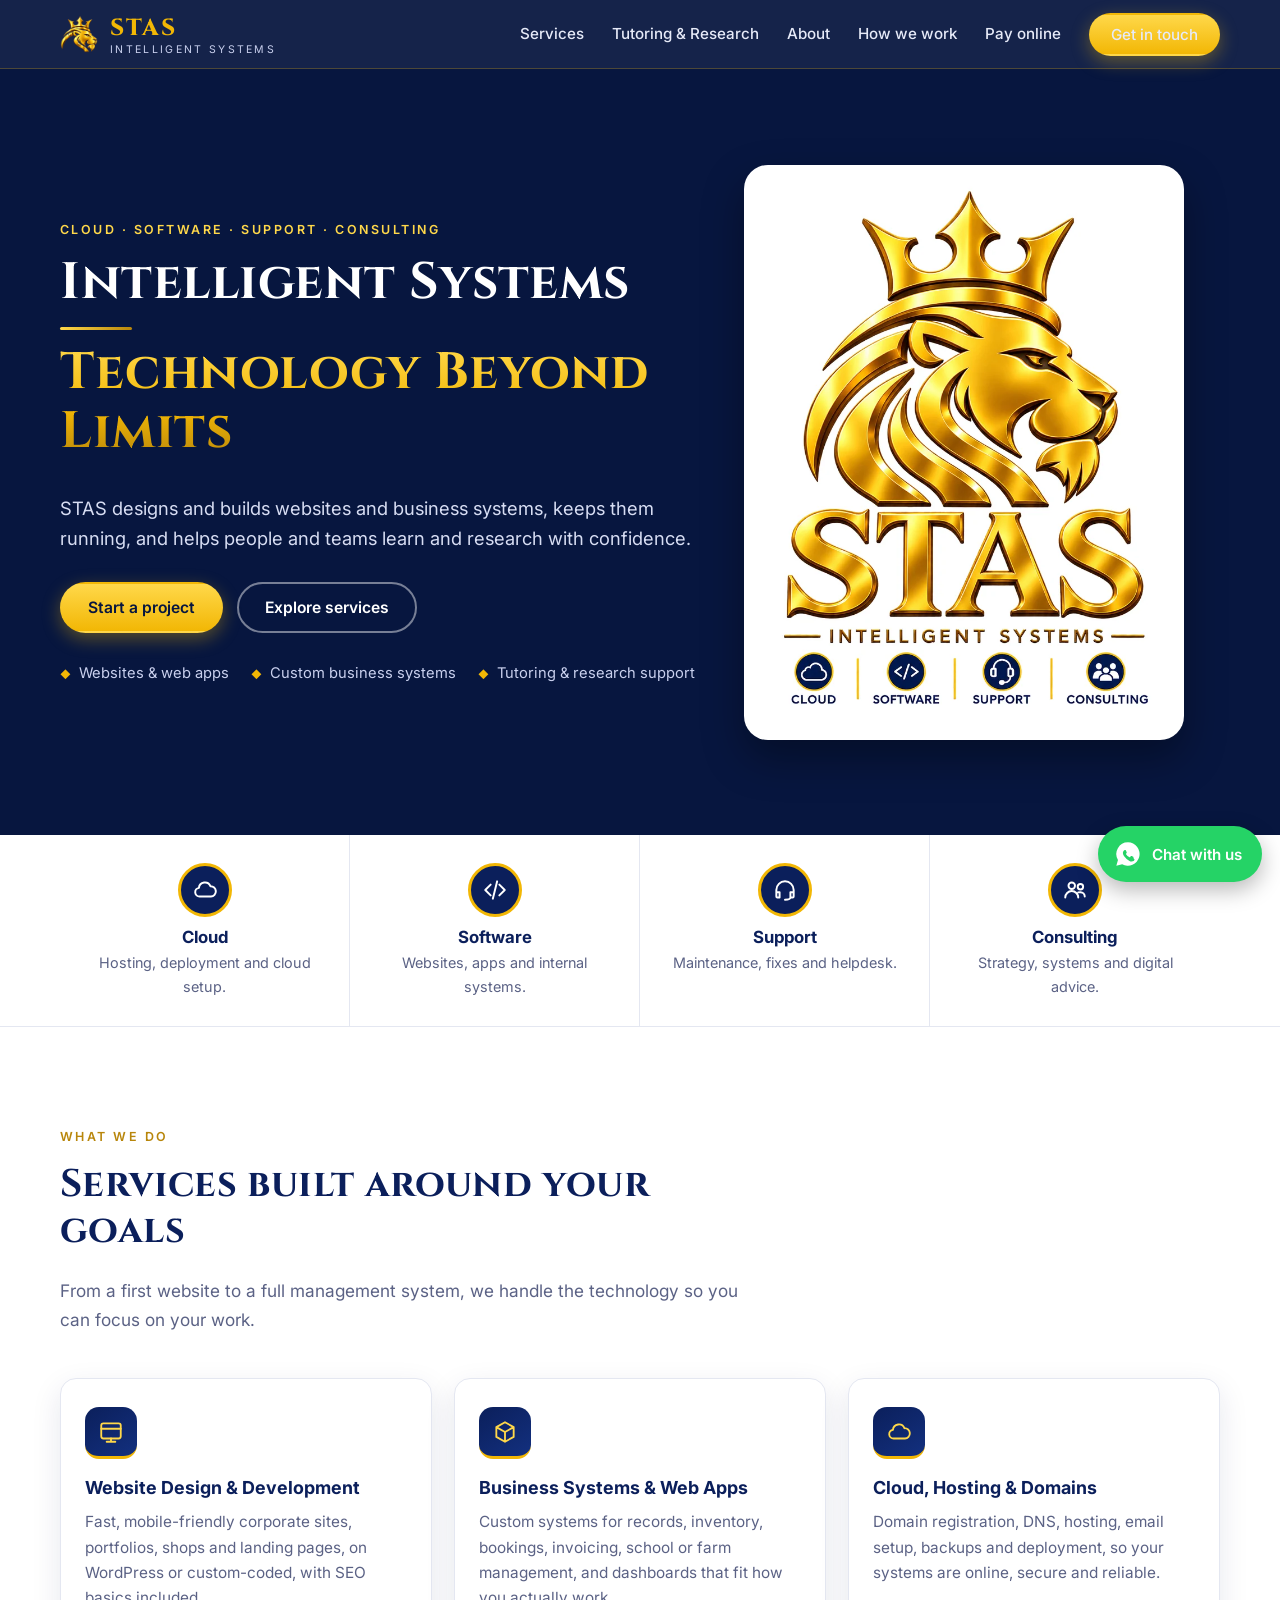
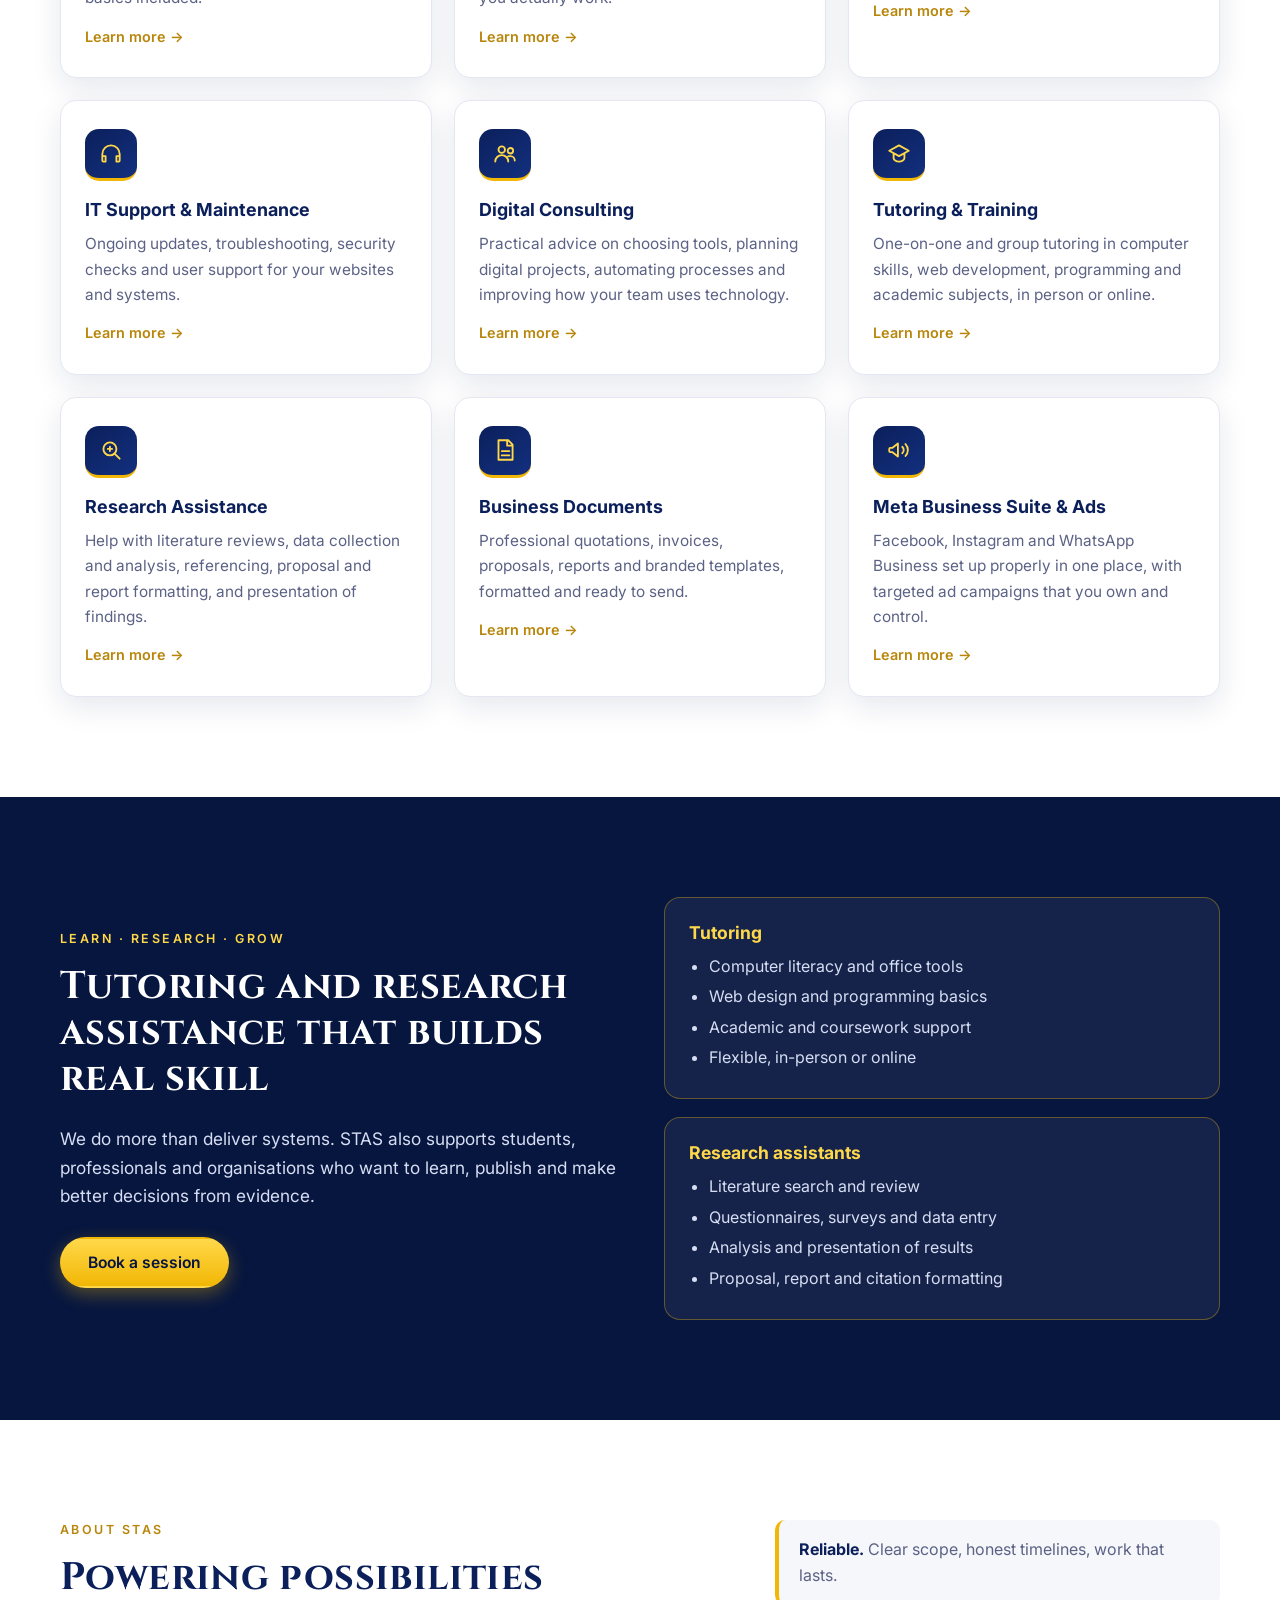
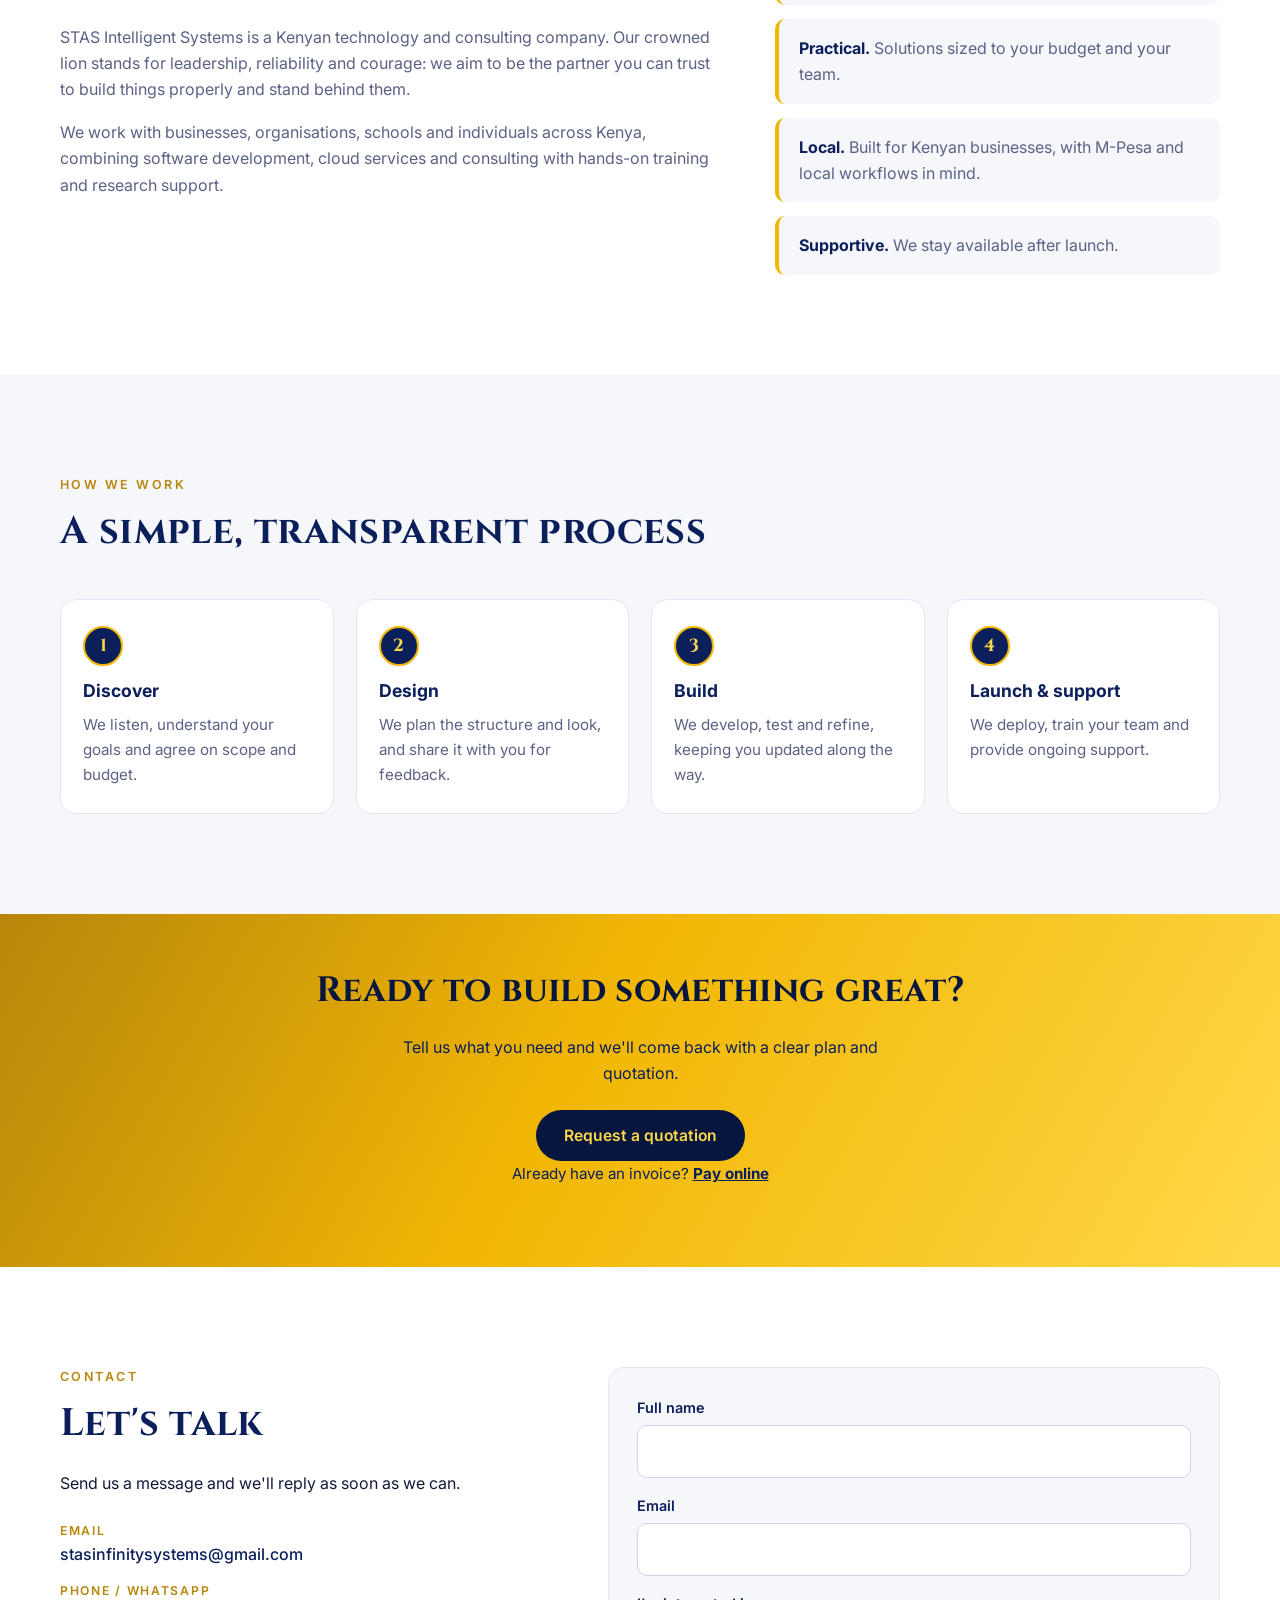
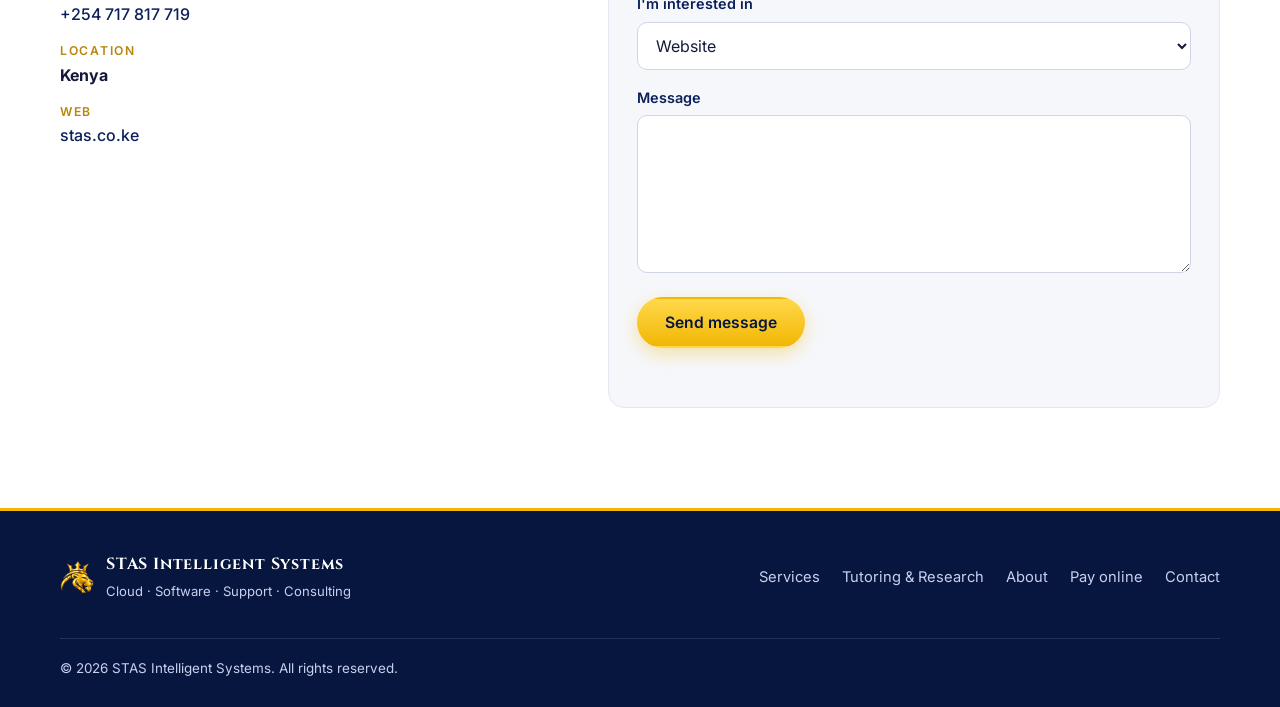
<file: index.html>
<!doctype html>
<html lang="en-KE">
<head>
  <meta charset="utf-8">
  <meta name="viewport" content="width=device-width, initial-scale=1">
  <title>STAS Intelligent Systems | Web Design &amp; IT in Kenya</title>
  <meta name="description" content="STAS Intelligent Systems: technology beyond limits. Websites, business systems, cloud hosting, IT support, Meta Business Suite, tutoring and research in Kenya.">
  <meta name="theme-color" content="#0b1f5b">
  <link rel="canonical" href="https://stas.co.ke/">
  <link rel="icon" type="image/png" sizes="64x64" href="assets/favicon-64.png">
  <link rel="apple-touch-icon" href="assets/apple-touch-icon.png">

  <link rel="preconnect" href="https://fonts.googleapis.com">
  <link rel="preconnect" href="https://fonts.gstatic.com" crossorigin>
  <link href="https://fonts.googleapis.com/css2?family=Cinzel:wght@600;700;800&family=Inter:wght@400;500;600;700&display=swap" rel="stylesheet">
  <link rel="stylesheet" href="css/style.css">
  <link rel="preload" as="image" href="assets/logo.webp" type="image/webp" fetchpriority="high">
  <!-- seo:start -->
  <meta name="robots" content="index, follow, max-image-preview:large">
  <link rel="manifest" href="/site.webmanifest">
  <meta property="og:type" content="website">
  <meta property="og:site_name" content="STAS Intelligent Systems">
  <meta property="og:locale" content="en_KE">
  <meta property="og:title" content="STAS Intelligent Systems | Web Design &amp; IT in Kenya">
  <meta property="og:description" content="STAS Intelligent Systems: technology beyond limits. Websites, business systems, cloud hosting, IT support, Meta Business Suite, tutoring and research in Kenya.">
  <meta property="og:url" content="https://stas.co.ke/">
  <meta property="og:image" content="https://stas.co.ke/assets/og-image.jpg">
  <meta property="og:image:width" content="1200">
  <meta property="og:image:height" content="630">
  <meta property="og:image:alt" content="STAS Intelligent Systems: technology beyond limits">
  <meta name="twitter:card" content="summary_large_image">
  <meta name="twitter:title" content="STAS Intelligent Systems | Web Design &amp; IT in Kenya">
  <meta name="twitter:description" content="STAS Intelligent Systems: technology beyond limits. Websites, business systems, cloud hosting, IT support, Meta Business Suite, tutoring and research in Kenya.">
  <meta name="twitter:image" content="https://stas.co.ke/assets/og-image.jpg">
  <script type="application/ld+json">
{
  "@context": "https://schema.org",
  "@graph": [
    {
      "@type": [
        "Organization",
        "ProfessionalService"
      ],
      "@id": "https://stas.co.ke/#organization",
      "name": "STAS Intelligent Systems",
      "alternateName": "STAS",
      "url": "https://stas.co.ke/",
      "slogan": "Technology Beyond Limits",
      "description": "STAS Intelligent Systems builds websites and business systems, provides cloud hosting, IT support, consulting and Meta Business Suite setup and advertising, and offers tutoring and research assistance in Kenya.",
      "logo": {
        "@type": "ImageObject",
        "url": "https://stas.co.ke/assets/icon-512.png",
        "width": 512,
        "height": 512
      },
      "image": "https://stas.co.ke/assets/og-image.jpg",
      "email": "stasinfinitysystems@gmail.com",
      "telephone": "+254717817719",
      "areaServed": {
        "@type": "Country",
        "name": "Kenya"
      },
      "address": {
        "@type": "PostalAddress",
        "addressCountry": "KE"
      },
      "paymentAccepted": "M-Pesa, Credit Card",
      "hasOfferCatalog": {
        "@type": "OfferCatalog",
        "name": "STAS services",
        "itemListElement": [
          {
            "@type": "Offer",
            "itemOffered": {
              "@type": "Service",
              "name": "Website Design & Development",
              "url": "https://stas.co.ke/services/website-design.html"
            }
          },
          {
            "@type": "Offer",
            "itemOffered": {
              "@type": "Service",
              "name": "Business Systems & Web Apps",
              "url": "https://stas.co.ke/services/business-systems.html"
            }
          },
          {
            "@type": "Offer",
            "itemOffered": {
              "@type": "Service",
              "name": "Cloud, Hosting & Domains",
              "url": "https://stas.co.ke/services/cloud-hosting.html"
            }
          },
          {
            "@type": "Offer",
            "itemOffered": {
              "@type": "Service",
              "name": "IT Support & Maintenance",
              "url": "https://stas.co.ke/services/it-support.html"
            }
          },
          {
            "@type": "Offer",
            "itemOffered": {
              "@type": "Service",
              "name": "Digital Consulting",
              "url": "https://stas.co.ke/services/digital-consulting.html"
            }
          },
          {
            "@type": "Offer",
            "itemOffered": {
              "@type": "Service",
              "name": "Tutoring & Training",
              "url": "https://stas.co.ke/services/tutoring.html"
            }
          },
          {
            "@type": "Offer",
            "itemOffered": {
              "@type": "Service",
              "name": "Research Assistance",
              "url": "https://stas.co.ke/services/research-assistance.html"
            }
          },
          {
            "@type": "Offer",
            "itemOffered": {
              "@type": "Service",
              "name": "Business Documents",
              "url": "https://stas.co.ke/services/business-documents.html"
            }
          },
          {
            "@type": "Offer",
            "itemOffered": {
              "@type": "Service",
              "name": "Meta Business Suite & Ads",
              "url": "https://stas.co.ke/services/meta-business-suite.html"
            }
          }
        ]
      }
    },
    {
      "@type": "WebSite",
      "@id": "https://stas.co.ke/#website",
      "url": "https://stas.co.ke/",
      "name": "STAS Intelligent Systems",
      "publisher": {
        "@id": "https://stas.co.ke/#organization"
      },
      "inLanguage": "en-KE"
    }
  ]
}
</script>
  <!-- seo:end -->
  <script async src="https://pagead2.googlesyndication.com/pagead/js/adsbygoogle.js?client=ca-pub-6580431992590716" crossorigin="anonymous"></script>
</head>
<body>
  <a class="skip" href="#main">Skip to content</a>

  <header class="site-header" id="top">
    <div class="wrap header-inner">
      <a class="brand" href="#top" aria-label="STAS Intelligent Systems home">
        <img src="assets/icon.png" alt="" width="38" height="38">
        <span class="brand-text">
          <span class="brand-name">STAS</span>
          <span class="brand-sub">Intelligent Systems</span>
        </span>
      </a>

      <button class="nav-toggle" aria-expanded="false" aria-controls="nav" aria-label="Toggle menu">
        <span></span><span></span><span></span>
      </button>

      <nav id="nav" class="nav" aria-label="Main">
        <a href="#services">Services</a>
        <a href="#learning">Tutoring &amp; Research</a>
        <a href="#about">About</a>
        <a href="#process">How we work</a>
        <a href="pay.html">Pay online</a>
        <a href="#contact" class="btn btn-gold btn-sm">Get in touch</a>
      </nav>
    </div>
  </header>

  <main id="main">

    <!-- HERO -->
    <section class="hero">
      <div class="wrap hero-grid">
        <div class="hero-copy">
          <p class="eyebrow">Cloud &middot; Software &middot; Support &middot; Consulting</p>
          <h1>
            <span class="h1-top">Intelligent Systems</span>
            <span class="h1-bar" aria-hidden="true"></span>
            <span class="h1-sub gold-text">Technology Beyond Limits</span>
          </h1>
          <p class="lead">
            STAS designs and builds websites and business systems, keeps them running,
            and helps people and teams learn and research with confidence.
          </p>
          <div class="hero-cta">
            <a href="#contact" class="btn btn-gold">Start a project</a>
            <a href="#services" class="btn btn-ghost">Explore services</a>
          </div>
          <ul class="hero-points">
            <li>Websites &amp; web apps</li>
            <li>Custom business systems</li>
            <li>Tutoring &amp; research support</li>
          </ul>
        </div>
        <div class="hero-logo">
          <picture>
            <source srcset="assets/logo.webp" type="image/webp">
            <img src="assets/logo.png" alt="STAS Intelligent Systems logo: a gold crowned lion" width="720" height="960" fetchpriority="high" decoding="async"
                 onerror="this.onerror=null;this.src='assets/logo-fallback.svg';">
          </picture>
        </div>
      </div>
    </section>

    <!-- PILLARS -->
    <section class="pillars" aria-label="Core capabilities">
      <div class="wrap pillars-grid">
        <div class="pillar">
          <span class="pillar-icon" aria-hidden="true">
            <svg viewBox="0 0 24 24"><path d="M7 18a4 4 0 0 1-.6-7.96A5.5 5.5 0 0 1 17 8.5a4.75 4.75 0 0 1 .5 9.5H7z"/></svg>
          </span>
          <h3>Cloud</h3>
          <p>Hosting, deployment and cloud setup.</p>
        </div>
        <div class="pillar">
          <span class="pillar-icon" aria-hidden="true">
            <svg viewBox="0 0 24 24"><path d="M8 7l-5 5 5 5M16 7l5 5-5 5M14 4l-4 16"/></svg>
          </span>
          <h3>Software</h3>
          <p>Websites, apps and internal systems.</p>
        </div>
        <div class="pillar">
          <span class="pillar-icon" aria-hidden="true">
            <svg viewBox="0 0 24 24"><path d="M4 14v-2a8 8 0 0 1 16 0v2M4 14h3v5H5a1 1 0 0 1-1-1v-4zM20 14h-3v5h2a1 1 0 0 0 1-1v-4zM17 19c0 1.5-2 2-5 2"/></svg>
          </span>
          <h3>Support</h3>
          <p>Maintenance, fixes and helpdesk.</p>
        </div>
        <div class="pillar">
          <span class="pillar-icon" aria-hidden="true">
            <svg viewBox="0 0 24 24"><circle cx="9" cy="8" r="3"/><circle cx="17" cy="9" r="2.5"/><path d="M3 19c0-3.3 2.7-6 6-6s6 2.7 6 6M15 14.2c.6-.2 1.3-.2 2-.2 2.2 0 4 1.8 4 4"/></svg>
          </span>
          <h3>Consulting</h3>
          <p>Strategy, systems and digital advice.</p>
        </div>
      </div>
    </section>

    <!-- SERVICES -->
    <section class="section" id="services">
      <div class="wrap">
        <div class="section-head">
          <p class="eyebrow dark">What we do</p>
          <h2>Services built around your goals</h2>
          <p class="section-lead">From a first website to a full management system, we handle the technology so you can focus on your work.</p>
        </div>

        <div class="cards">
          <a class="card card-link" href="services/website-design.html">
            <div class="card-icon" aria-hidden="true"><svg viewBox="0 0 24 24"><rect x="3" y="4" width="18" height="14" rx="2"/><path d="M3 9h18M8 21h8M12 18v3"/></svg></div>
            <h3>Website Design &amp; Development</h3>
            <p>Fast, mobile-friendly corporate sites, portfolios, shops and landing pages, on WordPress or custom-coded, with SEO basics included.</p>
            <span class="more">Learn more &rarr;</span>
          </a>

          <a class="card card-link" href="services/business-systems.html">
            <div class="card-icon" aria-hidden="true"><svg viewBox="0 0 24 24"><path d="M12 3l8 4.5v9L12 21l-8-4.5v-9L12 3zM12 12l8-4.5M12 12v9M12 12L4 7.5"/></svg></div>
            <h3>Business Systems &amp; Web Apps</h3>
            <p>Custom systems for records, inventory, bookings, invoicing, school or farm management, and dashboards that fit how you actually work.</p>
            <span class="more">Learn more &rarr;</span>
          </a>

          <a class="card card-link" href="services/cloud-hosting.html">
            <div class="card-icon" aria-hidden="true"><svg viewBox="0 0 24 24"><path d="M7 18a4 4 0 0 1-.6-7.96A5.5 5.5 0 0 1 17 8.5a4.75 4.75 0 0 1 .5 9.5H7z"/></svg></div>
            <h3>Cloud, Hosting &amp; Domains</h3>
            <p>Domain registration, DNS, hosting, email setup, backups and deployment, so your systems are online, secure and reliable.</p>
            <span class="more">Learn more &rarr;</span>
          </a>

          <a class="card card-link" href="services/it-support.html">
            <div class="card-icon" aria-hidden="true"><svg viewBox="0 0 24 24"><path d="M4 14v-2a8 8 0 0 1 16 0v2M4 14h3v5H5a1 1 0 0 1-1-1v-4zM20 14h-3v5h2a1 1 0 0 0 1-1v-4z"/></svg></div>
            <h3>IT Support &amp; Maintenance</h3>
            <p>Ongoing updates, troubleshooting, security checks and user support for your websites and systems.</p>
            <span class="more">Learn more &rarr;</span>
          </a>

          <a class="card card-link" href="services/digital-consulting.html">
            <div class="card-icon" aria-hidden="true"><svg viewBox="0 0 24 24"><circle cx="9" cy="8" r="3"/><circle cx="17" cy="9" r="2.5"/><path d="M3 19c0-3.3 2.7-6 6-6s6 2.7 6 6M15 14.2c.6-.2 1.3-.2 2-.2 2.2 0 4 1.8 4 4"/></svg></div>
            <h3>Digital Consulting</h3>
            <p>Practical advice on choosing tools, planning digital projects, automating processes and improving how your team uses technology.</p>
            <span class="more">Learn more &rarr;</span>
          </a>

          <a class="card card-link" href="services/tutoring.html">
            <div class="card-icon" aria-hidden="true"><svg viewBox="0 0 24 24"><path d="M3 9l9-5 9 5-9 5-9-5zM7 11.5V16c0 1.2 2.2 3 5 3s5-1.8 5-3v-4.5"/></svg></div>
            <h3>Tutoring &amp; Training</h3>
            <p>One-on-one and group tutoring in computer skills, web development, programming and academic subjects, in person or online.</p>
            <span class="more">Learn more &rarr;</span>
          </a>

          <a class="card card-link" href="services/research-assistance.html">
            <div class="card-icon" aria-hidden="true"><svg viewBox="0 0 24 24"><circle cx="11" cy="11" r="6"/><path d="M20 20l-4.5-4.5M9 11h4M11 9v4"/></svg></div>
            <h3>Research Assistance</h3>
            <p>Help with literature reviews, data collection and analysis, referencing, proposal and report formatting, and presentation of findings.</p>
            <span class="more">Learn more &rarr;</span>
          </a>

          <a class="card card-link" href="services/business-documents.html">
            <div class="card-icon" aria-hidden="true"><svg viewBox="0 0 24 24"><path d="M6 3h9l4 4v14H6zM14 3v5h5M9 13h7M9 17h7"/></svg></div>
            <h3>Business Documents</h3>
            <p>Professional quotations, invoices, proposals, reports and branded templates, formatted and ready to send.</p>
            <span class="more">Learn more &rarr;</span>
          </a>

          <a class="card card-link" href="services/meta-business-suite.html">
            <div class="card-icon" aria-hidden="true"><svg viewBox="0 0 24 24"><path d="M3 11v2a1 1 0 0 0 1 1h2l5 4V6L6 10H4a1 1 0 0 0-1 1zM15 9a4 4 0 0 1 0 6M18 6.5a8 8 0 0 1 0 11"/></svg></div>
            <h3>Meta Business Suite &amp; Ads</h3>
            <p>Facebook, Instagram and WhatsApp Business set up properly in one place, with targeted ad campaigns that you own and control.</p>
            <span class="more">Learn more &rarr;</span>
          </a>
        </div>
      </div>
    </section>

    <!-- TUTORING & RESEARCH -->
    <section class="section section-navy" id="learning">
      <div class="wrap split">
        <div>
          <p class="eyebrow">Learn &middot; Research &middot; Grow</p>
          <h2>Tutoring and research assistance that builds real skill</h2>
          <p class="lead-sm">We do more than deliver systems. STAS also supports students, professionals and organisations who want to learn, publish and make better decisions from evidence.</p>
          <a href="#contact" class="btn btn-gold">Book a session</a>
        </div>
        <div class="split-cards">
          <div class="mini">
            <h3>Tutoring</h3>
            <ul>
              <li>Computer literacy and office tools</li>
              <li>Web design and programming basics</li>
              <li>Academic and coursework support</li>
              <li>Flexible, in-person or online</li>
            </ul>
          </div>
          <div class="mini">
            <h3>Research assistants</h3>
            <ul>
              <li>Literature search and review</li>
              <li>Questionnaires, surveys and data entry</li>
              <li>Analysis and presentation of results</li>
              <li>Proposal, report and citation formatting</li>
            </ul>
          </div>
        </div>
      </div>
    </section>

    <!-- ABOUT -->
    <section class="section" id="about">
      <div class="wrap about-grid">
        <div>
          <p class="eyebrow dark">About STAS</p>
          <h2>Powering possibilities</h2>
          <p>STAS Intelligent Systems is a Kenyan technology and consulting company. Our crowned lion stands for leadership, reliability and courage: we aim to be the partner you can trust to build things properly and stand behind them.</p>
          <p>We work with businesses, organisations, schools and individuals across Kenya, combining software development, cloud services and consulting with hands-on training and research support.</p>
        </div>
        <ul class="values">
          <li><strong>Reliable.</strong> Clear scope, honest timelines, work that lasts.</li>
          <li><strong>Practical.</strong> Solutions sized to your budget and your team.</li>
          <li><strong>Local.</strong> Built for Kenyan businesses, with M-Pesa and local workflows in mind.</li>
          <li><strong>Supportive.</strong> We stay available after launch.</li>
        </ul>
      </div>
    </section>

    <!-- PROCESS -->
    <section class="section section-soft" id="process">
      <div class="wrap">
        <div class="section-head">
          <p class="eyebrow dark">How we work</p>
          <h2>A simple, transparent process</h2>
        </div>
        <ol class="steps">
          <li><span class="step-num">1</span><h3>Discover</h3><p>We listen, understand your goals and agree on scope and budget.</p></li>
          <li><span class="step-num">2</span><h3>Design</h3><p>We plan the structure and look, and share it with you for feedback.</p></li>
          <li><span class="step-num">3</span><h3>Build</h3><p>We develop, test and refine, keeping you updated along the way.</p></li>
          <li><span class="step-num">4</span><h3>Launch &amp; support</h3><p>We deploy, train your team and provide ongoing support.</p></li>
        </ol>
      </div>
    </section>

    <!-- CTA -->
    <section class="cta">
      <div class="wrap cta-inner">
        <h2>Ready to build something great?</h2>
        <p>Tell us what you need and we'll come back with a clear plan and quotation.</p>
        <a href="#contact" class="btn btn-gold">Request a quotation</a>
        <p class="cta-pay">Already have an invoice? <a href="pay.html">Pay online</a></p>
      </div>
    </section>

    <!-- CONTACT -->
    <section class="section" id="contact">
      <div class="wrap contact-grid">
        <div>
          <p class="eyebrow dark">Contact</p>
          <h2>Let's talk</h2>
          <p>Send us a message and we'll reply as soon as we can.</p>
          <ul class="contact-list">
            <li><span>Email</span><a href="mailto:stasinfinitysystems@gmail.com" data-site-href="mailto" data-site-text="email">stasinfinitysystems@gmail.com</a></li>
            <li><span>Phone / WhatsApp</span><a href="https://wa.me/254717817719" target="_blank" rel="noopener" data-site-href="whatsapp" data-site-text="phone">+254 717 817 719</a></li>
            <li><span>Location</span><b data-site-text="location">Kenya</b></li>
            <li><span>Web</span><a href="https://stas.co.ke">stas.co.ke</a></li>
          </ul>
        </div>

        <form class="form" id="contact-form" action="mailto:stasinfinitysystems@gmail.com" method="post" enctype="text/plain" novalidate>
          <div class="field">
            <label for="name">Full name</label>
            <input id="name" name="name" type="text" autocomplete="name" required>
          </div>
          <div class="field">
            <label for="email">Email</label>
            <input id="email" name="email" type="email" autocomplete="email" required>
          </div>
          <div class="field">
            <label for="service">I'm interested in</label>
            <select id="service" name="service">
              <option>Website</option>
              <option>Business system / web app</option>
              <option>Cloud, hosting &amp; domains</option>
              <option>IT support</option>
              <option>Consulting</option>
              <option>Tutoring</option>
              <option>Research assistance</option>
              <option>Meta Business Suite &amp; Ads</option>
              <option>Something else</option>
            </select>
          </div>
          <div class="field">
            <label for="message">Message</label>
            <textarea id="message" name="message" rows="5" required></textarea>
          </div>
          <input type="checkbox" name="botcheck" class="hp" tabindex="-1" autocomplete="off" aria-hidden="true">
          <button type="submit" class="btn btn-gold">Send message</button>
          <p class="form-note" id="form-note" role="status"></p>
        </form>
      </div>
    </section>
  </main>

  <footer class="site-footer">
    <div class="wrap footer-inner">
      <div class="footer-brand">
        <img src="assets/icon.png" alt="" width="34" height="34">
        <div>
          <strong>STAS Intelligent Systems</strong>
          <span>Cloud &middot; Software &middot; Support &middot; Consulting</span>
        </div>
      </div>
      <nav class="footer-nav" aria-label="Footer">
        <a href="#services">Services</a>
        <a href="#learning">Tutoring &amp; Research</a>
        <a href="#about">About</a>
        <a href="pay.html">Pay online</a>
        <a href="#contact">Contact</a>
      </nav>
      <p class="copy">&copy; <span id="year">2026</span> STAS Intelligent Systems. All rights reserved.</p>
    </div>
  </footer>

  <script src="js/site-config.js"></script>
  <script src="js/main.js"></script>
</body>
</html>
</file>
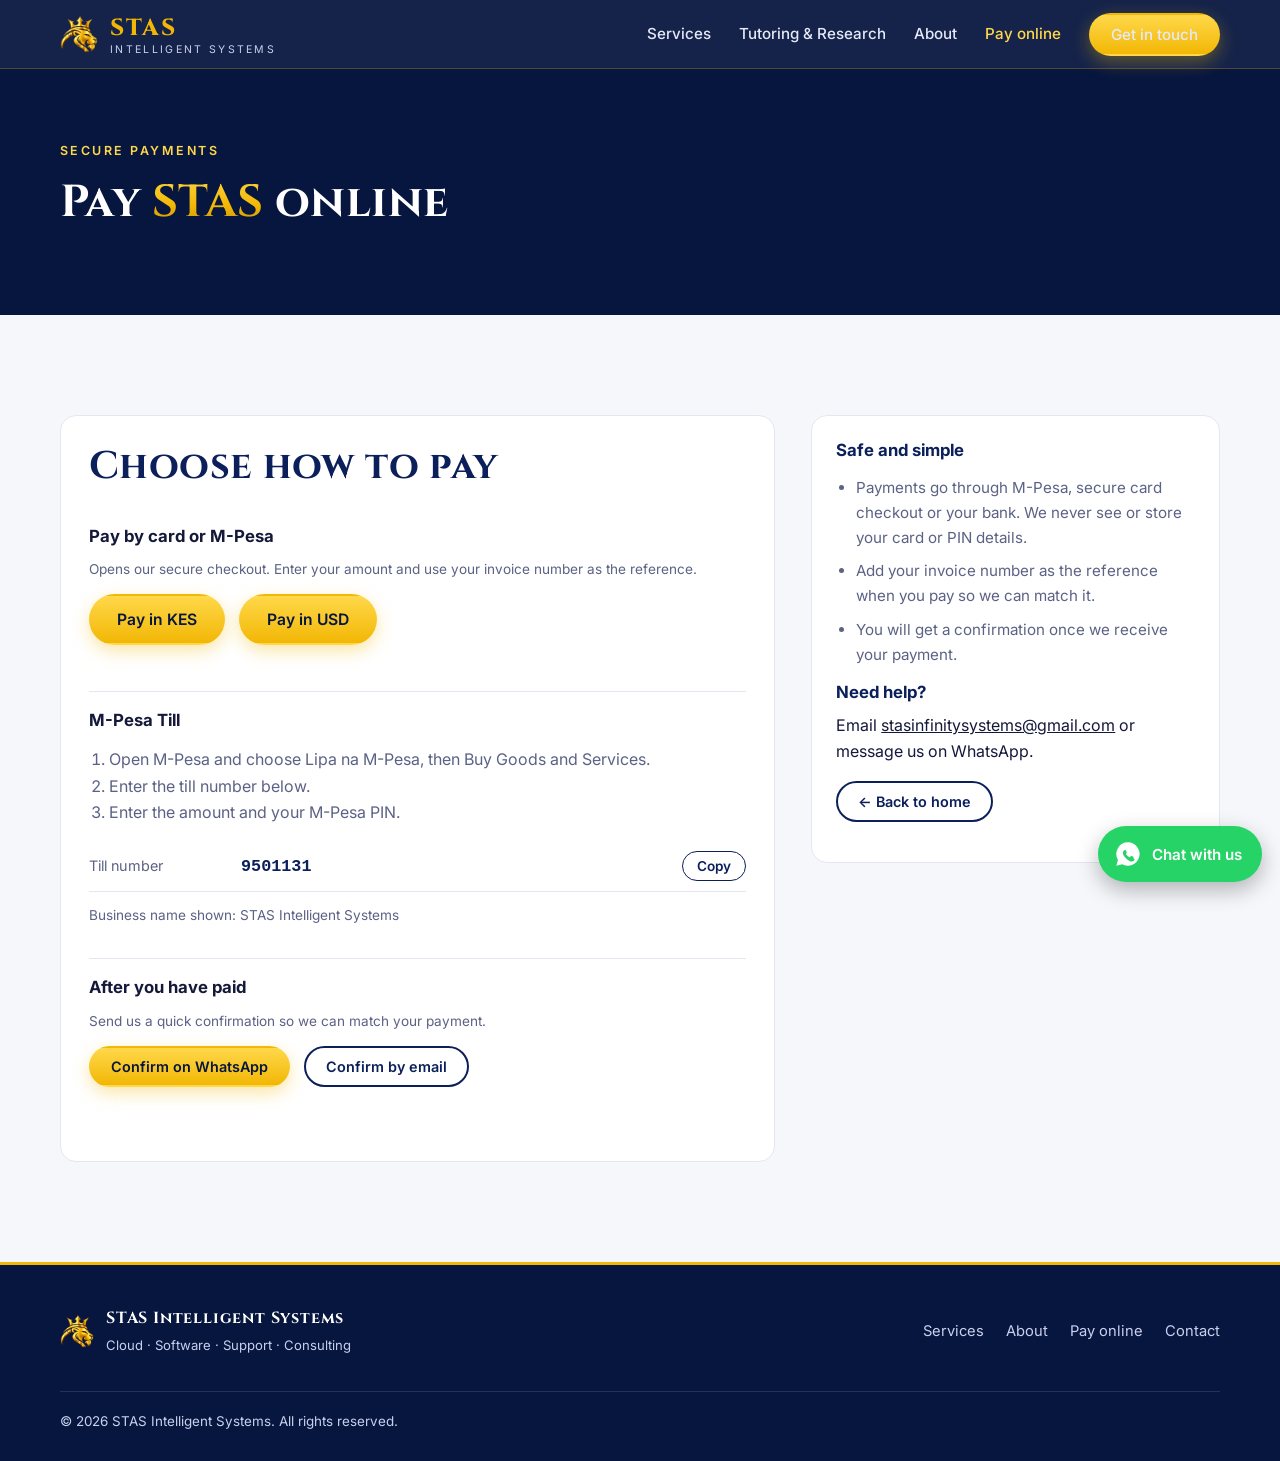
<file: pay.html>
<!doctype html>
<html lang="en-KE">
<head>
  <meta charset="utf-8">
  <meta name="viewport" content="width=device-width, initial-scale=1">
  <title>Pay Online | STAS Intelligent Systems</title>
  <meta name="description" content="Pay STAS Intelligent Systems invoices and quotations with M-Pesa, card or bank transfer.">
  <meta name="theme-color" content="#0b1f5b">
  <link rel="canonical" href="https://stas.co.ke/pay.html">
  <link rel="icon" type="image/png" sizes="64x64" href="assets/favicon-64.png">
  <link rel="apple-touch-icon" href="assets/apple-touch-icon.png">
  <link rel="preconnect" href="https://fonts.googleapis.com">
  <link rel="preconnect" href="https://fonts.gstatic.com" crossorigin>
  <link href="https://fonts.googleapis.com/css2?family=Cinzel:wght@600;700;800&family=Inter:wght@400;500;600;700&display=swap" rel="stylesheet">
  <link rel="stylesheet" href="css/style.css">
  <!-- seo:start -->
  <meta name="robots" content="noindex, follow">
  <link rel="manifest" href="/site.webmanifest">
  <meta property="og:type" content="website">
  <meta property="og:site_name" content="STAS Intelligent Systems">
  <meta property="og:locale" content="en_KE">
  <meta property="og:title" content="Pay Online | STAS Intelligent Systems">
  <meta property="og:description" content="Pay STAS Intelligent Systems invoices and quotations with M-Pesa, card or bank transfer.">
  <meta property="og:url" content="https://stas.co.ke/pay.html">
  <meta property="og:image" content="https://stas.co.ke/assets/og-image.jpg">
  <meta property="og:image:width" content="1200">
  <meta property="og:image:height" content="630">
  <meta property="og:image:alt" content="STAS Intelligent Systems: technology beyond limits">
  <meta name="twitter:card" content="summary_large_image">
  <meta name="twitter:title" content="Pay Online | STAS Intelligent Systems">
  <meta name="twitter:description" content="Pay STAS Intelligent Systems invoices and quotations with M-Pesa, card or bank transfer.">
  <meta name="twitter:image" content="https://stas.co.ke/assets/og-image.jpg">
  <!-- seo:end -->
</head>
<body>
  <a class="skip" href="#main">Skip to content</a>

  <header class="site-header" id="top">
    <div class="wrap header-inner">
      <a class="brand" href="index.html" aria-label="STAS Intelligent Systems home">
        <img src="assets/icon.png" alt="" width="38" height="38">
        <span class="brand-text">
          <span class="brand-name">STAS</span>
          <span class="brand-sub">Intelligent Systems</span>
        </span>
      </a>

      <button class="nav-toggle" aria-expanded="false" aria-controls="nav" aria-label="Toggle menu">
        <span></span><span></span><span></span>
      </button>

      <nav id="nav" class="nav" aria-label="Main">
        <a href="index.html#services">Services</a>
        <a href="index.html#learning">Tutoring &amp; Research</a>
        <a href="index.html#about">About</a>
        <a href="pay.html" aria-current="page">Pay online</a>
        <a href="index.html#contact" class="btn btn-gold btn-sm">Get in touch</a>
      </nav>
    </div>
  </header>

  <main id="main">
    <section class="pay-hero">
      <div class="wrap">
        <p class="eyebrow">Secure payments</p>
        <h1>Pay <span class="gold-text">STAS</span> online</h1>
      </div>
    </section>

    <section class="section pay-section">
      <div class="wrap pay-grid">

        <div>
          <noscript><p class="notice">Please enable JavaScript to use the payment page, or contact us at stasinfinitysystems@gmail.com.</p></noscript>

          <div id="setup-notice" class="notice" hidden>
            <strong>Online payments are being set up.</strong>
            Until then, please contact us at
            <a href="mailto:stasinfinitysystems@gmail.com">stasinfinitysystems@gmail.com</a> and we will send you payment details.
          </div>

          <div id="card-pay" class="form card-pay" hidden>
            <h2 class="form-title">Pay by card</h2>
            <p>Choose your currency to open our secure checkout.</p>
            <div class="hero-cta">
              <a id="btn-kes" class="btn btn-gold" href="#" target="_blank" rel="noopener noreferrer" hidden>Pay in KES</a>
              <a id="btn-usd" class="btn btn-gold" href="#" target="_blank" rel="noopener noreferrer" hidden>Pay in USD</a>
            </div>
          </div>

          <div id="pay-panel" class="form" hidden></div>
        </div>

        <aside class="pay-aside">
          <h3>Safe and simple</h3>
          <ul class="checks">
            <li>Payments go through M-Pesa, secure card checkout or your bank. We never see or store your card or PIN details.</li>
            <li>Add your invoice number as the reference when you pay so we can match it.</li>
            <li>You will get a confirmation once we receive your payment.</li>
          </ul>
          <h3>Need help?</h3>
          <p>Email <a href="mailto:stasinfinitysystems@gmail.com" data-site-href="mailto" data-site-text="email">stasinfinitysystems@gmail.com</a> or message us on WhatsApp.</p>
          <p><a class="btn btn-ghost-dark btn-sm" href="index.html">&larr; Back to home</a></p>
        </aside>

      </div>
    </section>
  </main>

  <footer class="site-footer">
    <div class="wrap footer-inner">
      <div class="footer-brand">
        <img src="assets/icon.png" alt="" width="34" height="34">
        <div>
          <strong>STAS Intelligent Systems</strong>
          <span>Cloud &middot; Software &middot; Support &middot; Consulting</span>
        </div>
      </div>
      <nav class="footer-nav" aria-label="Footer">
        <a href="index.html#services">Services</a>
        <a href="index.html#about">About</a>
        <a href="pay.html">Pay online</a>
        <a href="index.html#contact">Contact</a>
      </nav>
      <p class="copy">&copy; <span id="year">2026</span> STAS Intelligent Systems. All rights reserved.</p>
    </div>
  </footer>

  <script src="js/site-config.js"></script>
  <script src="js/payments-config.js"></script>
  <script src="js/main.js"></script>
  <script src="js/pay.js"></script>
</body>
</html>
</file>
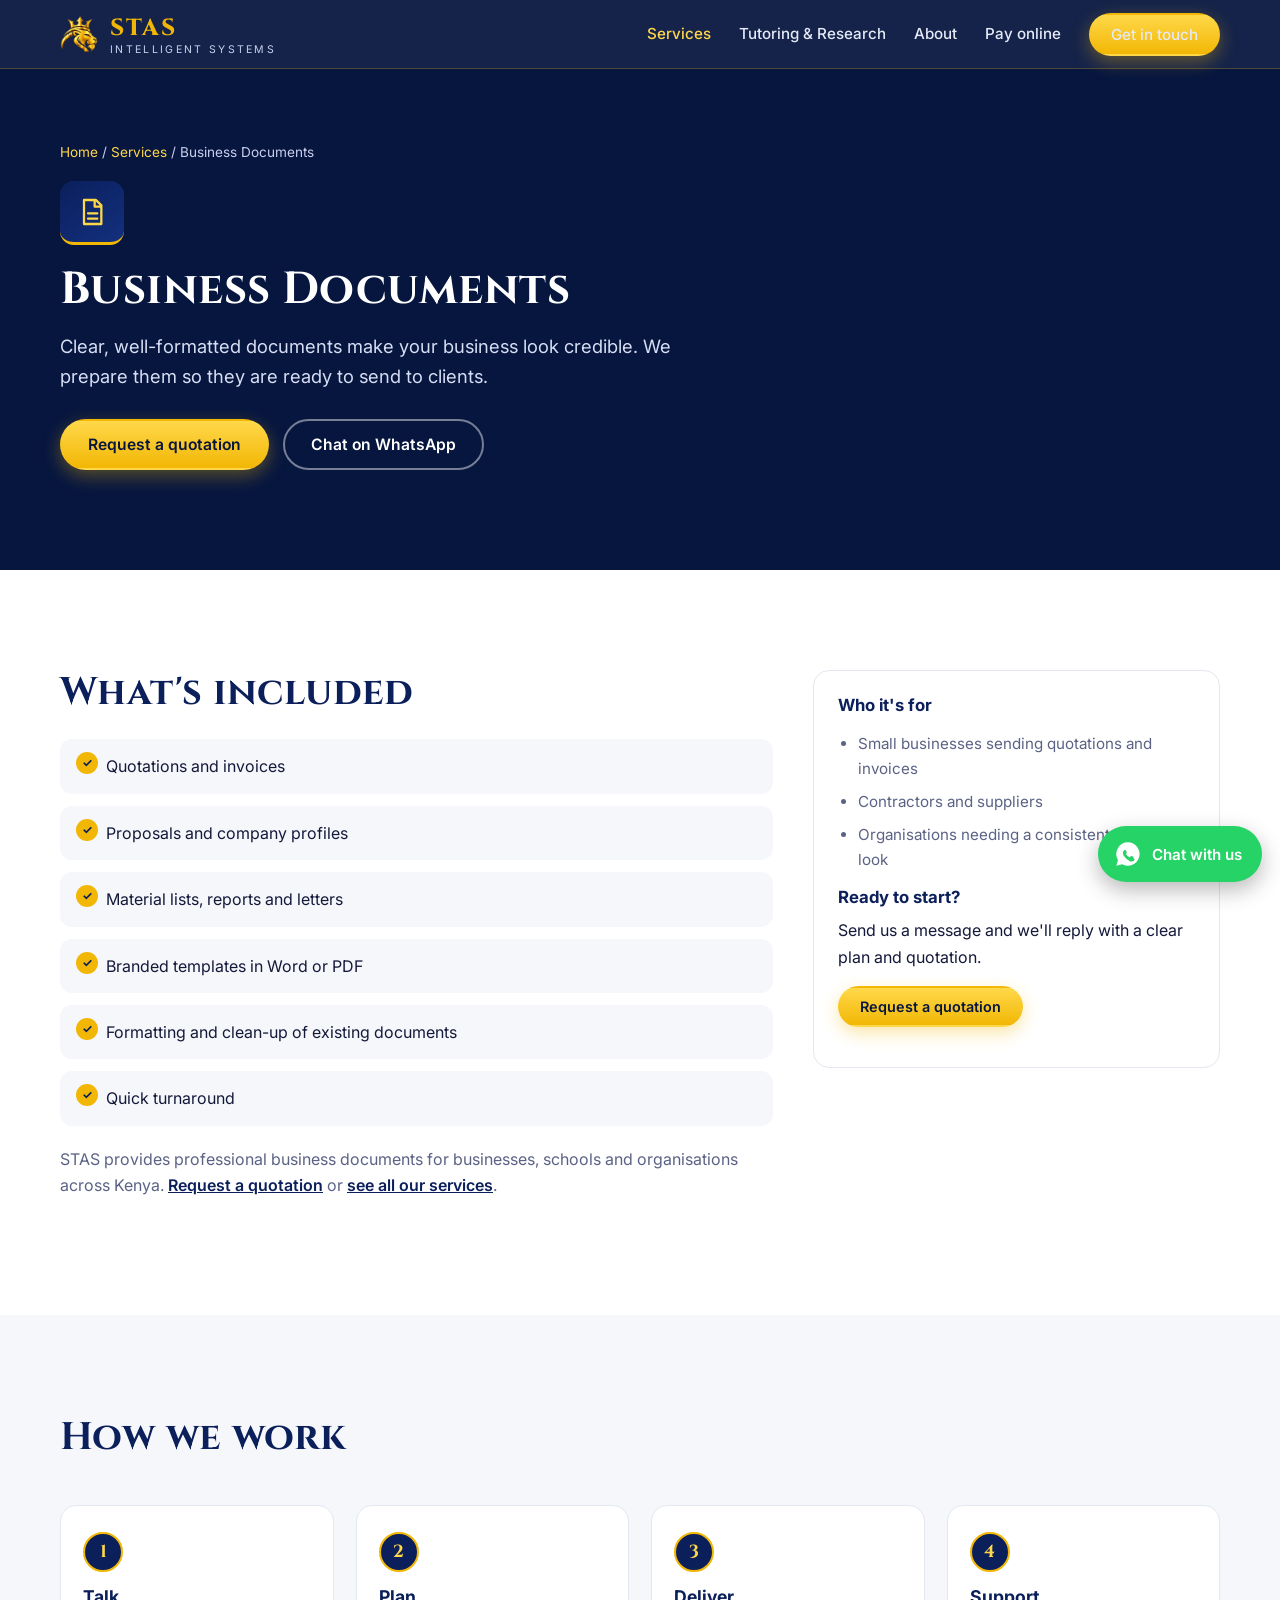
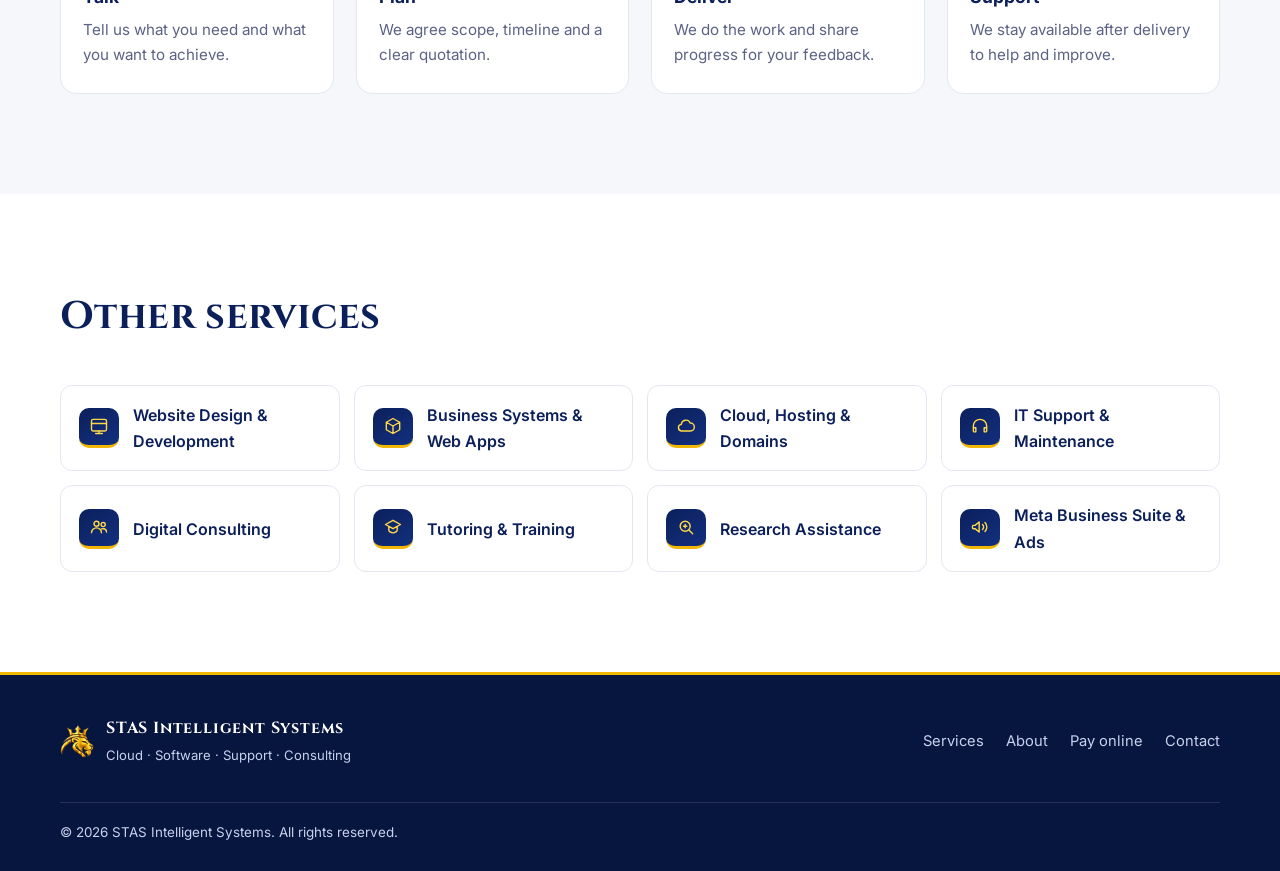
<file: services/business-documents.html>
<!doctype html>
<html lang="en-KE">
<head>
  <meta charset="utf-8">
  <meta name="viewport" content="width=device-width, initial-scale=1">
  <title>Quotations, Invoices &amp; Business Documents | STAS</title>
  <meta name="description" content="Professional quotations, invoices, proposals, reports and branded templates for Kenyan businesses, formatted and ready to send.">
  <meta name="theme-color" content="#0b1f5b">
  <link rel="canonical" href="https://stas.co.ke/services/business-documents.html">
  <link rel="icon" type="image/png" sizes="64x64" href="../assets/favicon-64.png">
  <link rel="apple-touch-icon" href="../assets/apple-touch-icon.png">
  <link rel="preconnect" href="https://fonts.googleapis.com">
  <link rel="preconnect" href="https://fonts.gstatic.com" crossorigin>
  <link href="https://fonts.googleapis.com/css2?family=Cinzel:wght@600;700;800&family=Inter:wght@400;500;600;700&display=swap" rel="stylesheet">
  <link rel="stylesheet" href="../css/style.css">
  <!-- seo:start -->
  <meta name="robots" content="index, follow, max-image-preview:large">
  <link rel="manifest" href="/site.webmanifest">
  <meta property="og:type" content="website">
  <meta property="og:site_name" content="STAS Intelligent Systems">
  <meta property="og:locale" content="en_KE">
  <meta property="og:title" content="Quotations, Invoices &amp; Business Documents | STAS">
  <meta property="og:description" content="Professional quotations, invoices, proposals, reports and branded templates for Kenyan businesses, formatted and ready to send.">
  <meta property="og:url" content="https://stas.co.ke/services/business-documents.html">
  <meta property="og:image" content="https://stas.co.ke/assets/og-image.jpg">
  <meta property="og:image:width" content="1200">
  <meta property="og:image:height" content="630">
  <meta property="og:image:alt" content="STAS Intelligent Systems: technology beyond limits">
  <meta name="twitter:card" content="summary_large_image">
  <meta name="twitter:title" content="Quotations, Invoices &amp; Business Documents | STAS">
  <meta name="twitter:description" content="Professional quotations, invoices, proposals, reports and branded templates for Kenyan businesses, formatted and ready to send.">
  <meta name="twitter:image" content="https://stas.co.ke/assets/og-image.jpg">
  <script type="application/ld+json">
{
  "@context": "https://schema.org",
  "@graph": [
    {
      "@type": "Service",
      "@id": "https://stas.co.ke/services/business-documents.html#service",
      "name": "Business Documents",
      "description": "Professional quotations, invoices, proposals, reports and branded templates for Kenyan businesses, formatted and ready to send.",
      "url": "https://stas.co.ke/services/business-documents.html",
      "serviceType": "Business Documents",
      "provider": {
        "@id": "https://stas.co.ke/#organization"
      },
      "areaServed": {
        "@type": "Country",
        "name": "Kenya"
      }
    },
    {
      "@type": "BreadcrumbList",
      "itemListElement": [
        {
          "@type": "ListItem",
          "position": 1,
          "name": "Home",
          "item": "https://stas.co.ke/"
        },
        {
          "@type": "ListItem",
          "position": 2,
          "name": "Services",
          "item": "https://stas.co.ke/#services"
        },
        {
          "@type": "ListItem",
          "position": 3,
          "name": "Business Documents",
          "item": "https://stas.co.ke/services/business-documents.html"
        }
      ]
    }
  ]
}
</script>
  <!-- seo:end -->
  <script async src="https://pagead2.googlesyndication.com/pagead/js/adsbygoogle.js?client=ca-pub-6580431992590716" crossorigin="anonymous"></script>
</head>
<body data-wa="Hello STAS, I&#x27;m interested in Business Documents.">
  <a class="skip" href="#main">Skip to content</a>

  <header class="site-header" id="top">
    <div class="wrap header-inner">
      <a class="brand" href="../index.html" aria-label="STAS Intelligent Systems home">
        <img src="../assets/icon.png" alt="" width="38" height="38">
        <span class="brand-text">
          <span class="brand-name">STAS</span>
          <span class="brand-sub">Intelligent Systems</span>
        </span>
      </a>
      <button class="nav-toggle" aria-expanded="false" aria-controls="nav" aria-label="Toggle menu">
        <span></span><span></span><span></span>
      </button>
      <nav id="nav" class="nav" aria-label="Main">
        <a href="../index.html#services" aria-current="page">Services</a>
        <a href="../index.html#learning">Tutoring &amp; Research</a>
        <a href="../index.html#about">About</a>
        <a href="../pay.html">Pay online</a>
        <a href="../index.html#contact" class="btn btn-gold btn-sm">Get in touch</a>
      </nav>
    </div>
  </header>

  <main id="main">
    <section class="pay-hero svc-hero">
      <div class="wrap">
        <p class="crumbs"><a href="../index.html">Home</a> / <a href="../index.html#services">Services</a> / Business Documents</p>
        <div class="card-icon lg" aria-hidden="true"><svg viewBox="0 0 24 24"><path d="M6 3h9l4 4v14H6zM14 3v5h5M9 13h7M9 17h7"/></svg></div>
        <h1>Business Documents</h1>
        <p class="lead">Clear, well-formatted documents make your business look credible. We prepare them so they are ready to send to clients.</p>
        <div class="hero-cta">
          <a class="btn btn-gold" href="../index.html?service=Something%20else#contact">Request a quotation</a>
          <a class="btn btn-ghost" data-site-href="whatsapp" href="../index.html#contact">Chat on WhatsApp</a>
        </div>
      </div>
    </section>

    <section class="section">
      <div class="wrap svc-grid">
        <div>
          <h2>What's included</h2>
          <ul class="svc-list"><li>Quotations and invoices</li><li>Proposals and company profiles</li><li>Material lists, reports and letters</li><li>Branded templates in Word or PDF</li><li>Formatting and clean-up of existing documents</li><li>Quick turnaround</li></ul>
          
        
          <p class="svc-kenya">STAS provides professional business documents for businesses, schools and organisations across Kenya. <a href="../index.html#contact">Request a quotation</a> or <a href="../index.html#services">see all our services</a>.</p></div>
        <aside class="pay-aside">
          <h3>Who it's for</h3>
          <ul class="checks"><li>Small businesses sending quotations and invoices</li><li>Contractors and suppliers</li><li>Organisations needing a consistent, branded look</li></ul>
          <h3>Ready to start?</h3>
          <p>Send us a message and we'll reply with a clear plan and quotation.</p>
          <p><a class="btn btn-gold btn-sm" href="../index.html?service=Something%20else#contact">Request a quotation</a></p>
        </aside>
      </div>
    </section>

    <section class="section section-soft">
      <div class="wrap">
        <div class="section-head"><h2>How we work</h2></div>
        <ol class="steps"><li><span class="step-num">1</span><h3>Talk</h3><p>Tell us what you need and what you want to achieve.</p></li><li><span class="step-num">2</span><h3>Plan</h3><p>We agree scope, timeline and a clear quotation.</p></li><li><span class="step-num">3</span><h3>Deliver</h3><p>We do the work and share progress for your feedback.</p></li><li><span class="step-num">4</span><h3>Support</h3><p>We stay available after delivery to help and improve.</p></li></ol>
      </div>
    </section>

    <section class="section">
      <div class="wrap">
        <div class="section-head"><h2>Other services</h2></div>
        <div class="others"><a class="other" href="website-design.html"><div class="card-icon sm" aria-hidden="true"><svg viewBox="0 0 24 24"><rect x="3" y="4" width="18" height="14" rx="2"/><path d="M3 9h18M8 21h8M12 18v3"/></svg></div><span>Website Design &amp; Development</span></a><a class="other" href="business-systems.html"><div class="card-icon sm" aria-hidden="true"><svg viewBox="0 0 24 24"><path d="M12 3l8 4.5v9L12 21l-8-4.5v-9L12 3zM12 12l8-4.5M12 12v9M12 12L4 7.5"/></svg></div><span>Business Systems &amp; Web Apps</span></a><a class="other" href="cloud-hosting.html"><div class="card-icon sm" aria-hidden="true"><svg viewBox="0 0 24 24"><path d="M7 18a4 4 0 0 1-.6-7.96A5.5 5.5 0 0 1 17 8.5a4.75 4.75 0 0 1 .5 9.5H7z"/></svg></div><span>Cloud, Hosting &amp; Domains</span></a><a class="other" href="it-support.html"><div class="card-icon sm" aria-hidden="true"><svg viewBox="0 0 24 24"><path d="M4 14v-2a8 8 0 0 1 16 0v2M4 14h3v5H5a1 1 0 0 1-1-1v-4zM20 14h-3v5h2a1 1 0 0 0 1-1v-4z"/></svg></div><span>IT Support &amp; Maintenance</span></a><a class="other" href="digital-consulting.html"><div class="card-icon sm" aria-hidden="true"><svg viewBox="0 0 24 24"><circle cx="9" cy="8" r="3"/><circle cx="17" cy="9" r="2.5"/><path d="M3 19c0-3.3 2.7-6 6-6s6 2.7 6 6M15 14.2c.6-.2 1.3-.2 2-.2 2.2 0 4 1.8 4 4"/></svg></div><span>Digital Consulting</span></a><a class="other" href="tutoring.html"><div class="card-icon sm" aria-hidden="true"><svg viewBox="0 0 24 24"><path d="M3 9l9-5 9 5-9 5-9-5zM7 11.5V16c0 1.2 2.2 3 5 3s5-1.8 5-3v-4.5"/></svg></div><span>Tutoring &amp; Training</span></a><a class="other" href="research-assistance.html"><div class="card-icon sm" aria-hidden="true"><svg viewBox="0 0 24 24"><circle cx="11" cy="11" r="6"/><path d="M20 20l-4.5-4.5M9 11h4M11 9v4"/></svg></div><span>Research Assistance</span></a><a class="other" href="meta-business-suite.html"><div class="card-icon sm" aria-hidden="true"><svg viewBox="0 0 24 24"><path d="M3 11v2a1 1 0 0 0 1 1h2l5 4V6L6 10H4a1 1 0 0 0-1 1zM15 9a4 4 0 0 1 0 6M18 6.5a8 8 0 0 1 0 11"/></svg></div><span>Meta Business Suite &amp; Ads</span></a></div>
      </div>
    </section>
  </main>

  <footer class="site-footer">
    <div class="wrap footer-inner">
      <div class="footer-brand">
        <img src="../assets/icon.png" alt="" width="34" height="34">
        <div>
          <strong>STAS Intelligent Systems</strong>
          <span>Cloud &middot; Software &middot; Support &middot; Consulting</span>
        </div>
      </div>
      <nav class="footer-nav" aria-label="Footer">
        <a href="../index.html#services">Services</a>
        <a href="../index.html#about">About</a>
        <a href="../pay.html">Pay online</a>
        <a href="../index.html#contact">Contact</a>
      </nav>
      <p class="copy">&copy; <span id="year">2026</span> STAS Intelligent Systems. All rights reserved.</p>
    </div>
  </footer>

  <script src="../js/site-config.js"></script>
  <script src="../js/main.js"></script>
</body>
</html>
</file>
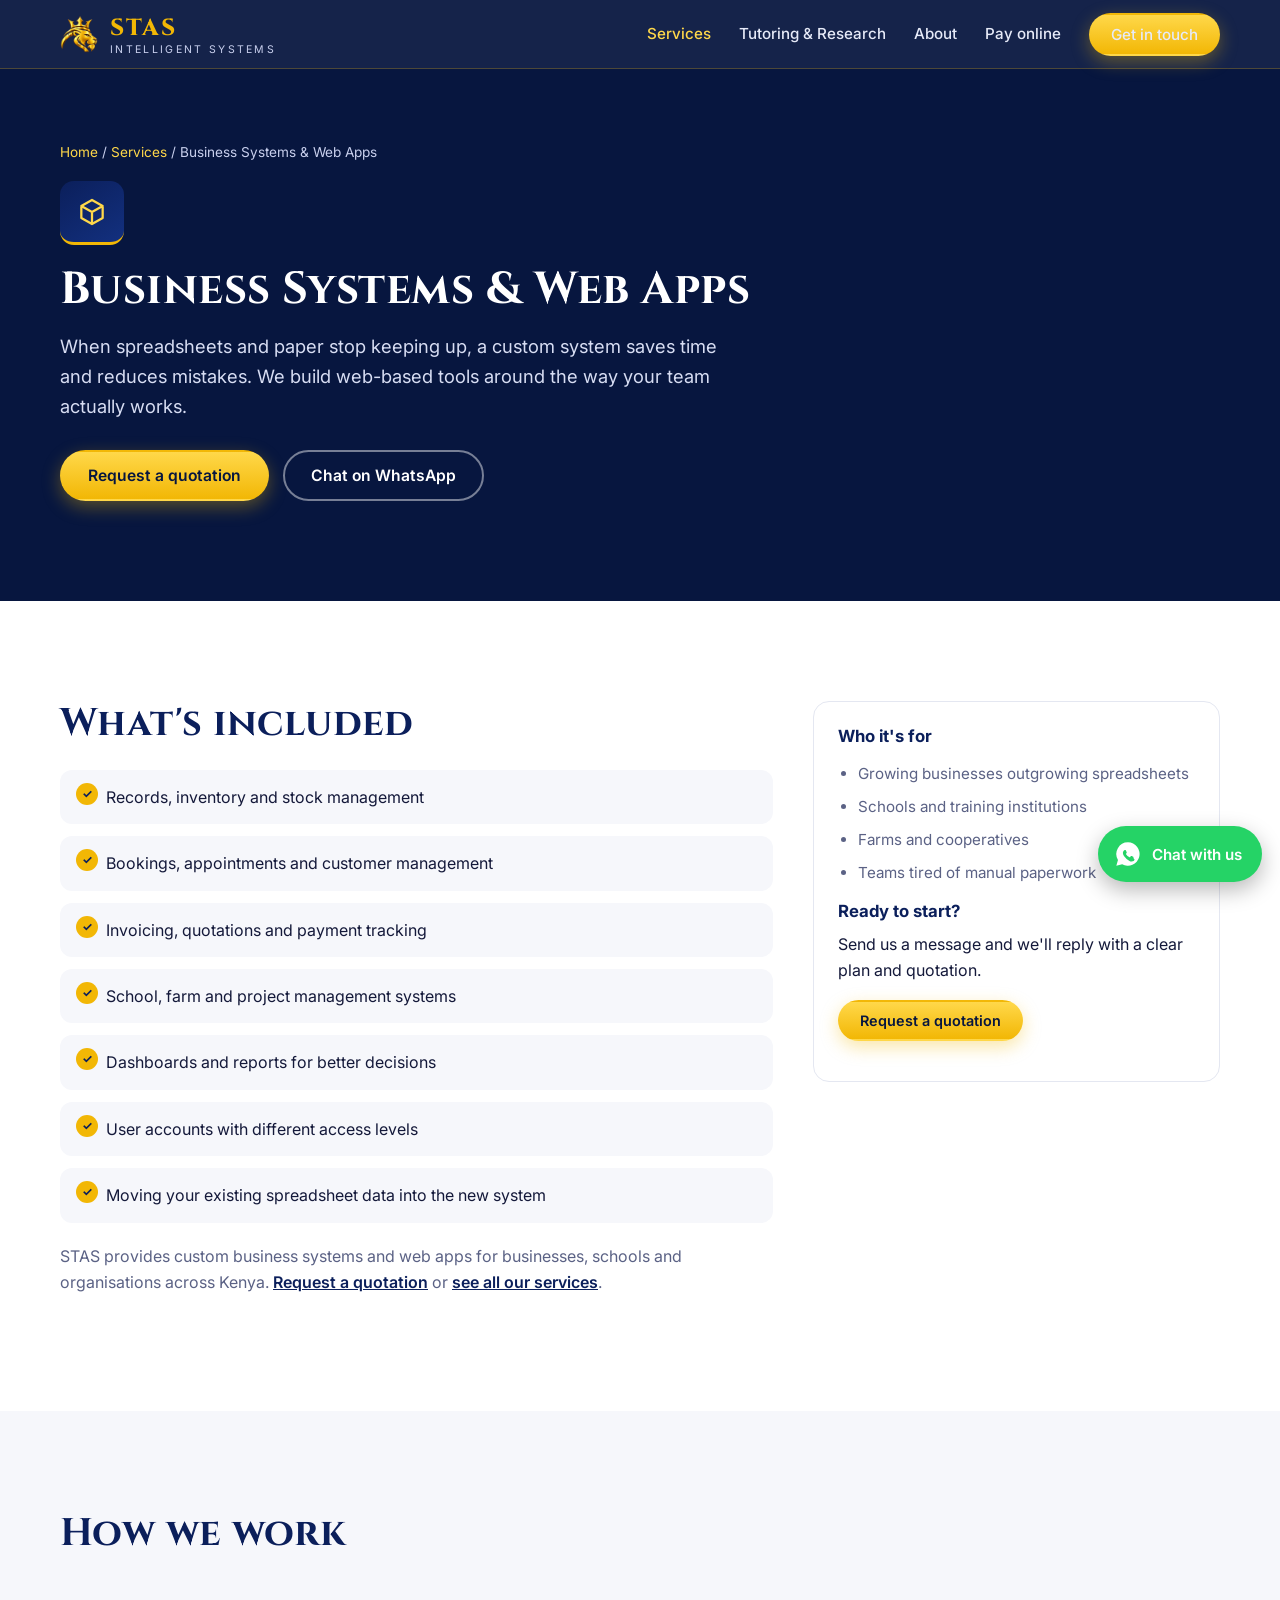
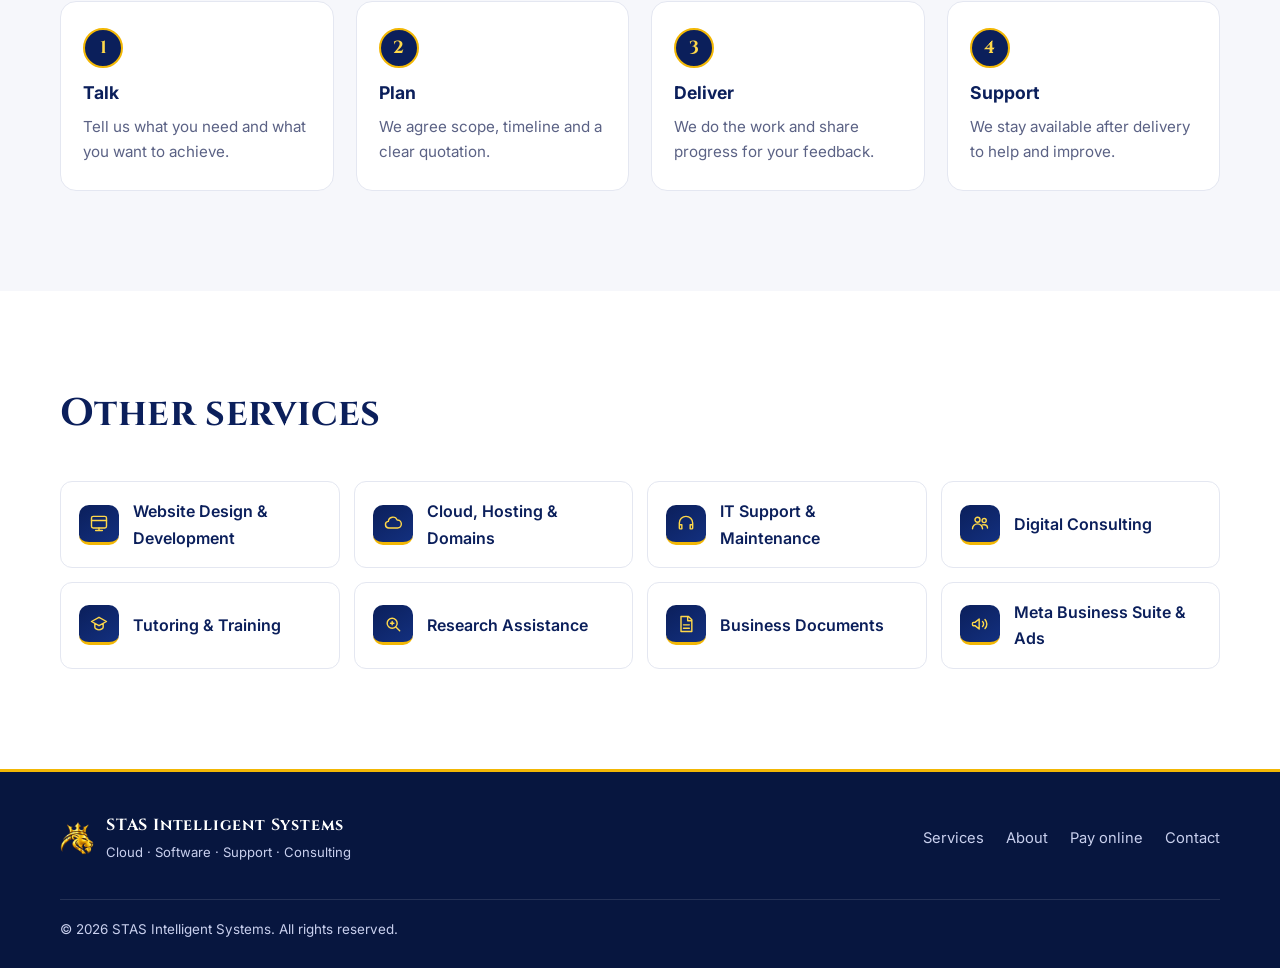
<file: services/business-systems.html>
<!doctype html>
<html lang="en-KE">
<head>
  <meta charset="utf-8">
  <meta name="viewport" content="width=device-width, initial-scale=1">
  <title>Business Systems &amp; Web App Development Kenya | STAS</title>
  <meta name="description" content="Custom business systems and web apps for Kenyan businesses: records, inventory, bookings, invoicing, school and farm management, and dashboards.">
  <meta name="theme-color" content="#0b1f5b">
  <link rel="canonical" href="https://stas.co.ke/services/business-systems.html">
  <link rel="icon" type="image/png" sizes="64x64" href="../assets/favicon-64.png">
  <link rel="apple-touch-icon" href="../assets/apple-touch-icon.png">
  <link rel="preconnect" href="https://fonts.googleapis.com">
  <link rel="preconnect" href="https://fonts.gstatic.com" crossorigin>
  <link href="https://fonts.googleapis.com/css2?family=Cinzel:wght@600;700;800&family=Inter:wght@400;500;600;700&display=swap" rel="stylesheet">
  <link rel="stylesheet" href="../css/style.css">
  <!-- seo:start -->
  <meta name="robots" content="index, follow, max-image-preview:large">
  <link rel="manifest" href="/site.webmanifest">
  <meta property="og:type" content="website">
  <meta property="og:site_name" content="STAS Intelligent Systems">
  <meta property="og:locale" content="en_KE">
  <meta property="og:title" content="Business Systems &amp; Web App Development Kenya | STAS">
  <meta property="og:description" content="Custom business systems and web apps for Kenyan businesses: records, inventory, bookings, invoicing, school and farm management, and dashboards.">
  <meta property="og:url" content="https://stas.co.ke/services/business-systems.html">
  <meta property="og:image" content="https://stas.co.ke/assets/og-image.jpg">
  <meta property="og:image:width" content="1200">
  <meta property="og:image:height" content="630">
  <meta property="og:image:alt" content="STAS Intelligent Systems: technology beyond limits">
  <meta name="twitter:card" content="summary_large_image">
  <meta name="twitter:title" content="Business Systems &amp; Web App Development Kenya | STAS">
  <meta name="twitter:description" content="Custom business systems and web apps for Kenyan businesses: records, inventory, bookings, invoicing, school and farm management, and dashboards.">
  <meta name="twitter:image" content="https://stas.co.ke/assets/og-image.jpg">
  <script type="application/ld+json">
{
  "@context": "https://schema.org",
  "@graph": [
    {
      "@type": "Service",
      "@id": "https://stas.co.ke/services/business-systems.html#service",
      "name": "Business Systems & Web Apps",
      "description": "Custom business systems and web apps for Kenyan businesses: records, inventory, bookings, invoicing, school and farm management, and dashboards.",
      "url": "https://stas.co.ke/services/business-systems.html",
      "serviceType": "Business Systems & Web Apps",
      "provider": {
        "@id": "https://stas.co.ke/#organization"
      },
      "areaServed": {
        "@type": "Country",
        "name": "Kenya"
      }
    },
    {
      "@type": "BreadcrumbList",
      "itemListElement": [
        {
          "@type": "ListItem",
          "position": 1,
          "name": "Home",
          "item": "https://stas.co.ke/"
        },
        {
          "@type": "ListItem",
          "position": 2,
          "name": "Services",
          "item": "https://stas.co.ke/#services"
        },
        {
          "@type": "ListItem",
          "position": 3,
          "name": "Business Systems & Web Apps",
          "item": "https://stas.co.ke/services/business-systems.html"
        }
      ]
    }
  ]
}
</script>
  <!-- seo:end -->
  <script async src="https://pagead2.googlesyndication.com/pagead/js/adsbygoogle.js?client=ca-pub-6580431992590716" crossorigin="anonymous"></script>
</head>
<body data-wa="Hello STAS, I&#x27;m interested in Business Systems &amp; Web Apps.">
  <a class="skip" href="#main">Skip to content</a>

  <header class="site-header" id="top">
    <div class="wrap header-inner">
      <a class="brand" href="../index.html" aria-label="STAS Intelligent Systems home">
        <img src="../assets/icon.png" alt="" width="38" height="38">
        <span class="brand-text">
          <span class="brand-name">STAS</span>
          <span class="brand-sub">Intelligent Systems</span>
        </span>
      </a>
      <button class="nav-toggle" aria-expanded="false" aria-controls="nav" aria-label="Toggle menu">
        <span></span><span></span><span></span>
      </button>
      <nav id="nav" class="nav" aria-label="Main">
        <a href="../index.html#services" aria-current="page">Services</a>
        <a href="../index.html#learning">Tutoring &amp; Research</a>
        <a href="../index.html#about">About</a>
        <a href="../pay.html">Pay online</a>
        <a href="../index.html#contact" class="btn btn-gold btn-sm">Get in touch</a>
      </nav>
    </div>
  </header>

  <main id="main">
    <section class="pay-hero svc-hero">
      <div class="wrap">
        <p class="crumbs"><a href="../index.html">Home</a> / <a href="../index.html#services">Services</a> / Business Systems &amp; Web Apps</p>
        <div class="card-icon lg" aria-hidden="true"><svg viewBox="0 0 24 24"><path d="M12 3l8 4.5v9L12 21l-8-4.5v-9L12 3zM12 12l8-4.5M12 12v9M12 12L4 7.5"/></svg></div>
        <h1>Business Systems &amp; Web Apps</h1>
        <p class="lead">When spreadsheets and paper stop keeping up, a custom system saves time and reduces mistakes. We build web-based tools around the way your team actually works.</p>
        <div class="hero-cta">
          <a class="btn btn-gold" href="../index.html?service=Business%20system%20/%20web%20app#contact">Request a quotation</a>
          <a class="btn btn-ghost" data-site-href="whatsapp" href="../index.html#contact">Chat on WhatsApp</a>
        </div>
      </div>
    </section>

    <section class="section">
      <div class="wrap svc-grid">
        <div>
          <h2>What's included</h2>
          <ul class="svc-list"><li>Records, inventory and stock management</li><li>Bookings, appointments and customer management</li><li>Invoicing, quotations and payment tracking</li><li>School, farm and project management systems</li><li>Dashboards and reports for better decisions</li><li>User accounts with different access levels</li><li>Moving your existing spreadsheet data into the new system</li></ul>
          
        
          <p class="svc-kenya">STAS provides custom business systems and web apps for businesses, schools and organisations across Kenya. <a href="../index.html#contact">Request a quotation</a> or <a href="../index.html#services">see all our services</a>.</p></div>
        <aside class="pay-aside">
          <h3>Who it's for</h3>
          <ul class="checks"><li>Growing businesses outgrowing spreadsheets</li><li>Schools and training institutions</li><li>Farms and cooperatives</li><li>Teams tired of manual paperwork</li></ul>
          <h3>Ready to start?</h3>
          <p>Send us a message and we'll reply with a clear plan and quotation.</p>
          <p><a class="btn btn-gold btn-sm" href="../index.html?service=Business%20system%20/%20web%20app#contact">Request a quotation</a></p>
        </aside>
      </div>
    </section>

    <section class="section section-soft">
      <div class="wrap">
        <div class="section-head"><h2>How we work</h2></div>
        <ol class="steps"><li><span class="step-num">1</span><h3>Talk</h3><p>Tell us what you need and what you want to achieve.</p></li><li><span class="step-num">2</span><h3>Plan</h3><p>We agree scope, timeline and a clear quotation.</p></li><li><span class="step-num">3</span><h3>Deliver</h3><p>We do the work and share progress for your feedback.</p></li><li><span class="step-num">4</span><h3>Support</h3><p>We stay available after delivery to help and improve.</p></li></ol>
      </div>
    </section>

    <section class="section">
      <div class="wrap">
        <div class="section-head"><h2>Other services</h2></div>
        <div class="others"><a class="other" href="website-design.html"><div class="card-icon sm" aria-hidden="true"><svg viewBox="0 0 24 24"><rect x="3" y="4" width="18" height="14" rx="2"/><path d="M3 9h18M8 21h8M12 18v3"/></svg></div><span>Website Design &amp; Development</span></a><a class="other" href="cloud-hosting.html"><div class="card-icon sm" aria-hidden="true"><svg viewBox="0 0 24 24"><path d="M7 18a4 4 0 0 1-.6-7.96A5.5 5.5 0 0 1 17 8.5a4.75 4.75 0 0 1 .5 9.5H7z"/></svg></div><span>Cloud, Hosting &amp; Domains</span></a><a class="other" href="it-support.html"><div class="card-icon sm" aria-hidden="true"><svg viewBox="0 0 24 24"><path d="M4 14v-2a8 8 0 0 1 16 0v2M4 14h3v5H5a1 1 0 0 1-1-1v-4zM20 14h-3v5h2a1 1 0 0 0 1-1v-4z"/></svg></div><span>IT Support &amp; Maintenance</span></a><a class="other" href="digital-consulting.html"><div class="card-icon sm" aria-hidden="true"><svg viewBox="0 0 24 24"><circle cx="9" cy="8" r="3"/><circle cx="17" cy="9" r="2.5"/><path d="M3 19c0-3.3 2.7-6 6-6s6 2.7 6 6M15 14.2c.6-.2 1.3-.2 2-.2 2.2 0 4 1.8 4 4"/></svg></div><span>Digital Consulting</span></a><a class="other" href="tutoring.html"><div class="card-icon sm" aria-hidden="true"><svg viewBox="0 0 24 24"><path d="M3 9l9-5 9 5-9 5-9-5zM7 11.5V16c0 1.2 2.2 3 5 3s5-1.8 5-3v-4.5"/></svg></div><span>Tutoring &amp; Training</span></a><a class="other" href="research-assistance.html"><div class="card-icon sm" aria-hidden="true"><svg viewBox="0 0 24 24"><circle cx="11" cy="11" r="6"/><path d="M20 20l-4.5-4.5M9 11h4M11 9v4"/></svg></div><span>Research Assistance</span></a><a class="other" href="business-documents.html"><div class="card-icon sm" aria-hidden="true"><svg viewBox="0 0 24 24"><path d="M6 3h9l4 4v14H6zM14 3v5h5M9 13h7M9 17h7"/></svg></div><span>Business Documents</span></a><a class="other" href="meta-business-suite.html"><div class="card-icon sm" aria-hidden="true"><svg viewBox="0 0 24 24"><path d="M3 11v2a1 1 0 0 0 1 1h2l5 4V6L6 10H4a1 1 0 0 0-1 1zM15 9a4 4 0 0 1 0 6M18 6.5a8 8 0 0 1 0 11"/></svg></div><span>Meta Business Suite &amp; Ads</span></a></div>
      </div>
    </section>
  </main>

  <footer class="site-footer">
    <div class="wrap footer-inner">
      <div class="footer-brand">
        <img src="../assets/icon.png" alt="" width="34" height="34">
        <div>
          <strong>STAS Intelligent Systems</strong>
          <span>Cloud &middot; Software &middot; Support &middot; Consulting</span>
        </div>
      </div>
      <nav class="footer-nav" aria-label="Footer">
        <a href="../index.html#services">Services</a>
        <a href="../index.html#about">About</a>
        <a href="../pay.html">Pay online</a>
        <a href="../index.html#contact">Contact</a>
      </nav>
      <p class="copy">&copy; <span id="year">2026</span> STAS Intelligent Systems. All rights reserved.</p>
    </div>
  </footer>

  <script src="../js/site-config.js"></script>
  <script src="../js/main.js"></script>
</body>
</html>
</file>
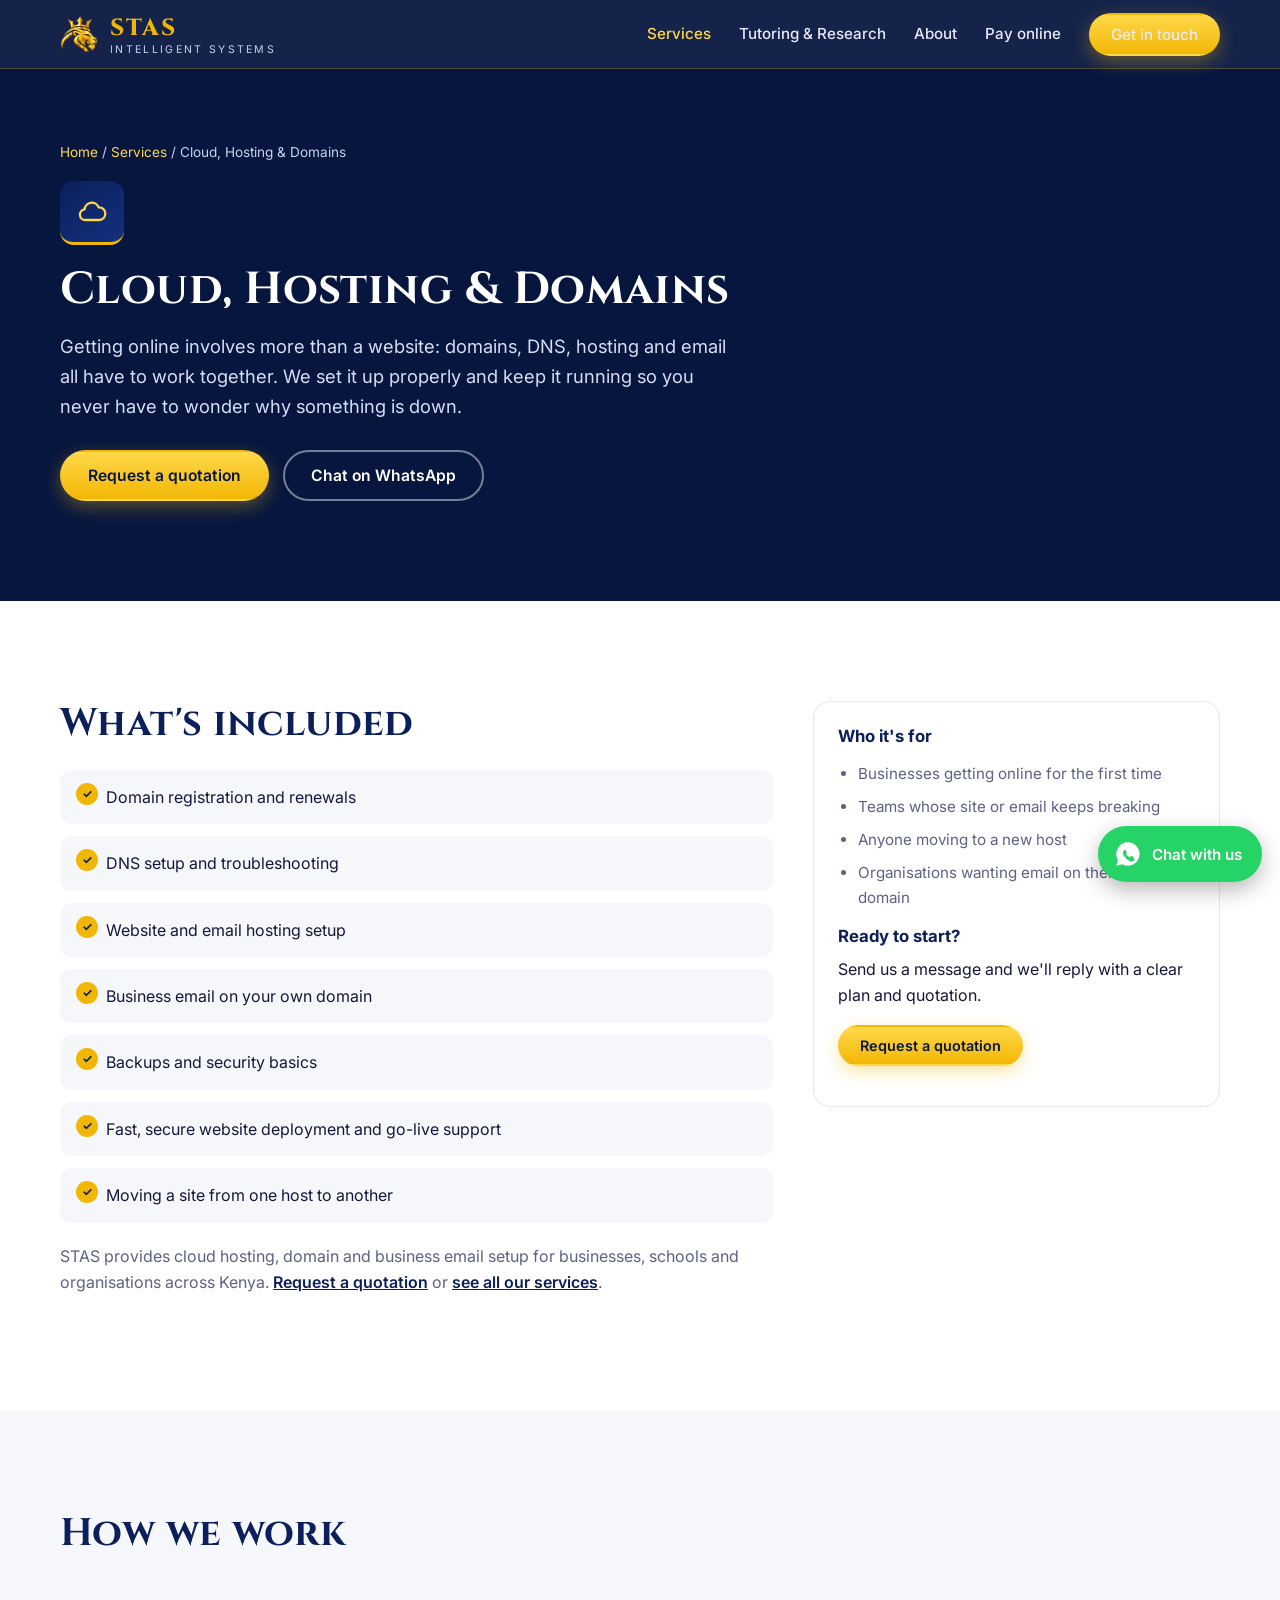
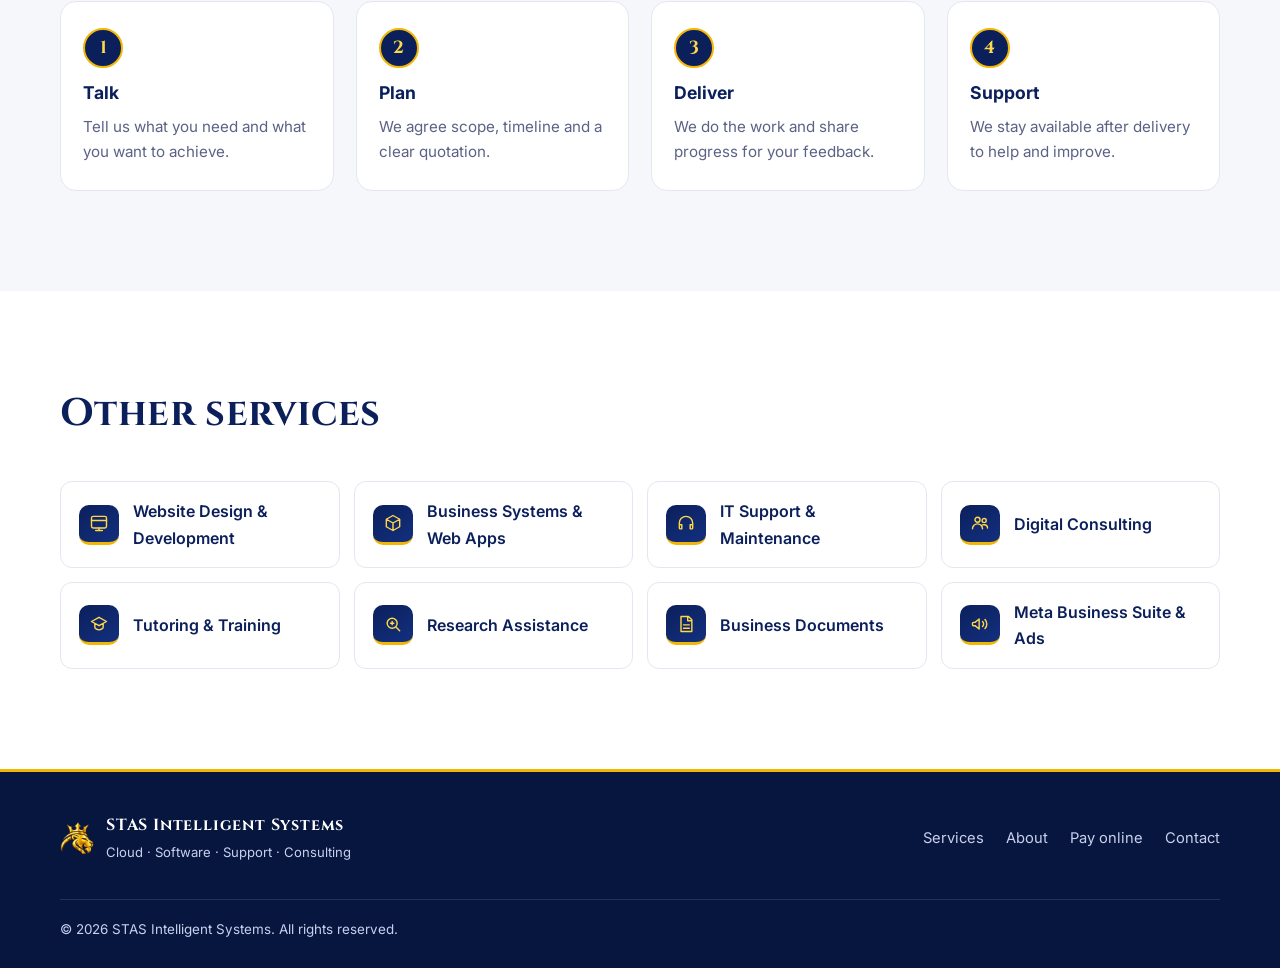
<file: services/cloud-hosting.html>
<!doctype html>
<html lang="en-KE">
<head>
  <meta charset="utf-8">
  <meta name="viewport" content="width=device-width, initial-scale=1">
  <title>Cloud Hosting, Domains &amp; Email Setup in Kenya | STAS</title>
  <meta name="description" content="Domain registration, DNS, web hosting, business email setup, backups and secure deployment for businesses and organisations in Kenya.">
  <meta name="theme-color" content="#0b1f5b">
  <link rel="canonical" href="https://stas.co.ke/services/cloud-hosting.html">
  <link rel="icon" type="image/png" sizes="64x64" href="../assets/favicon-64.png">
  <link rel="apple-touch-icon" href="../assets/apple-touch-icon.png">
  <link rel="preconnect" href="https://fonts.googleapis.com">
  <link rel="preconnect" href="https://fonts.gstatic.com" crossorigin>
  <link href="https://fonts.googleapis.com/css2?family=Cinzel:wght@600;700;800&family=Inter:wght@400;500;600;700&display=swap" rel="stylesheet">
  <link rel="stylesheet" href="../css/style.css">
  <!-- seo:start -->
  <meta name="robots" content="index, follow, max-image-preview:large">
  <link rel="manifest" href="/site.webmanifest">
  <meta property="og:type" content="website">
  <meta property="og:site_name" content="STAS Intelligent Systems">
  <meta property="og:locale" content="en_KE">
  <meta property="og:title" content="Cloud Hosting, Domains &amp; Email Setup in Kenya | STAS">
  <meta property="og:description" content="Domain registration, DNS, web hosting, business email setup, backups and secure deployment for businesses and organisations in Kenya.">
  <meta property="og:url" content="https://stas.co.ke/services/cloud-hosting.html">
  <meta property="og:image" content="https://stas.co.ke/assets/og-image.jpg">
  <meta property="og:image:width" content="1200">
  <meta property="og:image:height" content="630">
  <meta property="og:image:alt" content="STAS Intelligent Systems: technology beyond limits">
  <meta name="twitter:card" content="summary_large_image">
  <meta name="twitter:title" content="Cloud Hosting, Domains &amp; Email Setup in Kenya | STAS">
  <meta name="twitter:description" content="Domain registration, DNS, web hosting, business email setup, backups and secure deployment for businesses and organisations in Kenya.">
  <meta name="twitter:image" content="https://stas.co.ke/assets/og-image.jpg">
  <script type="application/ld+json">
{
  "@context": "https://schema.org",
  "@graph": [
    {
      "@type": "Service",
      "@id": "https://stas.co.ke/services/cloud-hosting.html#service",
      "name": "Cloud, Hosting & Domains",
      "description": "Domain registration, DNS, web hosting, business email setup, backups and secure deployment for businesses and organisations in Kenya.",
      "url": "https://stas.co.ke/services/cloud-hosting.html",
      "serviceType": "Cloud, Hosting & Domains",
      "provider": {
        "@id": "https://stas.co.ke/#organization"
      },
      "areaServed": {
        "@type": "Country",
        "name": "Kenya"
      }
    },
    {
      "@type": "BreadcrumbList",
      "itemListElement": [
        {
          "@type": "ListItem",
          "position": 1,
          "name": "Home",
          "item": "https://stas.co.ke/"
        },
        {
          "@type": "ListItem",
          "position": 2,
          "name": "Services",
          "item": "https://stas.co.ke/#services"
        },
        {
          "@type": "ListItem",
          "position": 3,
          "name": "Cloud, Hosting & Domains",
          "item": "https://stas.co.ke/services/cloud-hosting.html"
        }
      ]
    }
  ]
}
</script>
  <!-- seo:end -->
  <script async src="https://pagead2.googlesyndication.com/pagead/js/adsbygoogle.js?client=ca-pub-6580431992590716" crossorigin="anonymous"></script>
</head>
<body data-wa="Hello STAS, I&#x27;m interested in Cloud, Hosting &amp; Domains.">
  <a class="skip" href="#main">Skip to content</a>

  <header class="site-header" id="top">
    <div class="wrap header-inner">
      <a class="brand" href="../index.html" aria-label="STAS Intelligent Systems home">
        <img src="../assets/icon.png" alt="" width="38" height="38">
        <span class="brand-text">
          <span class="brand-name">STAS</span>
          <span class="brand-sub">Intelligent Systems</span>
        </span>
      </a>
      <button class="nav-toggle" aria-expanded="false" aria-controls="nav" aria-label="Toggle menu">
        <span></span><span></span><span></span>
      </button>
      <nav id="nav" class="nav" aria-label="Main">
        <a href="../index.html#services" aria-current="page">Services</a>
        <a href="../index.html#learning">Tutoring &amp; Research</a>
        <a href="../index.html#about">About</a>
        <a href="../pay.html">Pay online</a>
        <a href="../index.html#contact" class="btn btn-gold btn-sm">Get in touch</a>
      </nav>
    </div>
  </header>

  <main id="main">
    <section class="pay-hero svc-hero">
      <div class="wrap">
        <p class="crumbs"><a href="../index.html">Home</a> / <a href="../index.html#services">Services</a> / Cloud, Hosting &amp; Domains</p>
        <div class="card-icon lg" aria-hidden="true"><svg viewBox="0 0 24 24"><path d="M7 18a4 4 0 0 1-.6-7.96A5.5 5.5 0 0 1 17 8.5a4.75 4.75 0 0 1 .5 9.5H7z"/></svg></div>
        <h1>Cloud, Hosting &amp; Domains</h1>
        <p class="lead">Getting online involves more than a website: domains, DNS, hosting and email all have to work together. We set it up properly and keep it running so you never have to wonder why something is down.</p>
        <div class="hero-cta">
          <a class="btn btn-gold" href="../index.html?service=Cloud,%20hosting%20%26%20domains#contact">Request a quotation</a>
          <a class="btn btn-ghost" data-site-href="whatsapp" href="../index.html#contact">Chat on WhatsApp</a>
        </div>
      </div>
    </section>

    <section class="section">
      <div class="wrap svc-grid">
        <div>
          <h2>What's included</h2>
          <ul class="svc-list"><li>Domain registration and renewals</li><li>DNS setup and troubleshooting</li><li>Website and email hosting setup</li><li>Business email on your own domain</li><li>Backups and security basics</li><li>Fast, secure website deployment and go-live support</li><li>Moving a site from one host to another</li></ul>
          
        
          <p class="svc-kenya">STAS provides cloud hosting, domain and business email setup for businesses, schools and organisations across Kenya. <a href="../index.html#contact">Request a quotation</a> or <a href="../index.html#services">see all our services</a>.</p></div>
        <aside class="pay-aside">
          <h3>Who it's for</h3>
          <ul class="checks"><li>Businesses getting online for the first time</li><li>Teams whose site or email keeps breaking</li><li>Anyone moving to a new host</li><li>Organisations wanting email on their own domain</li></ul>
          <h3>Ready to start?</h3>
          <p>Send us a message and we'll reply with a clear plan and quotation.</p>
          <p><a class="btn btn-gold btn-sm" href="../index.html?service=Cloud,%20hosting%20%26%20domains#contact">Request a quotation</a></p>
        </aside>
      </div>
    </section>

    <section class="section section-soft">
      <div class="wrap">
        <div class="section-head"><h2>How we work</h2></div>
        <ol class="steps"><li><span class="step-num">1</span><h3>Talk</h3><p>Tell us what you need and what you want to achieve.</p></li><li><span class="step-num">2</span><h3>Plan</h3><p>We agree scope, timeline and a clear quotation.</p></li><li><span class="step-num">3</span><h3>Deliver</h3><p>We do the work and share progress for your feedback.</p></li><li><span class="step-num">4</span><h3>Support</h3><p>We stay available after delivery to help and improve.</p></li></ol>
      </div>
    </section>

    <section class="section">
      <div class="wrap">
        <div class="section-head"><h2>Other services</h2></div>
        <div class="others"><a class="other" href="website-design.html"><div class="card-icon sm" aria-hidden="true"><svg viewBox="0 0 24 24"><rect x="3" y="4" width="18" height="14" rx="2"/><path d="M3 9h18M8 21h8M12 18v3"/></svg></div><span>Website Design &amp; Development</span></a><a class="other" href="business-systems.html"><div class="card-icon sm" aria-hidden="true"><svg viewBox="0 0 24 24"><path d="M12 3l8 4.5v9L12 21l-8-4.5v-9L12 3zM12 12l8-4.5M12 12v9M12 12L4 7.5"/></svg></div><span>Business Systems &amp; Web Apps</span></a><a class="other" href="it-support.html"><div class="card-icon sm" aria-hidden="true"><svg viewBox="0 0 24 24"><path d="M4 14v-2a8 8 0 0 1 16 0v2M4 14h3v5H5a1 1 0 0 1-1-1v-4zM20 14h-3v5h2a1 1 0 0 0 1-1v-4z"/></svg></div><span>IT Support &amp; Maintenance</span></a><a class="other" href="digital-consulting.html"><div class="card-icon sm" aria-hidden="true"><svg viewBox="0 0 24 24"><circle cx="9" cy="8" r="3"/><circle cx="17" cy="9" r="2.5"/><path d="M3 19c0-3.3 2.7-6 6-6s6 2.7 6 6M15 14.2c.6-.2 1.3-.2 2-.2 2.2 0 4 1.8 4 4"/></svg></div><span>Digital Consulting</span></a><a class="other" href="tutoring.html"><div class="card-icon sm" aria-hidden="true"><svg viewBox="0 0 24 24"><path d="M3 9l9-5 9 5-9 5-9-5zM7 11.5V16c0 1.2 2.2 3 5 3s5-1.8 5-3v-4.5"/></svg></div><span>Tutoring &amp; Training</span></a><a class="other" href="research-assistance.html"><div class="card-icon sm" aria-hidden="true"><svg viewBox="0 0 24 24"><circle cx="11" cy="11" r="6"/><path d="M20 20l-4.5-4.5M9 11h4M11 9v4"/></svg></div><span>Research Assistance</span></a><a class="other" href="business-documents.html"><div class="card-icon sm" aria-hidden="true"><svg viewBox="0 0 24 24"><path d="M6 3h9l4 4v14H6zM14 3v5h5M9 13h7M9 17h7"/></svg></div><span>Business Documents</span></a><a class="other" href="meta-business-suite.html"><div class="card-icon sm" aria-hidden="true"><svg viewBox="0 0 24 24"><path d="M3 11v2a1 1 0 0 0 1 1h2l5 4V6L6 10H4a1 1 0 0 0-1 1zM15 9a4 4 0 0 1 0 6M18 6.5a8 8 0 0 1 0 11"/></svg></div><span>Meta Business Suite &amp; Ads</span></a></div>
      </div>
    </section>
  </main>

  <footer class="site-footer">
    <div class="wrap footer-inner">
      <div class="footer-brand">
        <img src="../assets/icon.png" alt="" width="34" height="34">
        <div>
          <strong>STAS Intelligent Systems</strong>
          <span>Cloud &middot; Software &middot; Support &middot; Consulting</span>
        </div>
      </div>
      <nav class="footer-nav" aria-label="Footer">
        <a href="../index.html#services">Services</a>
        <a href="../index.html#about">About</a>
        <a href="../pay.html">Pay online</a>
        <a href="../index.html#contact">Contact</a>
      </nav>
      <p class="copy">&copy; <span id="year">2026</span> STAS Intelligent Systems. All rights reserved.</p>
    </div>
  </footer>

  <script src="../js/site-config.js"></script>
  <script src="../js/main.js"></script>
</body>
</html>
</file>
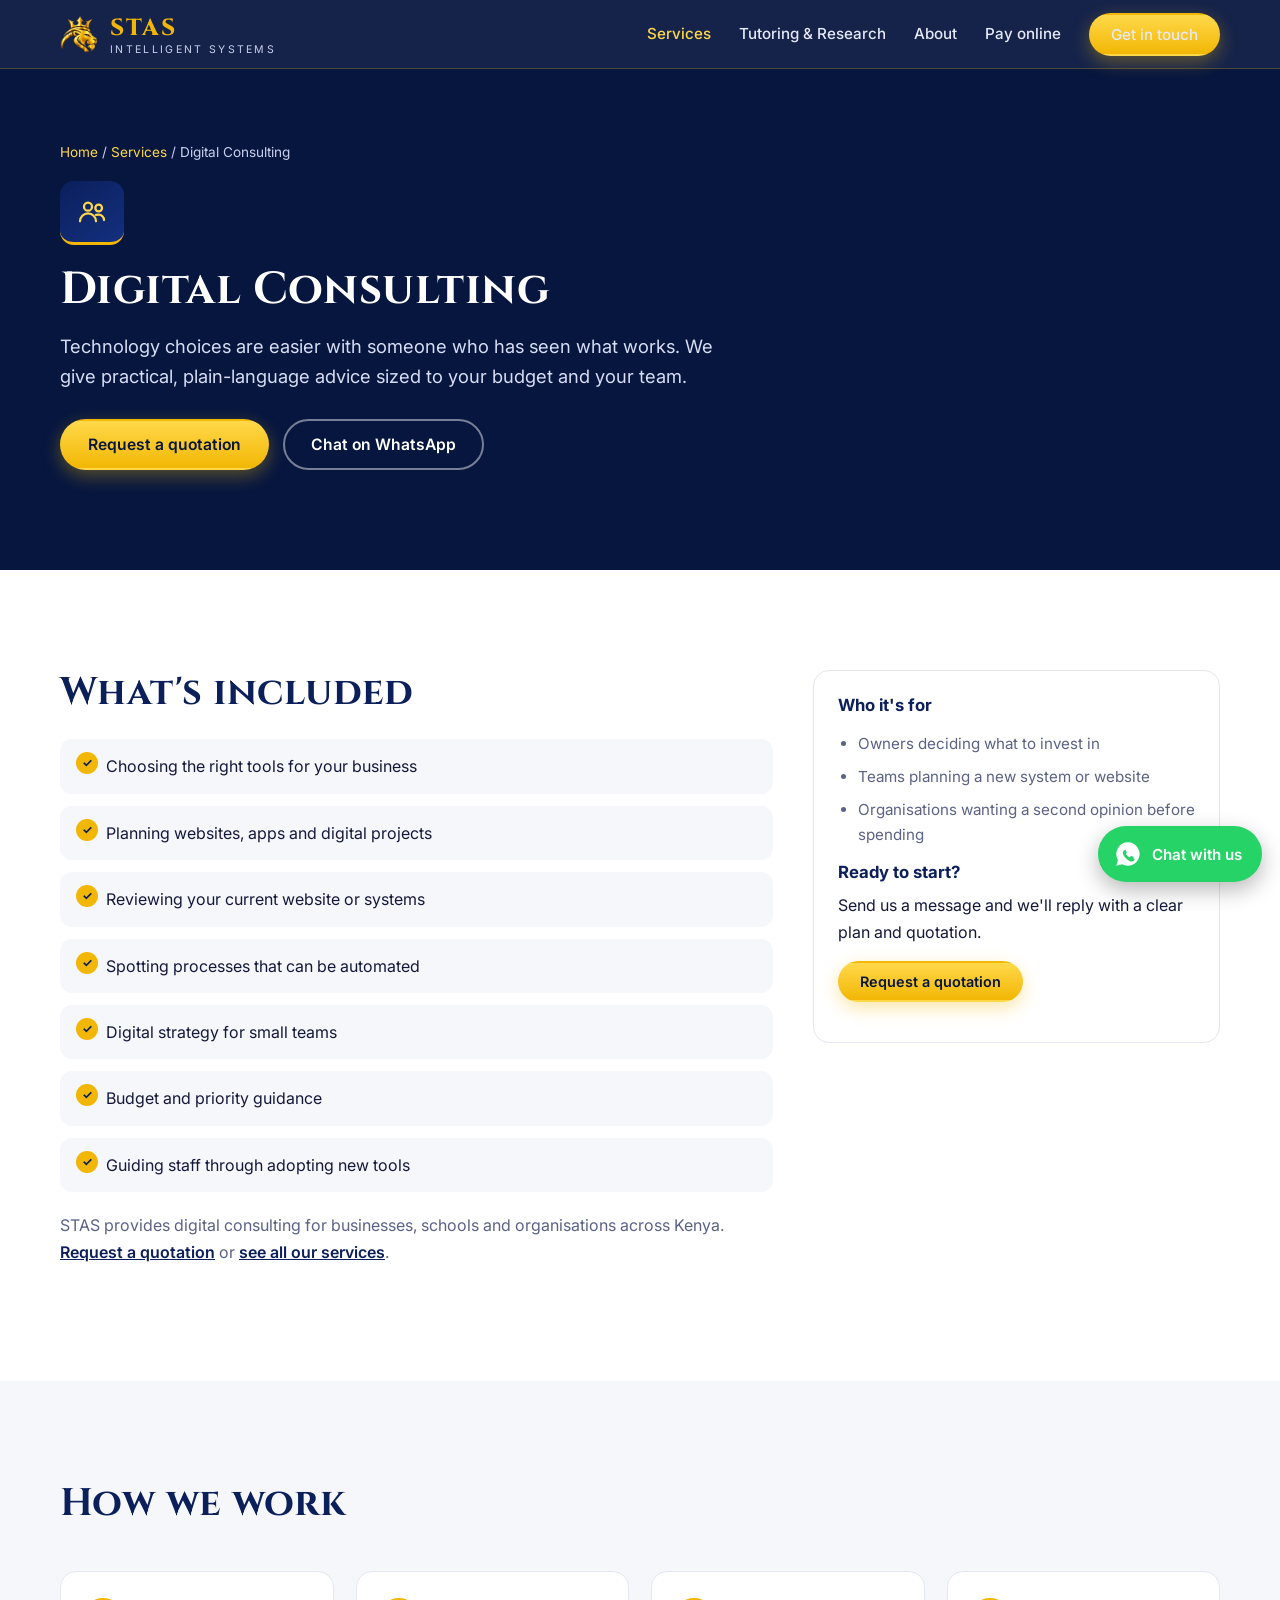
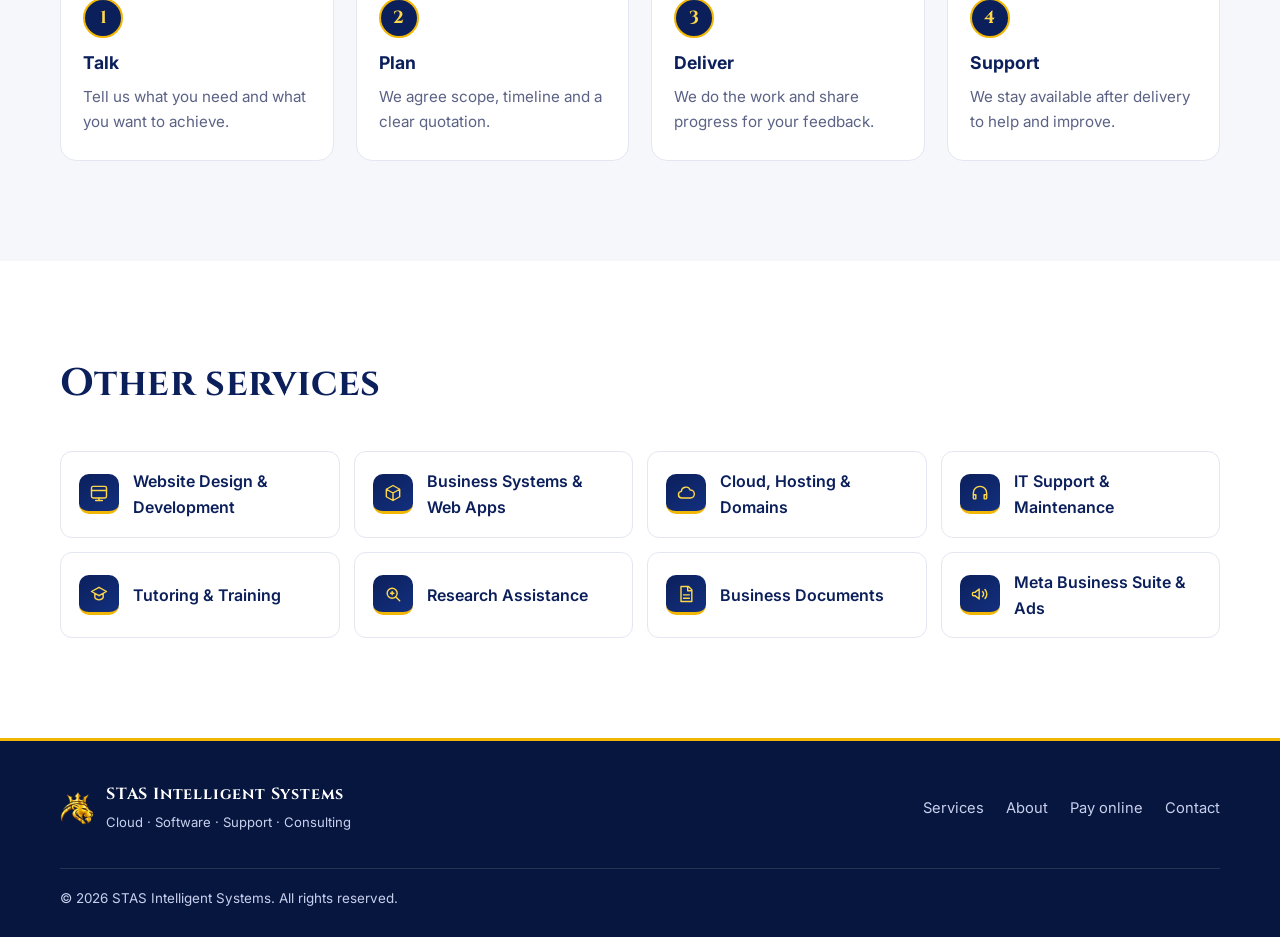
<file: services/digital-consulting.html>
<!doctype html>
<html lang="en-KE">
<head>
  <meta charset="utf-8">
  <meta name="viewport" content="width=device-width, initial-scale=1">
  <title>Digital Consulting for Businesses in Kenya | STAS</title>
  <meta name="description" content="Practical digital consulting for Kenyan businesses: choosing the right tools, planning websites and systems, and automating everyday processes.">
  <meta name="theme-color" content="#0b1f5b">
  <link rel="canonical" href="https://stas.co.ke/services/digital-consulting.html">
  <link rel="icon" type="image/png" sizes="64x64" href="../assets/favicon-64.png">
  <link rel="apple-touch-icon" href="../assets/apple-touch-icon.png">
  <link rel="preconnect" href="https://fonts.googleapis.com">
  <link rel="preconnect" href="https://fonts.gstatic.com" crossorigin>
  <link href="https://fonts.googleapis.com/css2?family=Cinzel:wght@600;700;800&family=Inter:wght@400;500;600;700&display=swap" rel="stylesheet">
  <link rel="stylesheet" href="../css/style.css">
  <!-- seo:start -->
  <meta name="robots" content="index, follow, max-image-preview:large">
  <link rel="manifest" href="/site.webmanifest">
  <meta property="og:type" content="website">
  <meta property="og:site_name" content="STAS Intelligent Systems">
  <meta property="og:locale" content="en_KE">
  <meta property="og:title" content="Digital Consulting for Businesses in Kenya | STAS">
  <meta property="og:description" content="Practical digital consulting for Kenyan businesses: choosing the right tools, planning websites and systems, and automating everyday processes.">
  <meta property="og:url" content="https://stas.co.ke/services/digital-consulting.html">
  <meta property="og:image" content="https://stas.co.ke/assets/og-image.jpg">
  <meta property="og:image:width" content="1200">
  <meta property="og:image:height" content="630">
  <meta property="og:image:alt" content="STAS Intelligent Systems: technology beyond limits">
  <meta name="twitter:card" content="summary_large_image">
  <meta name="twitter:title" content="Digital Consulting for Businesses in Kenya | STAS">
  <meta name="twitter:description" content="Practical digital consulting for Kenyan businesses: choosing the right tools, planning websites and systems, and automating everyday processes.">
  <meta name="twitter:image" content="https://stas.co.ke/assets/og-image.jpg">
  <script type="application/ld+json">
{
  "@context": "https://schema.org",
  "@graph": [
    {
      "@type": "Service",
      "@id": "https://stas.co.ke/services/digital-consulting.html#service",
      "name": "Digital Consulting",
      "description": "Practical digital consulting for Kenyan businesses: choosing the right tools, planning websites and systems, and automating everyday processes.",
      "url": "https://stas.co.ke/services/digital-consulting.html",
      "serviceType": "Digital Consulting",
      "provider": {
        "@id": "https://stas.co.ke/#organization"
      },
      "areaServed": {
        "@type": "Country",
        "name": "Kenya"
      }
    },
    {
      "@type": "BreadcrumbList",
      "itemListElement": [
        {
          "@type": "ListItem",
          "position": 1,
          "name": "Home",
          "item": "https://stas.co.ke/"
        },
        {
          "@type": "ListItem",
          "position": 2,
          "name": "Services",
          "item": "https://stas.co.ke/#services"
        },
        {
          "@type": "ListItem",
          "position": 3,
          "name": "Digital Consulting",
          "item": "https://stas.co.ke/services/digital-consulting.html"
        }
      ]
    }
  ]
}
</script>
  <!-- seo:end -->
  <script async src="https://pagead2.googlesyndication.com/pagead/js/adsbygoogle.js?client=ca-pub-6580431992590716" crossorigin="anonymous"></script>
</head>
<body data-wa="Hello STAS, I&#x27;m interested in Digital Consulting.">
  <a class="skip" href="#main">Skip to content</a>

  <header class="site-header" id="top">
    <div class="wrap header-inner">
      <a class="brand" href="../index.html" aria-label="STAS Intelligent Systems home">
        <img src="../assets/icon.png" alt="" width="38" height="38">
        <span class="brand-text">
          <span class="brand-name">STAS</span>
          <span class="brand-sub">Intelligent Systems</span>
        </span>
      </a>
      <button class="nav-toggle" aria-expanded="false" aria-controls="nav" aria-label="Toggle menu">
        <span></span><span></span><span></span>
      </button>
      <nav id="nav" class="nav" aria-label="Main">
        <a href="../index.html#services" aria-current="page">Services</a>
        <a href="../index.html#learning">Tutoring &amp; Research</a>
        <a href="../index.html#about">About</a>
        <a href="../pay.html">Pay online</a>
        <a href="../index.html#contact" class="btn btn-gold btn-sm">Get in touch</a>
      </nav>
    </div>
  </header>

  <main id="main">
    <section class="pay-hero svc-hero">
      <div class="wrap">
        <p class="crumbs"><a href="../index.html">Home</a> / <a href="../index.html#services">Services</a> / Digital Consulting</p>
        <div class="card-icon lg" aria-hidden="true"><svg viewBox="0 0 24 24"><circle cx="9" cy="8" r="3"/><circle cx="17" cy="9" r="2.5"/><path d="M3 19c0-3.3 2.7-6 6-6s6 2.7 6 6M15 14.2c.6-.2 1.3-.2 2-.2 2.2 0 4 1.8 4 4"/></svg></div>
        <h1>Digital Consulting</h1>
        <p class="lead">Technology choices are easier with someone who has seen what works. We give practical, plain-language advice sized to your budget and your team.</p>
        <div class="hero-cta">
          <a class="btn btn-gold" href="../index.html?service=Consulting#contact">Request a quotation</a>
          <a class="btn btn-ghost" data-site-href="whatsapp" href="../index.html#contact">Chat on WhatsApp</a>
        </div>
      </div>
    </section>

    <section class="section">
      <div class="wrap svc-grid">
        <div>
          <h2>What's included</h2>
          <ul class="svc-list"><li>Choosing the right tools for your business</li><li>Planning websites, apps and digital projects</li><li>Reviewing your current website or systems</li><li>Spotting processes that can be automated</li><li>Digital strategy for small teams</li><li>Budget and priority guidance</li><li>Guiding staff through adopting new tools</li></ul>
          
        
          <p class="svc-kenya">STAS provides digital consulting for businesses, schools and organisations across Kenya. <a href="../index.html#contact">Request a quotation</a> or <a href="../index.html#services">see all our services</a>.</p></div>
        <aside class="pay-aside">
          <h3>Who it's for</h3>
          <ul class="checks"><li>Owners deciding what to invest in</li><li>Teams planning a new system or website</li><li>Organisations wanting a second opinion before spending</li></ul>
          <h3>Ready to start?</h3>
          <p>Send us a message and we'll reply with a clear plan and quotation.</p>
          <p><a class="btn btn-gold btn-sm" href="../index.html?service=Consulting#contact">Request a quotation</a></p>
        </aside>
      </div>
    </section>

    <section class="section section-soft">
      <div class="wrap">
        <div class="section-head"><h2>How we work</h2></div>
        <ol class="steps"><li><span class="step-num">1</span><h3>Talk</h3><p>Tell us what you need and what you want to achieve.</p></li><li><span class="step-num">2</span><h3>Plan</h3><p>We agree scope, timeline and a clear quotation.</p></li><li><span class="step-num">3</span><h3>Deliver</h3><p>We do the work and share progress for your feedback.</p></li><li><span class="step-num">4</span><h3>Support</h3><p>We stay available after delivery to help and improve.</p></li></ol>
      </div>
    </section>

    <section class="section">
      <div class="wrap">
        <div class="section-head"><h2>Other services</h2></div>
        <div class="others"><a class="other" href="website-design.html"><div class="card-icon sm" aria-hidden="true"><svg viewBox="0 0 24 24"><rect x="3" y="4" width="18" height="14" rx="2"/><path d="M3 9h18M8 21h8M12 18v3"/></svg></div><span>Website Design &amp; Development</span></a><a class="other" href="business-systems.html"><div class="card-icon sm" aria-hidden="true"><svg viewBox="0 0 24 24"><path d="M12 3l8 4.5v9L12 21l-8-4.5v-9L12 3zM12 12l8-4.5M12 12v9M12 12L4 7.5"/></svg></div><span>Business Systems &amp; Web Apps</span></a><a class="other" href="cloud-hosting.html"><div class="card-icon sm" aria-hidden="true"><svg viewBox="0 0 24 24"><path d="M7 18a4 4 0 0 1-.6-7.96A5.5 5.5 0 0 1 17 8.5a4.75 4.75 0 0 1 .5 9.5H7z"/></svg></div><span>Cloud, Hosting &amp; Domains</span></a><a class="other" href="it-support.html"><div class="card-icon sm" aria-hidden="true"><svg viewBox="0 0 24 24"><path d="M4 14v-2a8 8 0 0 1 16 0v2M4 14h3v5H5a1 1 0 0 1-1-1v-4zM20 14h-3v5h2a1 1 0 0 0 1-1v-4z"/></svg></div><span>IT Support &amp; Maintenance</span></a><a class="other" href="tutoring.html"><div class="card-icon sm" aria-hidden="true"><svg viewBox="0 0 24 24"><path d="M3 9l9-5 9 5-9 5-9-5zM7 11.5V16c0 1.2 2.2 3 5 3s5-1.8 5-3v-4.5"/></svg></div><span>Tutoring &amp; Training</span></a><a class="other" href="research-assistance.html"><div class="card-icon sm" aria-hidden="true"><svg viewBox="0 0 24 24"><circle cx="11" cy="11" r="6"/><path d="M20 20l-4.5-4.5M9 11h4M11 9v4"/></svg></div><span>Research Assistance</span></a><a class="other" href="business-documents.html"><div class="card-icon sm" aria-hidden="true"><svg viewBox="0 0 24 24"><path d="M6 3h9l4 4v14H6zM14 3v5h5M9 13h7M9 17h7"/></svg></div><span>Business Documents</span></a><a class="other" href="meta-business-suite.html"><div class="card-icon sm" aria-hidden="true"><svg viewBox="0 0 24 24"><path d="M3 11v2a1 1 0 0 0 1 1h2l5 4V6L6 10H4a1 1 0 0 0-1 1zM15 9a4 4 0 0 1 0 6M18 6.5a8 8 0 0 1 0 11"/></svg></div><span>Meta Business Suite &amp; Ads</span></a></div>
      </div>
    </section>
  </main>

  <footer class="site-footer">
    <div class="wrap footer-inner">
      <div class="footer-brand">
        <img src="../assets/icon.png" alt="" width="34" height="34">
        <div>
          <strong>STAS Intelligent Systems</strong>
          <span>Cloud &middot; Software &middot; Support &middot; Consulting</span>
        </div>
      </div>
      <nav class="footer-nav" aria-label="Footer">
        <a href="../index.html#services">Services</a>
        <a href="../index.html#about">About</a>
        <a href="../pay.html">Pay online</a>
        <a href="../index.html#contact">Contact</a>
      </nav>
      <p class="copy">&copy; <span id="year">2026</span> STAS Intelligent Systems. All rights reserved.</p>
    </div>
  </footer>

  <script src="../js/site-config.js"></script>
  <script src="../js/main.js"></script>
</body>
</html>
</file>
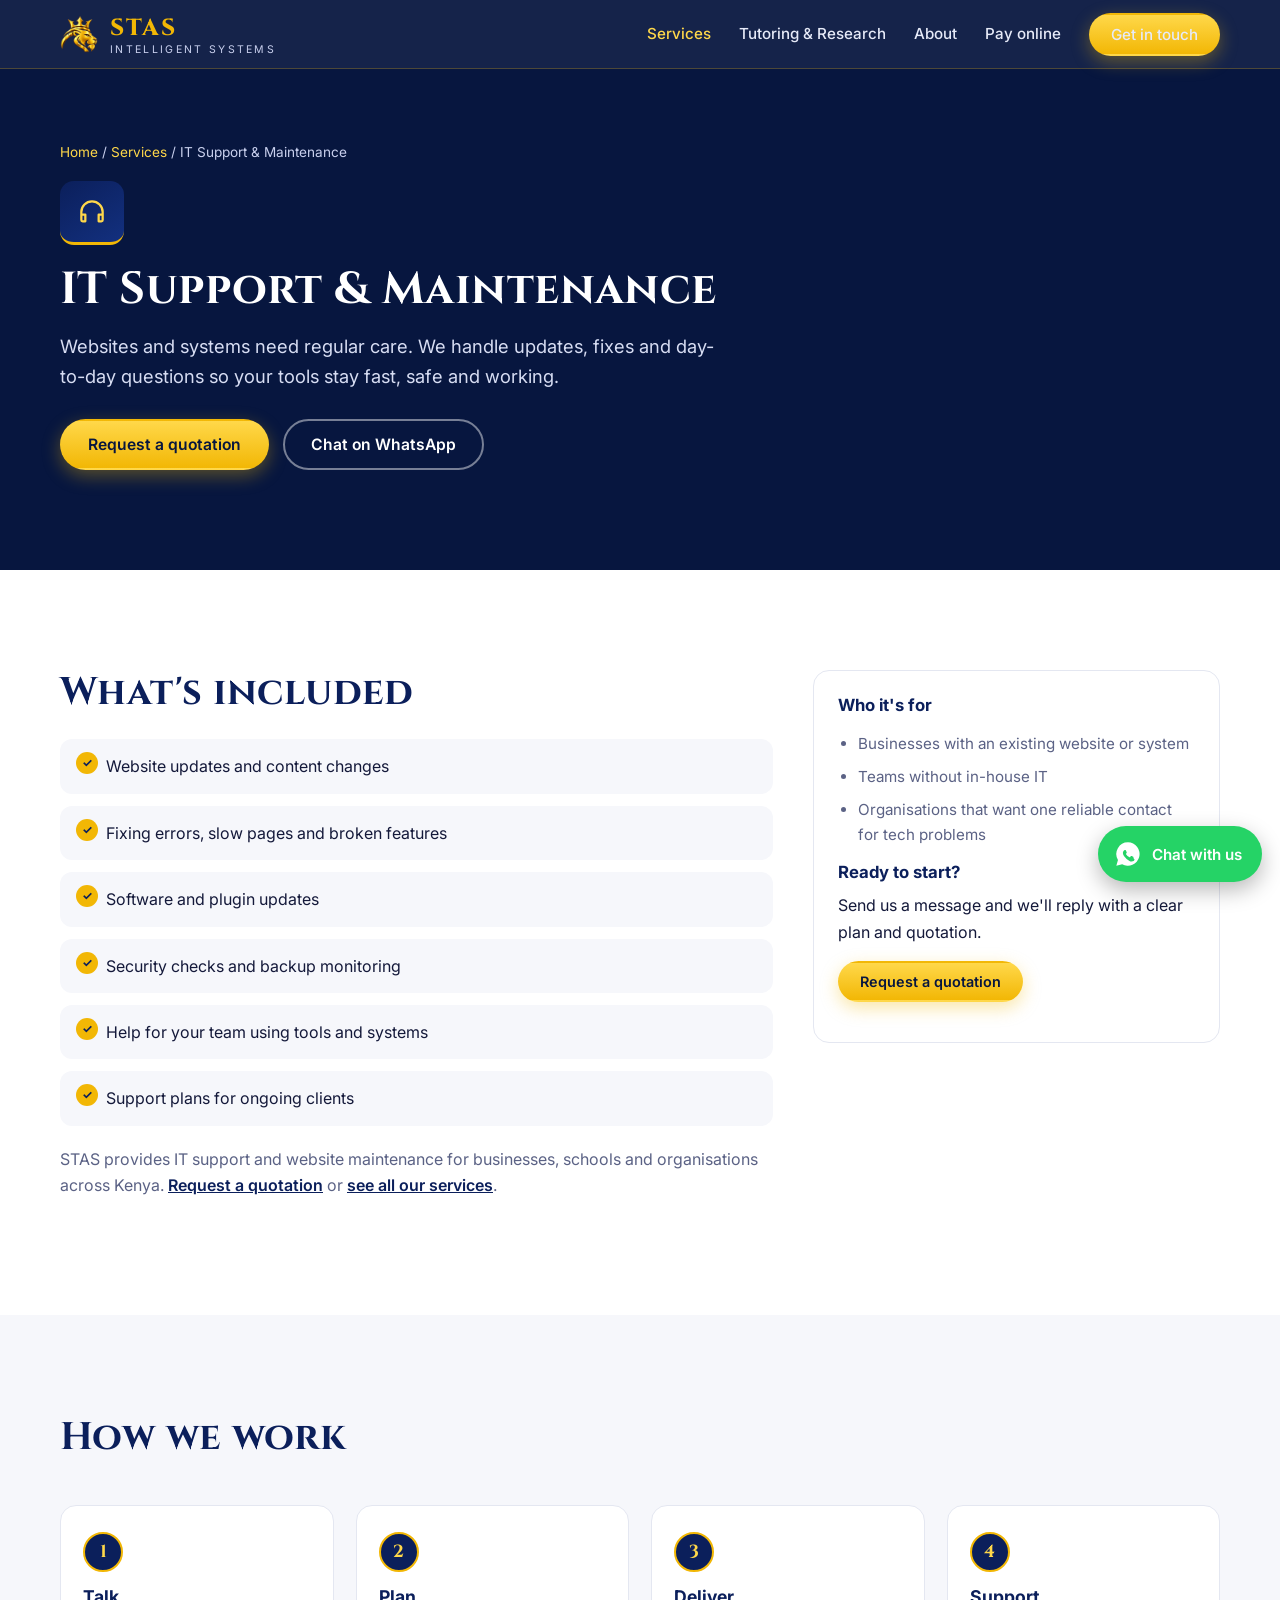
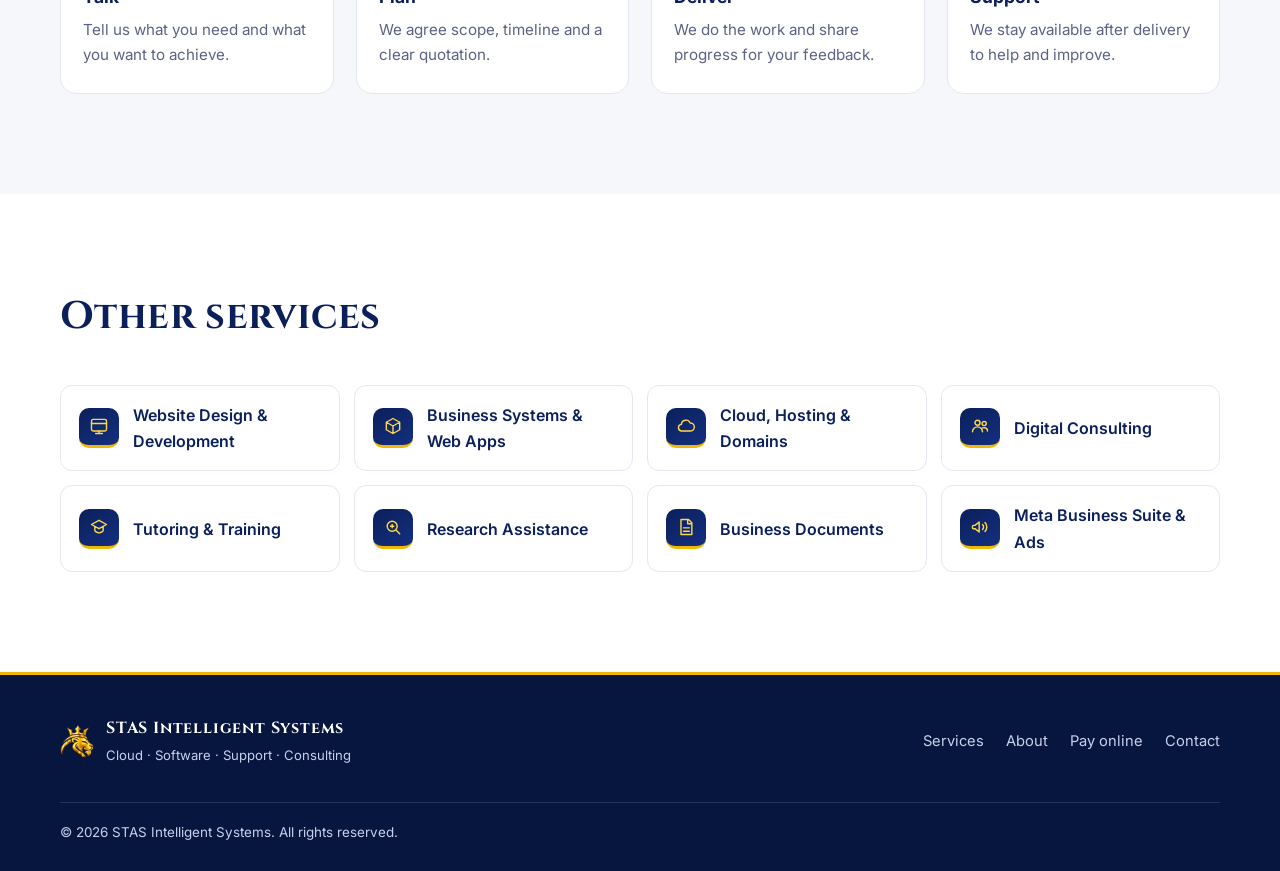
<file: services/it-support.html>
<!doctype html>
<html lang="en-KE">
<head>
  <meta charset="utf-8">
  <meta name="viewport" content="width=device-width, initial-scale=1">
  <title>IT Support &amp; Website Maintenance in Kenya | STAS</title>
  <meta name="description" content="Reliable IT support and website maintenance in Kenya: updates, fixes, security checks and user help for your websites and systems.">
  <meta name="theme-color" content="#0b1f5b">
  <link rel="canonical" href="https://stas.co.ke/services/it-support.html">
  <link rel="icon" type="image/png" sizes="64x64" href="../assets/favicon-64.png">
  <link rel="apple-touch-icon" href="../assets/apple-touch-icon.png">
  <link rel="preconnect" href="https://fonts.googleapis.com">
  <link rel="preconnect" href="https://fonts.gstatic.com" crossorigin>
  <link href="https://fonts.googleapis.com/css2?family=Cinzel:wght@600;700;800&family=Inter:wght@400;500;600;700&display=swap" rel="stylesheet">
  <link rel="stylesheet" href="../css/style.css">
  <!-- seo:start -->
  <meta name="robots" content="index, follow, max-image-preview:large">
  <link rel="manifest" href="/site.webmanifest">
  <meta property="og:type" content="website">
  <meta property="og:site_name" content="STAS Intelligent Systems">
  <meta property="og:locale" content="en_KE">
  <meta property="og:title" content="IT Support &amp; Website Maintenance in Kenya | STAS">
  <meta property="og:description" content="Reliable IT support and website maintenance in Kenya: updates, fixes, security checks and user help for your websites and systems.">
  <meta property="og:url" content="https://stas.co.ke/services/it-support.html">
  <meta property="og:image" content="https://stas.co.ke/assets/og-image.jpg">
  <meta property="og:image:width" content="1200">
  <meta property="og:image:height" content="630">
  <meta property="og:image:alt" content="STAS Intelligent Systems: technology beyond limits">
  <meta name="twitter:card" content="summary_large_image">
  <meta name="twitter:title" content="IT Support &amp; Website Maintenance in Kenya | STAS">
  <meta name="twitter:description" content="Reliable IT support and website maintenance in Kenya: updates, fixes, security checks and user help for your websites and systems.">
  <meta name="twitter:image" content="https://stas.co.ke/assets/og-image.jpg">
  <script type="application/ld+json">
{
  "@context": "https://schema.org",
  "@graph": [
    {
      "@type": "Service",
      "@id": "https://stas.co.ke/services/it-support.html#service",
      "name": "IT Support & Maintenance",
      "description": "Reliable IT support and website maintenance in Kenya: updates, fixes, security checks and user help for your websites and systems.",
      "url": "https://stas.co.ke/services/it-support.html",
      "serviceType": "IT Support & Maintenance",
      "provider": {
        "@id": "https://stas.co.ke/#organization"
      },
      "areaServed": {
        "@type": "Country",
        "name": "Kenya"
      }
    },
    {
      "@type": "BreadcrumbList",
      "itemListElement": [
        {
          "@type": "ListItem",
          "position": 1,
          "name": "Home",
          "item": "https://stas.co.ke/"
        },
        {
          "@type": "ListItem",
          "position": 2,
          "name": "Services",
          "item": "https://stas.co.ke/#services"
        },
        {
          "@type": "ListItem",
          "position": 3,
          "name": "IT Support & Maintenance",
          "item": "https://stas.co.ke/services/it-support.html"
        }
      ]
    }
  ]
}
</script>
  <!-- seo:end -->
  <script async src="https://pagead2.googlesyndication.com/pagead/js/adsbygoogle.js?client=ca-pub-6580431992590716" crossorigin="anonymous"></script>
</head>
<body data-wa="Hello STAS, I&#x27;m interested in IT Support &amp; Maintenance.">
  <a class="skip" href="#main">Skip to content</a>

  <header class="site-header" id="top">
    <div class="wrap header-inner">
      <a class="brand" href="../index.html" aria-label="STAS Intelligent Systems home">
        <img src="../assets/icon.png" alt="" width="38" height="38">
        <span class="brand-text">
          <span class="brand-name">STAS</span>
          <span class="brand-sub">Intelligent Systems</span>
        </span>
      </a>
      <button class="nav-toggle" aria-expanded="false" aria-controls="nav" aria-label="Toggle menu">
        <span></span><span></span><span></span>
      </button>
      <nav id="nav" class="nav" aria-label="Main">
        <a href="../index.html#services" aria-current="page">Services</a>
        <a href="../index.html#learning">Tutoring &amp; Research</a>
        <a href="../index.html#about">About</a>
        <a href="../pay.html">Pay online</a>
        <a href="../index.html#contact" class="btn btn-gold btn-sm">Get in touch</a>
      </nav>
    </div>
  </header>

  <main id="main">
    <section class="pay-hero svc-hero">
      <div class="wrap">
        <p class="crumbs"><a href="../index.html">Home</a> / <a href="../index.html#services">Services</a> / IT Support &amp; Maintenance</p>
        <div class="card-icon lg" aria-hidden="true"><svg viewBox="0 0 24 24"><path d="M4 14v-2a8 8 0 0 1 16 0v2M4 14h3v5H5a1 1 0 0 1-1-1v-4zM20 14h-3v5h2a1 1 0 0 0 1-1v-4z"/></svg></div>
        <h1>IT Support &amp; Maintenance</h1>
        <p class="lead">Websites and systems need regular care. We handle updates, fixes and day-to-day questions so your tools stay fast, safe and working.</p>
        <div class="hero-cta">
          <a class="btn btn-gold" href="../index.html?service=IT%20support#contact">Request a quotation</a>
          <a class="btn btn-ghost" data-site-href="whatsapp" href="../index.html#contact">Chat on WhatsApp</a>
        </div>
      </div>
    </section>

    <section class="section">
      <div class="wrap svc-grid">
        <div>
          <h2>What's included</h2>
          <ul class="svc-list"><li>Website updates and content changes</li><li>Fixing errors, slow pages and broken features</li><li>Software and plugin updates</li><li>Security checks and backup monitoring</li><li>Help for your team using tools and systems</li><li>Support plans for ongoing clients</li></ul>
          
        
          <p class="svc-kenya">STAS provides IT support and website maintenance for businesses, schools and organisations across Kenya. <a href="../index.html#contact">Request a quotation</a> or <a href="../index.html#services">see all our services</a>.</p></div>
        <aside class="pay-aside">
          <h3>Who it's for</h3>
          <ul class="checks"><li>Businesses with an existing website or system</li><li>Teams without in-house IT</li><li>Organisations that want one reliable contact for tech problems</li></ul>
          <h3>Ready to start?</h3>
          <p>Send us a message and we'll reply with a clear plan and quotation.</p>
          <p><a class="btn btn-gold btn-sm" href="../index.html?service=IT%20support#contact">Request a quotation</a></p>
        </aside>
      </div>
    </section>

    <section class="section section-soft">
      <div class="wrap">
        <div class="section-head"><h2>How we work</h2></div>
        <ol class="steps"><li><span class="step-num">1</span><h3>Talk</h3><p>Tell us what you need and what you want to achieve.</p></li><li><span class="step-num">2</span><h3>Plan</h3><p>We agree scope, timeline and a clear quotation.</p></li><li><span class="step-num">3</span><h3>Deliver</h3><p>We do the work and share progress for your feedback.</p></li><li><span class="step-num">4</span><h3>Support</h3><p>We stay available after delivery to help and improve.</p></li></ol>
      </div>
    </section>

    <section class="section">
      <div class="wrap">
        <div class="section-head"><h2>Other services</h2></div>
        <div class="others"><a class="other" href="website-design.html"><div class="card-icon sm" aria-hidden="true"><svg viewBox="0 0 24 24"><rect x="3" y="4" width="18" height="14" rx="2"/><path d="M3 9h18M8 21h8M12 18v3"/></svg></div><span>Website Design &amp; Development</span></a><a class="other" href="business-systems.html"><div class="card-icon sm" aria-hidden="true"><svg viewBox="0 0 24 24"><path d="M12 3l8 4.5v9L12 21l-8-4.5v-9L12 3zM12 12l8-4.5M12 12v9M12 12L4 7.5"/></svg></div><span>Business Systems &amp; Web Apps</span></a><a class="other" href="cloud-hosting.html"><div class="card-icon sm" aria-hidden="true"><svg viewBox="0 0 24 24"><path d="M7 18a4 4 0 0 1-.6-7.96A5.5 5.5 0 0 1 17 8.5a4.75 4.75 0 0 1 .5 9.5H7z"/></svg></div><span>Cloud, Hosting &amp; Domains</span></a><a class="other" href="digital-consulting.html"><div class="card-icon sm" aria-hidden="true"><svg viewBox="0 0 24 24"><circle cx="9" cy="8" r="3"/><circle cx="17" cy="9" r="2.5"/><path d="M3 19c0-3.3 2.7-6 6-6s6 2.7 6 6M15 14.2c.6-.2 1.3-.2 2-.2 2.2 0 4 1.8 4 4"/></svg></div><span>Digital Consulting</span></a><a class="other" href="tutoring.html"><div class="card-icon sm" aria-hidden="true"><svg viewBox="0 0 24 24"><path d="M3 9l9-5 9 5-9 5-9-5zM7 11.5V16c0 1.2 2.2 3 5 3s5-1.8 5-3v-4.5"/></svg></div><span>Tutoring &amp; Training</span></a><a class="other" href="research-assistance.html"><div class="card-icon sm" aria-hidden="true"><svg viewBox="0 0 24 24"><circle cx="11" cy="11" r="6"/><path d="M20 20l-4.5-4.5M9 11h4M11 9v4"/></svg></div><span>Research Assistance</span></a><a class="other" href="business-documents.html"><div class="card-icon sm" aria-hidden="true"><svg viewBox="0 0 24 24"><path d="M6 3h9l4 4v14H6zM14 3v5h5M9 13h7M9 17h7"/></svg></div><span>Business Documents</span></a><a class="other" href="meta-business-suite.html"><div class="card-icon sm" aria-hidden="true"><svg viewBox="0 0 24 24"><path d="M3 11v2a1 1 0 0 0 1 1h2l5 4V6L6 10H4a1 1 0 0 0-1 1zM15 9a4 4 0 0 1 0 6M18 6.5a8 8 0 0 1 0 11"/></svg></div><span>Meta Business Suite &amp; Ads</span></a></div>
      </div>
    </section>
  </main>

  <footer class="site-footer">
    <div class="wrap footer-inner">
      <div class="footer-brand">
        <img src="../assets/icon.png" alt="" width="34" height="34">
        <div>
          <strong>STAS Intelligent Systems</strong>
          <span>Cloud &middot; Software &middot; Support &middot; Consulting</span>
        </div>
      </div>
      <nav class="footer-nav" aria-label="Footer">
        <a href="../index.html#services">Services</a>
        <a href="../index.html#about">About</a>
        <a href="../pay.html">Pay online</a>
        <a href="../index.html#contact">Contact</a>
      </nav>
      <p class="copy">&copy; <span id="year">2026</span> STAS Intelligent Systems. All rights reserved.</p>
    </div>
  </footer>

  <script src="../js/site-config.js"></script>
  <script src="../js/main.js"></script>
</body>
</html>
</file>
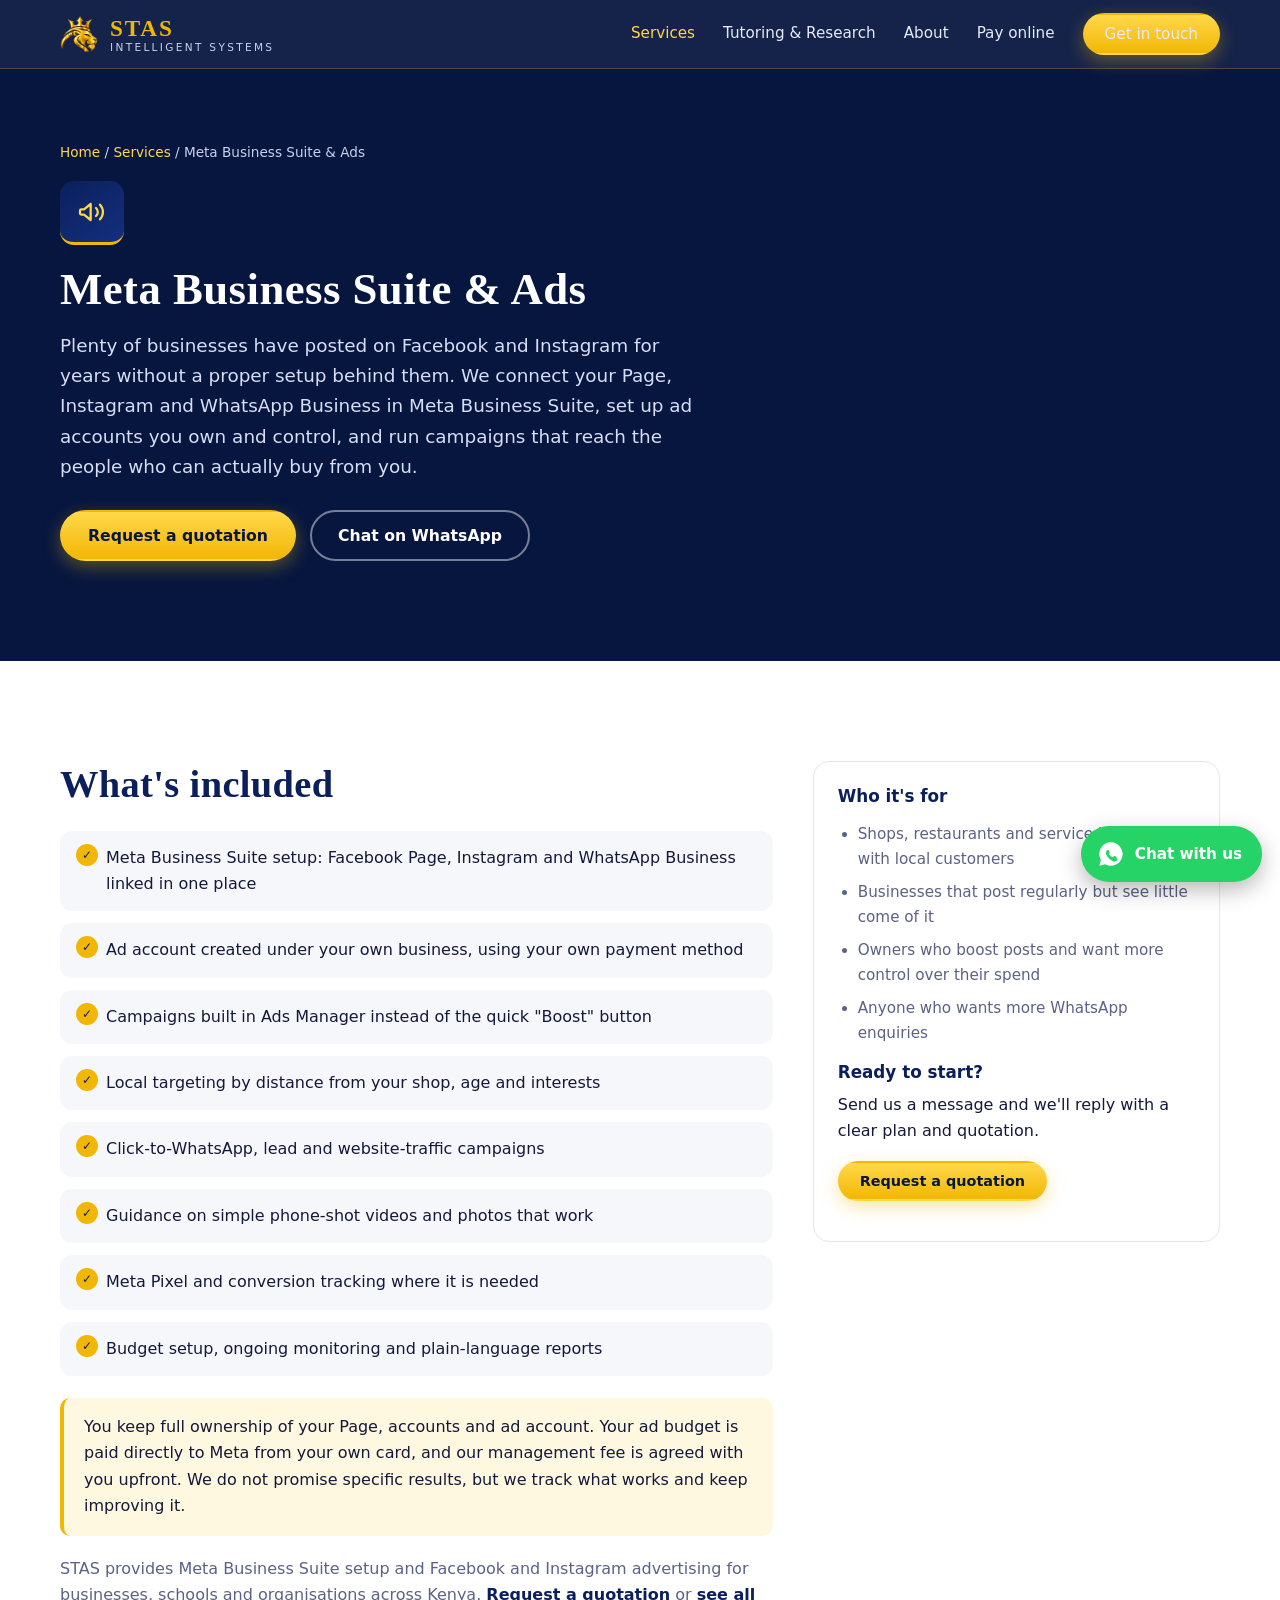
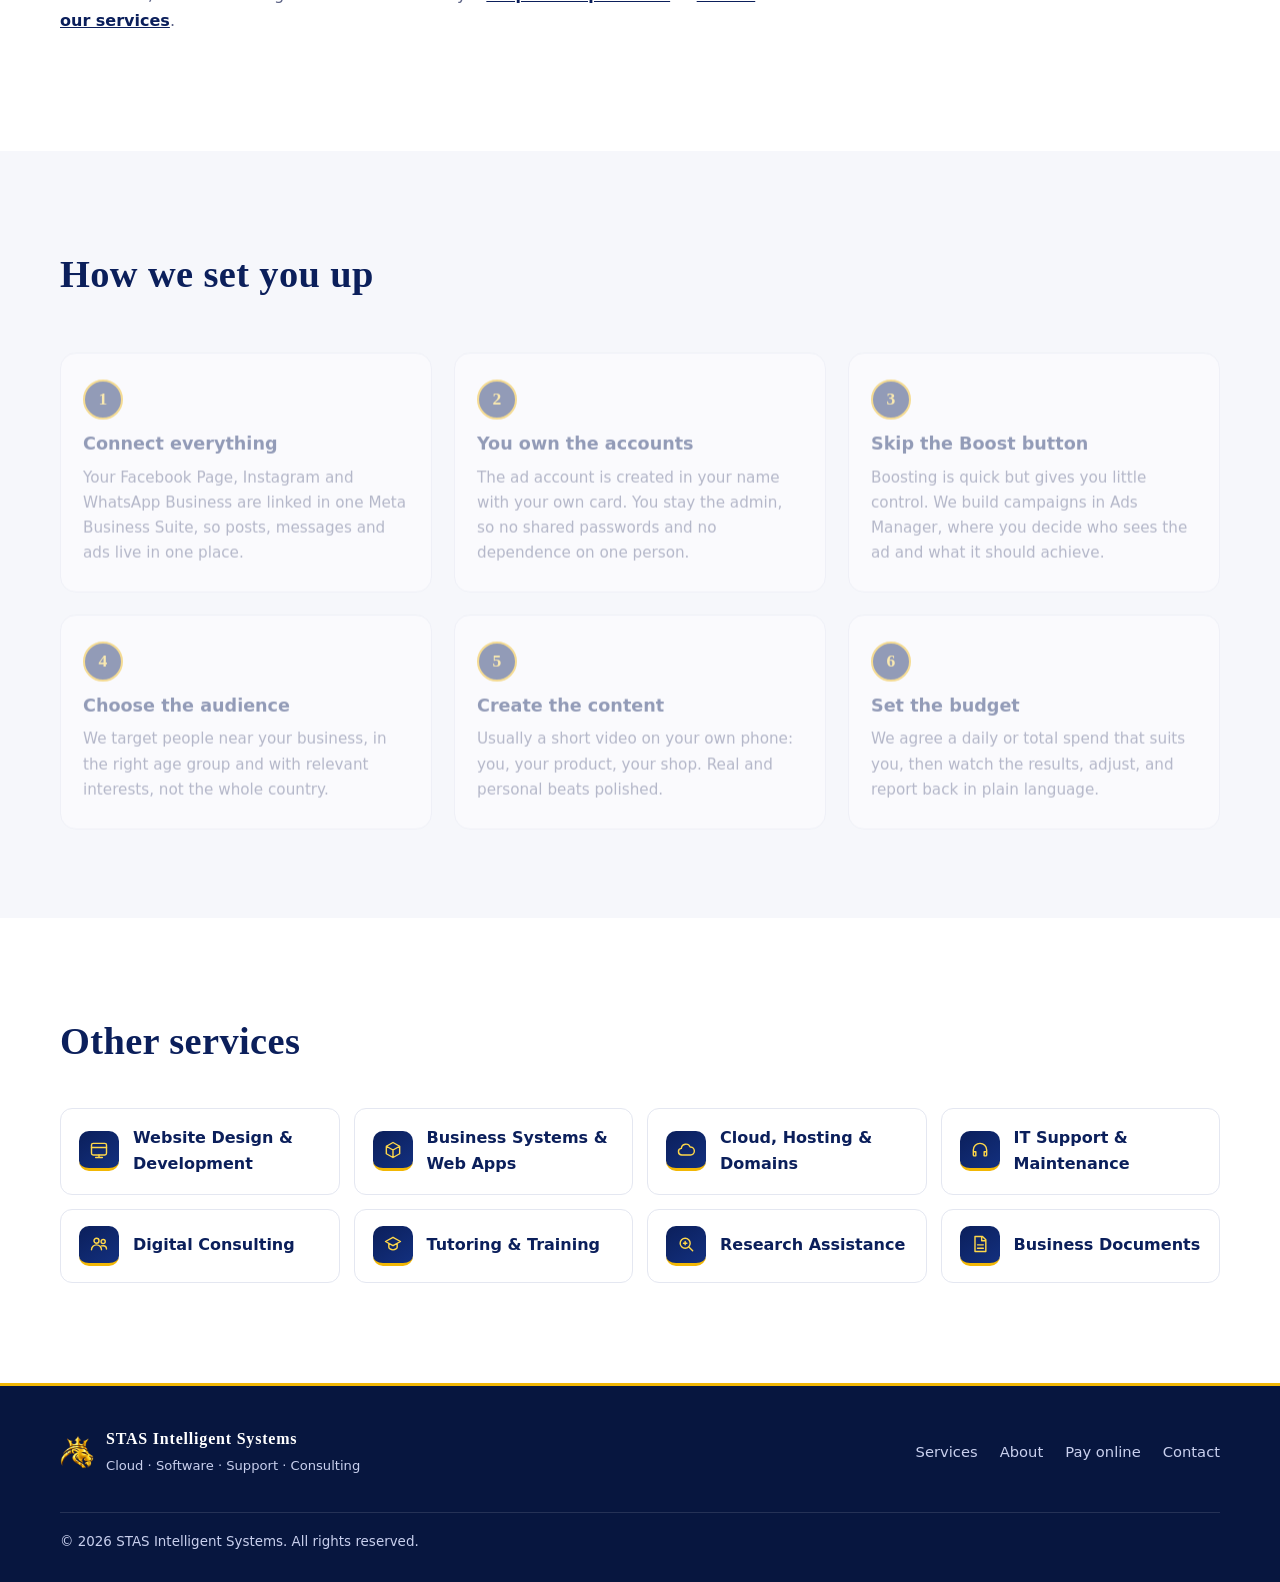
<file: services/meta-ads.html>
<!doctype html>
<html lang="en-KE">
<head>
  <meta charset="utf-8">
  <meta name="viewport" content="width=device-width, initial-scale=1">
  <title>Meta Business Suite &amp; Ads | STAS Intelligent Systems</title>
  <meta name="robots" content="noindex, follow">
  <link rel="canonical" href="https://stas.co.ke/services/meta-business-suite.html">
  <meta http-equiv="refresh" content="0; url=meta-business-suite.html">
</head>
<body>
  <p>This page has moved. <a href="meta-business-suite.html">Go to Meta Business Suite &amp; Ads</a>.</p>
</body>
</html>
</file>
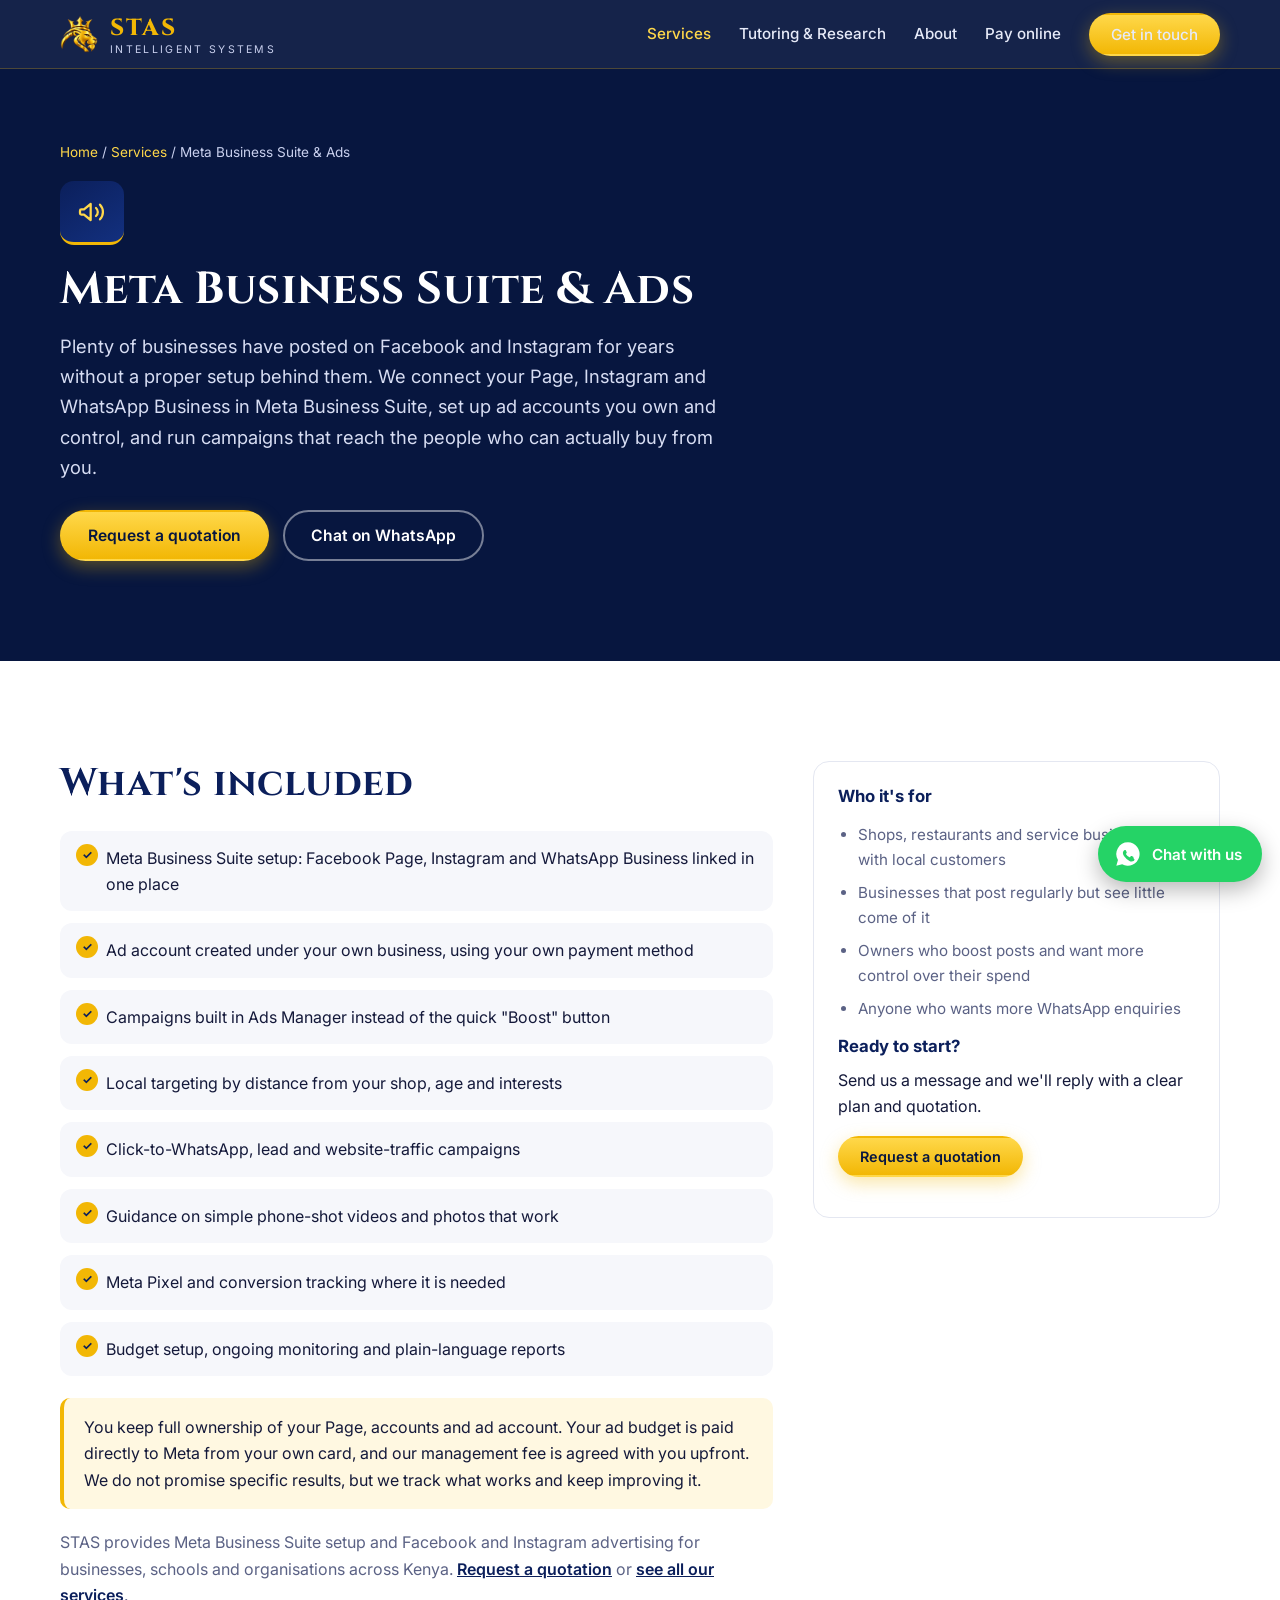
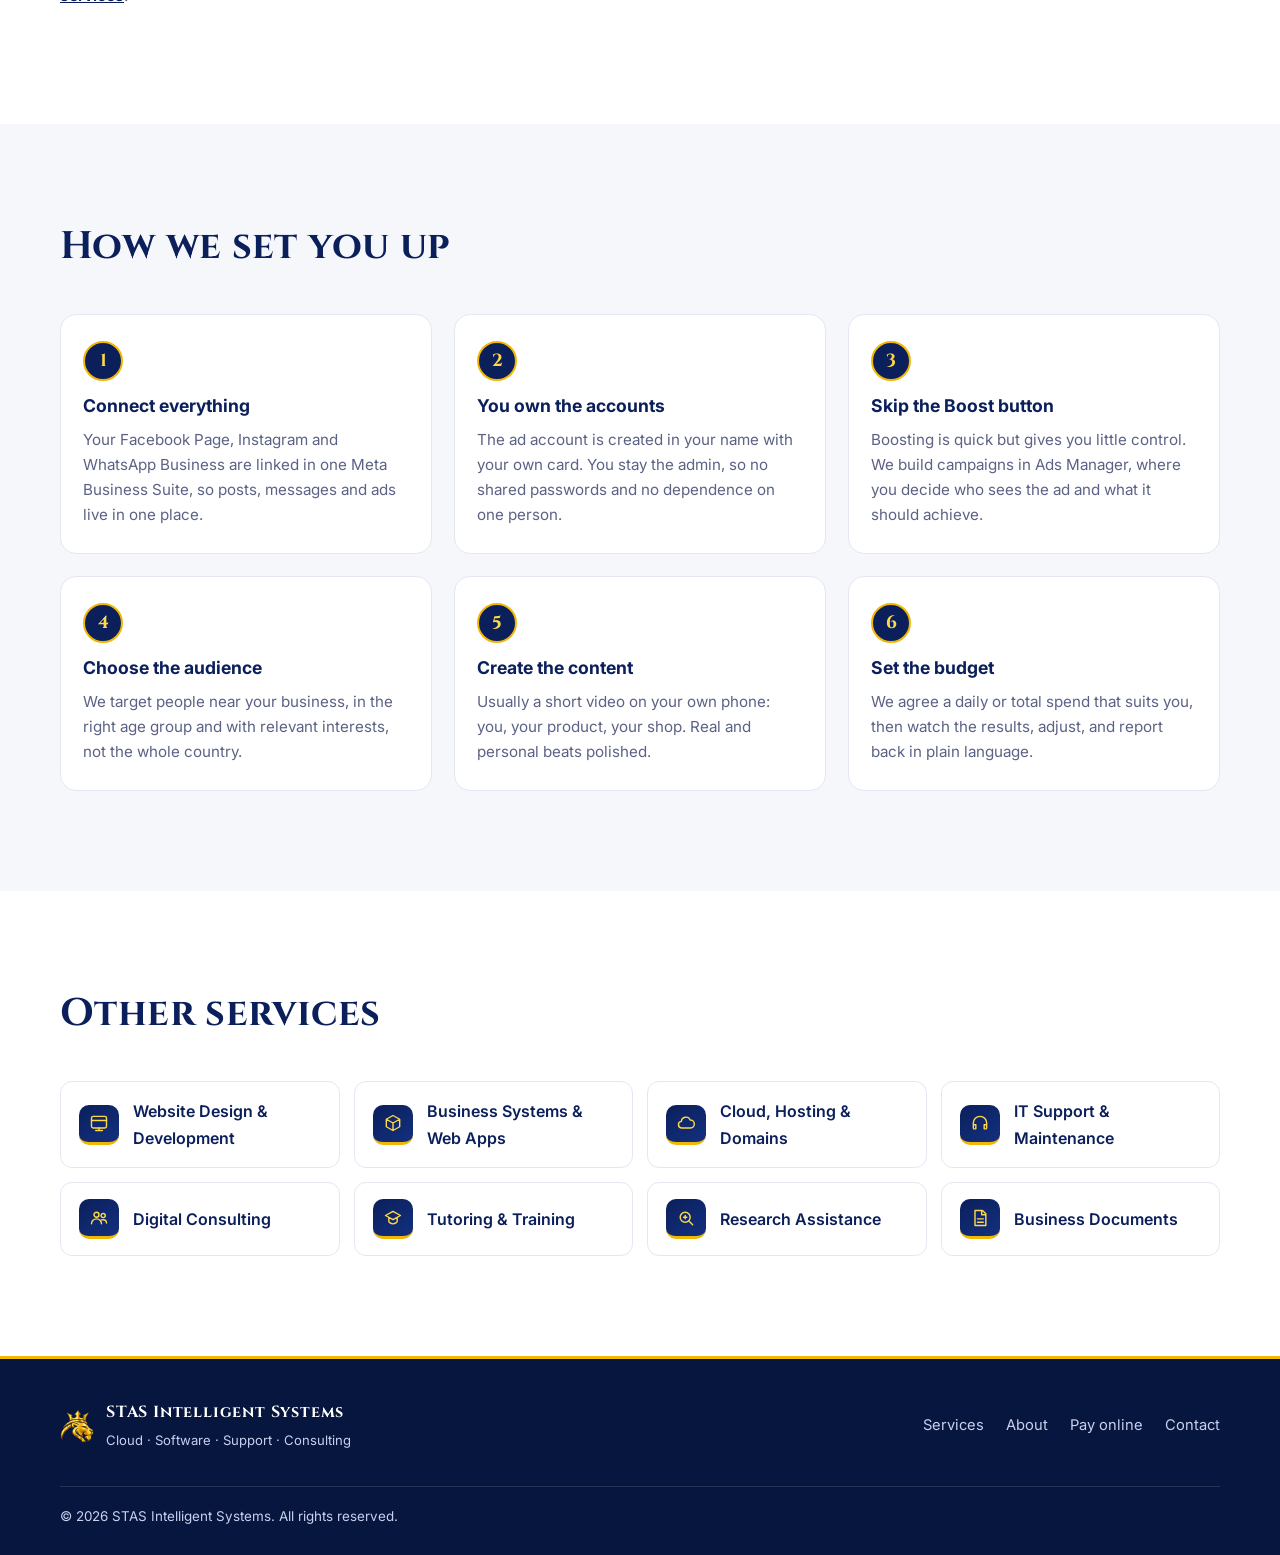
<file: services/meta-business-suite.html>
<!doctype html>
<html lang="en-KE">
<head>
  <meta charset="utf-8">
  <meta name="viewport" content="width=device-width, initial-scale=1">
  <title>Meta Business Suite Setup &amp; Facebook Ads Kenya | STAS</title>
  <meta name="description" content="Meta Business Suite setup for Kenyan businesses: Facebook, Instagram and WhatsApp Business connected, plus targeted ad campaigns you own and control.">
  <meta name="theme-color" content="#0b1f5b">
  <link rel="canonical" href="https://stas.co.ke/services/meta-business-suite.html">
  <link rel="icon" type="image/png" sizes="64x64" href="../assets/favicon-64.png">
  <link rel="apple-touch-icon" href="../assets/apple-touch-icon.png">
  <link rel="preconnect" href="https://fonts.googleapis.com">
  <link rel="preconnect" href="https://fonts.gstatic.com" crossorigin>
  <link href="https://fonts.googleapis.com/css2?family=Cinzel:wght@600;700;800&family=Inter:wght@400;500;600;700&display=swap" rel="stylesheet">
  <link rel="stylesheet" href="../css/style.css">
  <!-- seo:start -->
  <meta name="robots" content="index, follow, max-image-preview:large">
  <link rel="manifest" href="/site.webmanifest">
  <meta property="og:type" content="website">
  <meta property="og:site_name" content="STAS Intelligent Systems">
  <meta property="og:locale" content="en_KE">
  <meta property="og:title" content="Meta Business Suite Setup &amp; Facebook Ads Kenya | STAS">
  <meta property="og:description" content="Meta Business Suite setup for Kenyan businesses: Facebook, Instagram and WhatsApp Business connected, plus targeted ad campaigns you own and control.">
  <meta property="og:url" content="https://stas.co.ke/services/meta-business-suite.html">
  <meta property="og:image" content="https://stas.co.ke/assets/og-image.jpg">
  <meta property="og:image:width" content="1200">
  <meta property="og:image:height" content="630">
  <meta property="og:image:alt" content="STAS Intelligent Systems: technology beyond limits">
  <meta name="twitter:card" content="summary_large_image">
  <meta name="twitter:title" content="Meta Business Suite Setup &amp; Facebook Ads Kenya | STAS">
  <meta name="twitter:description" content="Meta Business Suite setup for Kenyan businesses: Facebook, Instagram and WhatsApp Business connected, plus targeted ad campaigns you own and control.">
  <meta name="twitter:image" content="https://stas.co.ke/assets/og-image.jpg">
  <script type="application/ld+json">
{
  "@context": "https://schema.org",
  "@graph": [
    {
      "@type": "Service",
      "@id": "https://stas.co.ke/services/meta-business-suite.html#service",
      "name": "Meta Business Suite & Ads",
      "description": "Meta Business Suite setup for Kenyan businesses: Facebook, Instagram and WhatsApp Business connected, plus targeted ad campaigns you own and control.",
      "url": "https://stas.co.ke/services/meta-business-suite.html",
      "serviceType": "Meta Business Suite & Ads",
      "provider": {
        "@id": "https://stas.co.ke/#organization"
      },
      "areaServed": {
        "@type": "Country",
        "name": "Kenya"
      }
    },
    {
      "@type": "BreadcrumbList",
      "itemListElement": [
        {
          "@type": "ListItem",
          "position": 1,
          "name": "Home",
          "item": "https://stas.co.ke/"
        },
        {
          "@type": "ListItem",
          "position": 2,
          "name": "Services",
          "item": "https://stas.co.ke/#services"
        },
        {
          "@type": "ListItem",
          "position": 3,
          "name": "Meta Business Suite & Ads",
          "item": "https://stas.co.ke/services/meta-business-suite.html"
        }
      ]
    }
  ]
}
</script>
  <!-- seo:end -->
  <script async src="https://pagead2.googlesyndication.com/pagead/js/adsbygoogle.js?client=ca-pub-6580431992590716" crossorigin="anonymous"></script>
</head>
<body data-wa="Hello STAS, I&#x27;m interested in Meta Business Suite &amp; Ads.">
  <a class="skip" href="#main">Skip to content</a>

  <header class="site-header" id="top">
    <div class="wrap header-inner">
      <a class="brand" href="../index.html" aria-label="STAS Intelligent Systems home">
        <img src="../assets/icon.png" alt="" width="38" height="38">
        <span class="brand-text">
          <span class="brand-name">STAS</span>
          <span class="brand-sub">Intelligent Systems</span>
        </span>
      </a>
      <button class="nav-toggle" aria-expanded="false" aria-controls="nav" aria-label="Toggle menu">
        <span></span><span></span><span></span>
      </button>
      <nav id="nav" class="nav" aria-label="Main">
        <a href="../index.html#services" aria-current="page">Services</a>
        <a href="../index.html#learning">Tutoring &amp; Research</a>
        <a href="../index.html#about">About</a>
        <a href="../pay.html">Pay online</a>
        <a href="../index.html#contact" class="btn btn-gold btn-sm">Get in touch</a>
      </nav>
    </div>
  </header>

  <main id="main">
    <section class="pay-hero svc-hero">
      <div class="wrap">
        <p class="crumbs"><a href="../index.html">Home</a> / <a href="../index.html#services">Services</a> / Meta Business Suite &amp; Ads</p>
        <div class="card-icon lg" aria-hidden="true"><svg viewBox="0 0 24 24"><path d="M3 11v2a1 1 0 0 0 1 1h2l5 4V6L6 10H4a1 1 0 0 0-1 1zM15 9a4 4 0 0 1 0 6M18 6.5a8 8 0 0 1 0 11"/></svg></div>
        <h1>Meta Business Suite &amp; Ads</h1>
        <p class="lead">Plenty of businesses have posted on Facebook and Instagram for years without a proper setup behind them. We connect your Page, Instagram and WhatsApp Business in Meta Business Suite, set up ad accounts you own and control, and run campaigns that reach the people who can actually buy from you.</p>
        <div class="hero-cta">
          <a class="btn btn-gold" href="../index.html?service=Meta%20Business%20Suite%20%26%20Ads#contact">Request a quotation</a>
          <a class="btn btn-ghost" data-site-href="whatsapp" href="../index.html#contact">Chat on WhatsApp</a>
        </div>
      </div>
    </section>

    <section class="section">
      <div class="wrap svc-grid">
        <div>
          <h2>What's included</h2>
          <ul class="svc-list"><li>Meta Business Suite setup: Facebook Page, Instagram and WhatsApp Business linked in one place</li><li>Ad account created under your own business, using your own payment method</li><li>Campaigns built in Ads Manager instead of the quick &quot;Boost&quot; button</li><li>Local targeting by distance from your shop, age and interests</li><li>Click-to-WhatsApp, lead and website-traffic campaigns</li><li>Guidance on simple phone-shot videos and photos that work</li><li>Meta Pixel and conversion tracking where it is needed</li><li>Budget setup, ongoing monitoring and plain-language reports</li></ul>
          <p class="svc-note">You keep full ownership of your Page, accounts and ad account. Your ad budget is paid directly to Meta from your own card, and our management fee is agreed with you upfront. We do not promise specific results, but we track what works and keep improving it.</p>
          <p class="svc-kenya">STAS provides Meta Business Suite setup and Facebook and Instagram advertising for businesses, schools and organisations across Kenya. <a href="../index.html#contact">Request a quotation</a> or <a href="../index.html#services">see all our services</a>.</p>
        </div>
        <aside class="pay-aside">
          <h3>Who it's for</h3>
          <ul class="checks"><li>Shops, restaurants and service businesses with local customers</li><li>Businesses that post regularly but see little come of it</li><li>Owners who boost posts and want more control over their spend</li><li>Anyone who wants more WhatsApp enquiries</li></ul>
          <h3>Ready to start?</h3>
          <p>Send us a message and we'll reply with a clear plan and quotation.</p>
          <p><a class="btn btn-gold btn-sm" href="../index.html?service=Meta%20Business%20Suite%20%26%20Ads#contact">Request a quotation</a></p>
        </aside>
      </div>
    </section>

    <section class="section section-soft">
      <div class="wrap">
        <div class="section-head"><h2>How we set you up</h2></div>
        <ol class="steps steps-6"><li><span class="step-num">1</span><h3>Connect everything</h3><p>Your Facebook Page, Instagram and WhatsApp Business are linked in one Meta Business Suite, so posts, messages and ads live in one place.</p></li><li><span class="step-num">2</span><h3>You own the accounts</h3><p>The ad account is created in your name with your own card. You stay the admin, so no shared passwords and no dependence on one person.</p></li><li><span class="step-num">3</span><h3>Skip the Boost button</h3><p>Boosting is quick but gives you little control. We build campaigns in Ads Manager, where you decide who sees the ad and what it should achieve.</p></li><li><span class="step-num">4</span><h3>Choose the audience</h3><p>We target people near your business, in the right age group and with relevant interests, not the whole country.</p></li><li><span class="step-num">5</span><h3>Create the content</h3><p>Usually a short video on your own phone: you, your product, your shop. Real and personal beats polished.</p></li><li><span class="step-num">6</span><h3>Set the budget</h3><p>We agree a daily or total spend that suits you, then watch the results, adjust, and report back in plain language.</p></li></ol>
      </div>
    </section>

    <section class="section">
      <div class="wrap">
        <div class="section-head"><h2>Other services</h2></div>
        <div class="others"><a class="other" href="website-design.html"><div class="card-icon sm" aria-hidden="true"><svg viewBox="0 0 24 24"><rect x="3" y="4" width="18" height="14" rx="2"/><path d="M3 9h18M8 21h8M12 18v3"/></svg></div><span>Website Design &amp; Development</span></a><a class="other" href="business-systems.html"><div class="card-icon sm" aria-hidden="true"><svg viewBox="0 0 24 24"><path d="M12 3l8 4.5v9L12 21l-8-4.5v-9L12 3zM12 12l8-4.5M12 12v9M12 12L4 7.5"/></svg></div><span>Business Systems &amp; Web Apps</span></a><a class="other" href="cloud-hosting.html"><div class="card-icon sm" aria-hidden="true"><svg viewBox="0 0 24 24"><path d="M7 18a4 4 0 0 1-.6-7.96A5.5 5.5 0 0 1 17 8.5a4.75 4.75 0 0 1 .5 9.5H7z"/></svg></div><span>Cloud, Hosting &amp; Domains</span></a><a class="other" href="it-support.html"><div class="card-icon sm" aria-hidden="true"><svg viewBox="0 0 24 24"><path d="M4 14v-2a8 8 0 0 1 16 0v2M4 14h3v5H5a1 1 0 0 1-1-1v-4zM20 14h-3v5h2a1 1 0 0 0 1-1v-4z"/></svg></div><span>IT Support &amp; Maintenance</span></a><a class="other" href="digital-consulting.html"><div class="card-icon sm" aria-hidden="true"><svg viewBox="0 0 24 24"><circle cx="9" cy="8" r="3"/><circle cx="17" cy="9" r="2.5"/><path d="M3 19c0-3.3 2.7-6 6-6s6 2.7 6 6M15 14.2c.6-.2 1.3-.2 2-.2 2.2 0 4 1.8 4 4"/></svg></div><span>Digital Consulting</span></a><a class="other" href="tutoring.html"><div class="card-icon sm" aria-hidden="true"><svg viewBox="0 0 24 24"><path d="M3 9l9-5 9 5-9 5-9-5zM7 11.5V16c0 1.2 2.2 3 5 3s5-1.8 5-3v-4.5"/></svg></div><span>Tutoring &amp; Training</span></a><a class="other" href="research-assistance.html"><div class="card-icon sm" aria-hidden="true"><svg viewBox="0 0 24 24"><circle cx="11" cy="11" r="6"/><path d="M20 20l-4.5-4.5M9 11h4M11 9v4"/></svg></div><span>Research Assistance</span></a><a class="other" href="business-documents.html"><div class="card-icon sm" aria-hidden="true"><svg viewBox="0 0 24 24"><path d="M6 3h9l4 4v14H6zM14 3v5h5M9 13h7M9 17h7"/></svg></div><span>Business Documents</span></a></div>
      </div>
    </section>
  </main>

  <footer class="site-footer">
    <div class="wrap footer-inner">
      <div class="footer-brand">
        <img src="../assets/icon.png" alt="" width="34" height="34">
        <div>
          <strong>STAS Intelligent Systems</strong>
          <span>Cloud &middot; Software &middot; Support &middot; Consulting</span>
        </div>
      </div>
      <nav class="footer-nav" aria-label="Footer">
        <a href="../index.html#services">Services</a>
        <a href="../index.html#about">About</a>
        <a href="../pay.html">Pay online</a>
        <a href="../index.html#contact">Contact</a>
      </nav>
      <p class="copy">&copy; <span id="year">2026</span> STAS Intelligent Systems. All rights reserved.</p>
    </div>
  </footer>

  <script src="../js/site-config.js"></script>
  <script src="../js/main.js"></script>
</body>
</html>
</file>
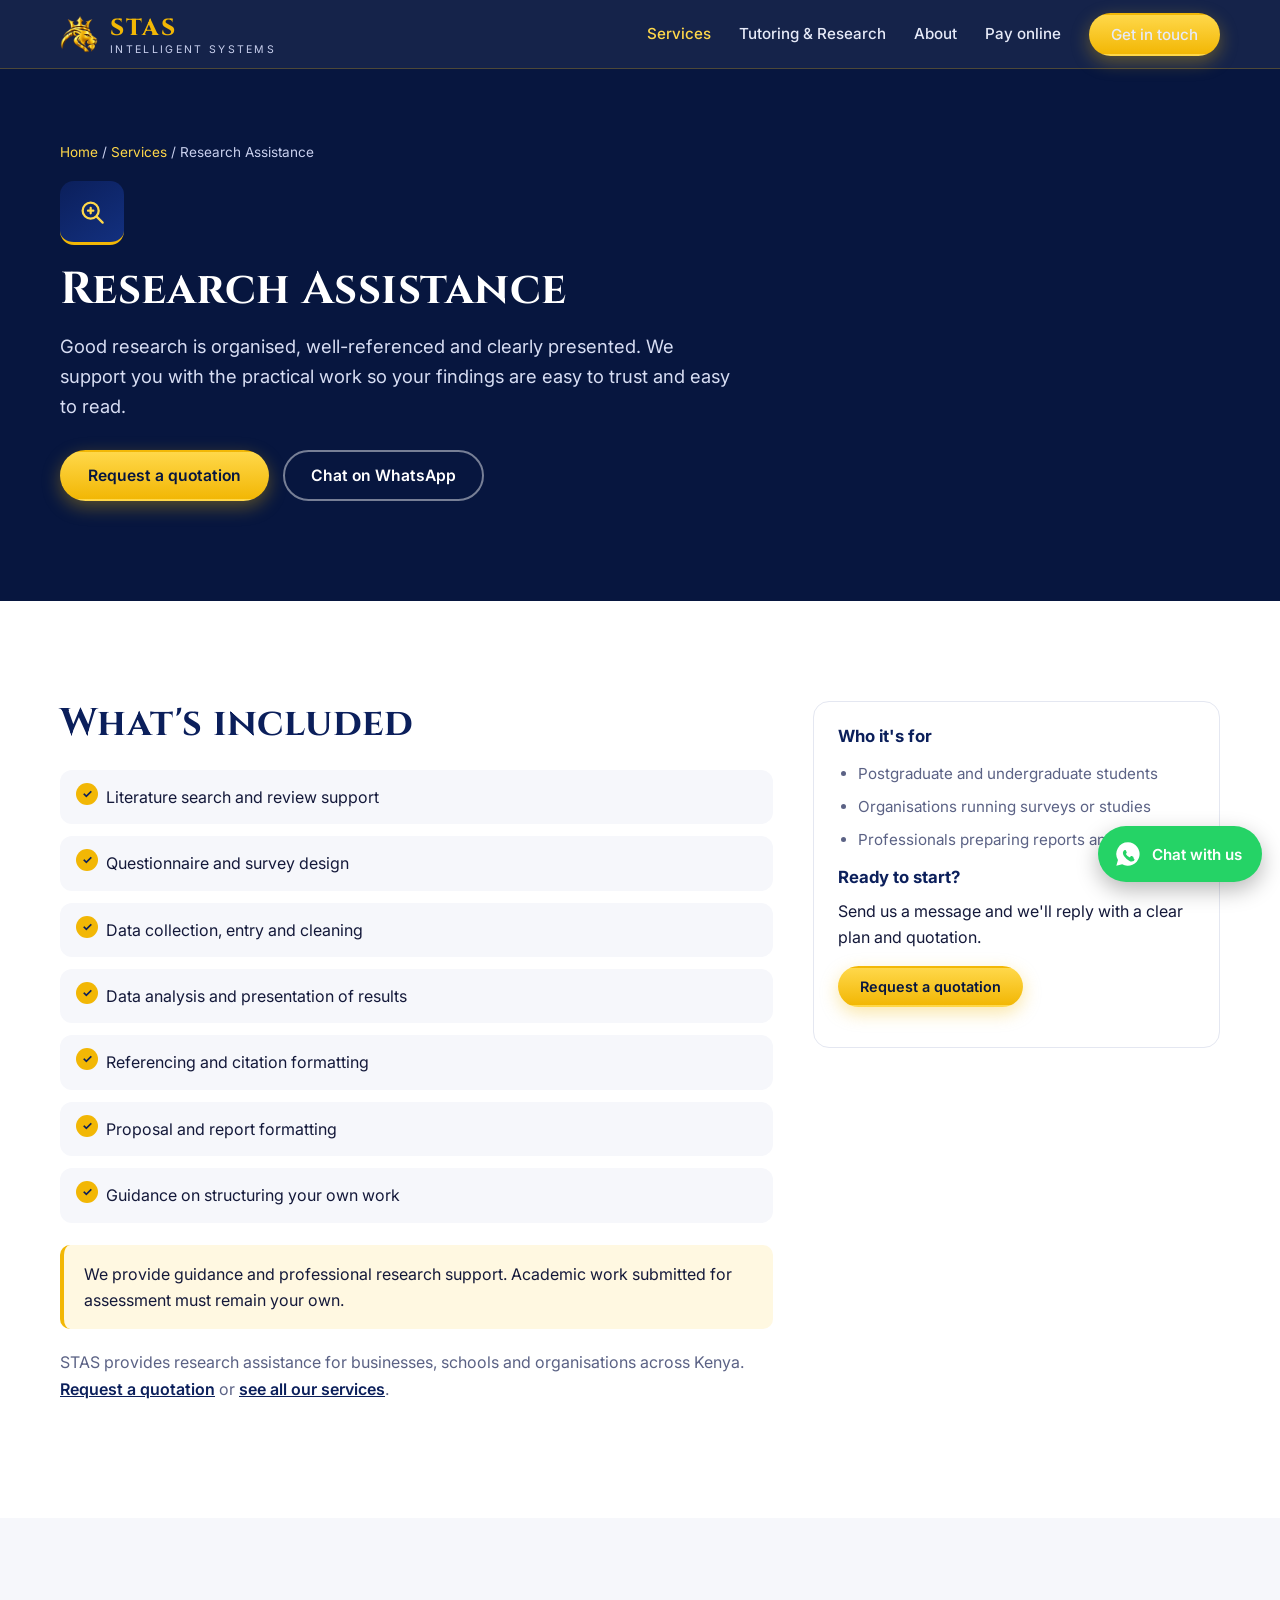
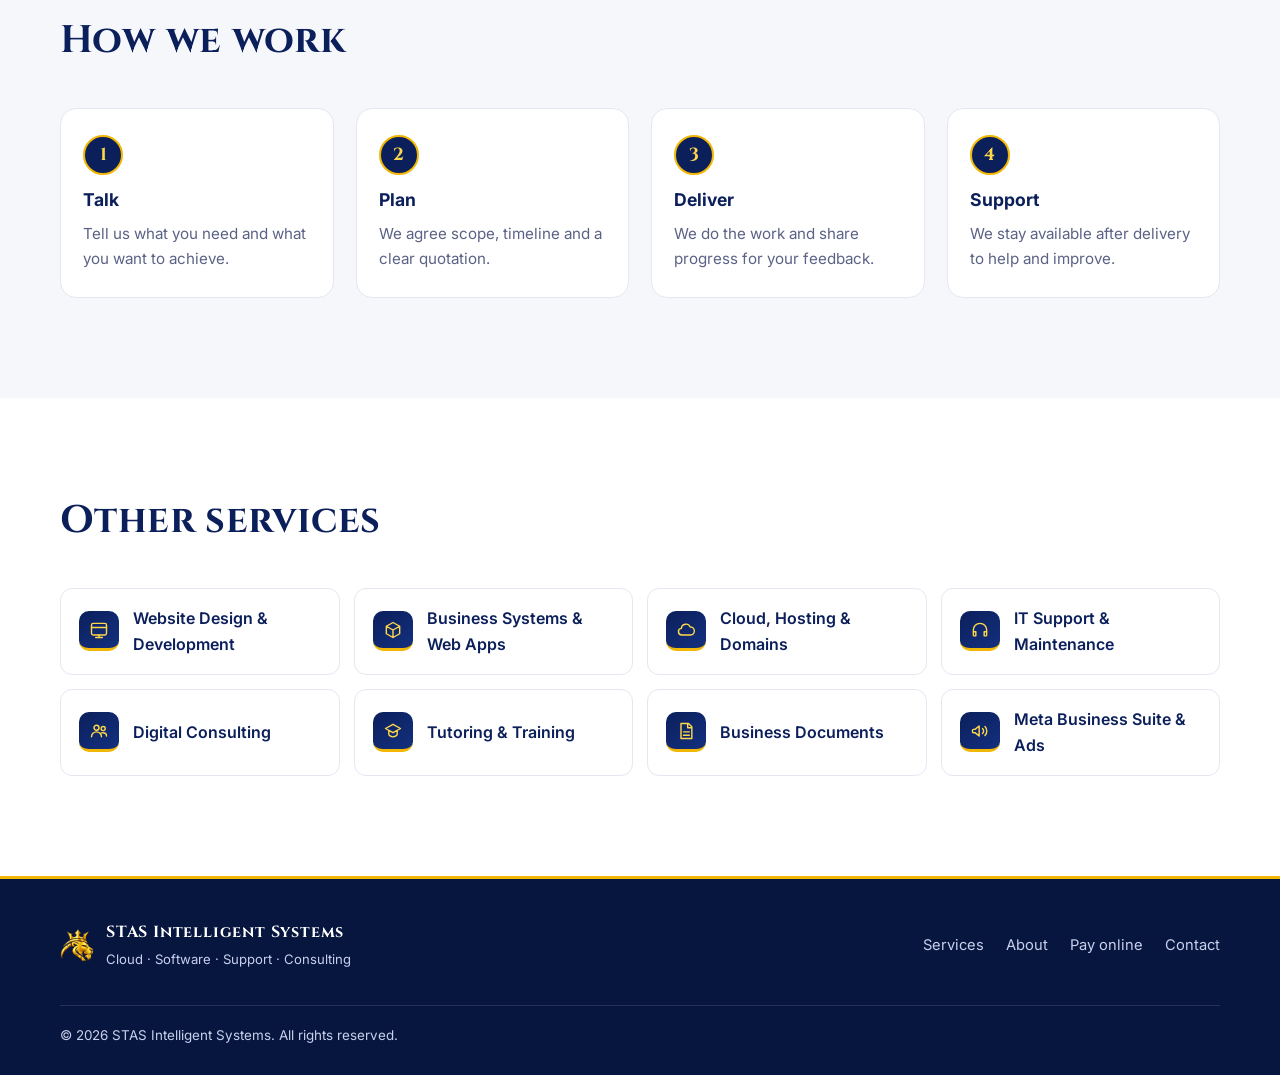
<file: services/research-assistance.html>
<!doctype html>
<html lang="en-KE">
<head>
  <meta charset="utf-8">
  <meta name="viewport" content="width=device-width, initial-scale=1">
  <title>Research Assistance &amp; Data Analysis in Kenya | STAS</title>
  <meta name="description" content="Research assistance in Kenya: literature review support, surveys, data collection and analysis, referencing, and proposal and report formatting.">
  <meta name="theme-color" content="#0b1f5b">
  <link rel="canonical" href="https://stas.co.ke/services/research-assistance.html">
  <link rel="icon" type="image/png" sizes="64x64" href="../assets/favicon-64.png">
  <link rel="apple-touch-icon" href="../assets/apple-touch-icon.png">
  <link rel="preconnect" href="https://fonts.googleapis.com">
  <link rel="preconnect" href="https://fonts.gstatic.com" crossorigin>
  <link href="https://fonts.googleapis.com/css2?family=Cinzel:wght@600;700;800&family=Inter:wght@400;500;600;700&display=swap" rel="stylesheet">
  <link rel="stylesheet" href="../css/style.css">
  <!-- seo:start -->
  <meta name="robots" content="index, follow, max-image-preview:large">
  <link rel="manifest" href="/site.webmanifest">
  <meta property="og:type" content="website">
  <meta property="og:site_name" content="STAS Intelligent Systems">
  <meta property="og:locale" content="en_KE">
  <meta property="og:title" content="Research Assistance &amp; Data Analysis in Kenya | STAS">
  <meta property="og:description" content="Research assistance in Kenya: literature review support, surveys, data collection and analysis, referencing, and proposal and report formatting.">
  <meta property="og:url" content="https://stas.co.ke/services/research-assistance.html">
  <meta property="og:image" content="https://stas.co.ke/assets/og-image.jpg">
  <meta property="og:image:width" content="1200">
  <meta property="og:image:height" content="630">
  <meta property="og:image:alt" content="STAS Intelligent Systems: technology beyond limits">
  <meta name="twitter:card" content="summary_large_image">
  <meta name="twitter:title" content="Research Assistance &amp; Data Analysis in Kenya | STAS">
  <meta name="twitter:description" content="Research assistance in Kenya: literature review support, surveys, data collection and analysis, referencing, and proposal and report formatting.">
  <meta name="twitter:image" content="https://stas.co.ke/assets/og-image.jpg">
  <script type="application/ld+json">
{
  "@context": "https://schema.org",
  "@graph": [
    {
      "@type": "Service",
      "@id": "https://stas.co.ke/services/research-assistance.html#service",
      "name": "Research Assistance",
      "description": "Research assistance in Kenya: literature review support, surveys, data collection and analysis, referencing, and proposal and report formatting.",
      "url": "https://stas.co.ke/services/research-assistance.html",
      "serviceType": "Research Assistance",
      "provider": {
        "@id": "https://stas.co.ke/#organization"
      },
      "areaServed": {
        "@type": "Country",
        "name": "Kenya"
      }
    },
    {
      "@type": "BreadcrumbList",
      "itemListElement": [
        {
          "@type": "ListItem",
          "position": 1,
          "name": "Home",
          "item": "https://stas.co.ke/"
        },
        {
          "@type": "ListItem",
          "position": 2,
          "name": "Services",
          "item": "https://stas.co.ke/#services"
        },
        {
          "@type": "ListItem",
          "position": 3,
          "name": "Research Assistance",
          "item": "https://stas.co.ke/services/research-assistance.html"
        }
      ]
    }
  ]
}
</script>
  <!-- seo:end -->
  <script async src="https://pagead2.googlesyndication.com/pagead/js/adsbygoogle.js?client=ca-pub-6580431992590716" crossorigin="anonymous"></script>
</head>
<body data-wa="Hello STAS, I&#x27;m interested in Research Assistance.">
  <a class="skip" href="#main">Skip to content</a>

  <header class="site-header" id="top">
    <div class="wrap header-inner">
      <a class="brand" href="../index.html" aria-label="STAS Intelligent Systems home">
        <img src="../assets/icon.png" alt="" width="38" height="38">
        <span class="brand-text">
          <span class="brand-name">STAS</span>
          <span class="brand-sub">Intelligent Systems</span>
        </span>
      </a>
      <button class="nav-toggle" aria-expanded="false" aria-controls="nav" aria-label="Toggle menu">
        <span></span><span></span><span></span>
      </button>
      <nav id="nav" class="nav" aria-label="Main">
        <a href="../index.html#services" aria-current="page">Services</a>
        <a href="../index.html#learning">Tutoring &amp; Research</a>
        <a href="../index.html#about">About</a>
        <a href="../pay.html">Pay online</a>
        <a href="../index.html#contact" class="btn btn-gold btn-sm">Get in touch</a>
      </nav>
    </div>
  </header>

  <main id="main">
    <section class="pay-hero svc-hero">
      <div class="wrap">
        <p class="crumbs"><a href="../index.html">Home</a> / <a href="../index.html#services">Services</a> / Research Assistance</p>
        <div class="card-icon lg" aria-hidden="true"><svg viewBox="0 0 24 24"><circle cx="11" cy="11" r="6"/><path d="M20 20l-4.5-4.5M9 11h4M11 9v4"/></svg></div>
        <h1>Research Assistance</h1>
        <p class="lead">Good research is organised, well-referenced and clearly presented. We support you with the practical work so your findings are easy to trust and easy to read.</p>
        <div class="hero-cta">
          <a class="btn btn-gold" href="../index.html?service=Research%20assistance#contact">Request a quotation</a>
          <a class="btn btn-ghost" data-site-href="whatsapp" href="../index.html#contact">Chat on WhatsApp</a>
        </div>
      </div>
    </section>

    <section class="section">
      <div class="wrap svc-grid">
        <div>
          <h2>What's included</h2>
          <ul class="svc-list"><li>Literature search and review support</li><li>Questionnaire and survey design</li><li>Data collection, entry and cleaning</li><li>Data analysis and presentation of results</li><li>Referencing and citation formatting</li><li>Proposal and report formatting</li><li>Guidance on structuring your own work</li></ul>
          <p class="svc-note">We provide guidance and professional research support. Academic work submitted for assessment must remain your own.</p>
          <p class="svc-kenya">STAS provides research assistance for businesses, schools and organisations across Kenya. <a href="../index.html#contact">Request a quotation</a> or <a href="../index.html#services">see all our services</a>.</p>
        </div>
        <aside class="pay-aside">
          <h3>Who it's for</h3>
          <ul class="checks"><li>Postgraduate and undergraduate students</li><li>Organisations running surveys or studies</li><li>Professionals preparing reports and proposals</li></ul>
          <h3>Ready to start?</h3>
          <p>Send us a message and we'll reply with a clear plan and quotation.</p>
          <p><a class="btn btn-gold btn-sm" href="../index.html?service=Research%20assistance#contact">Request a quotation</a></p>
        </aside>
      </div>
    </section>

    <section class="section section-soft">
      <div class="wrap">
        <div class="section-head"><h2>How we work</h2></div>
        <ol class="steps"><li><span class="step-num">1</span><h3>Talk</h3><p>Tell us what you need and what you want to achieve.</p></li><li><span class="step-num">2</span><h3>Plan</h3><p>We agree scope, timeline and a clear quotation.</p></li><li><span class="step-num">3</span><h3>Deliver</h3><p>We do the work and share progress for your feedback.</p></li><li><span class="step-num">4</span><h3>Support</h3><p>We stay available after delivery to help and improve.</p></li></ol>
      </div>
    </section>

    <section class="section">
      <div class="wrap">
        <div class="section-head"><h2>Other services</h2></div>
        <div class="others"><a class="other" href="website-design.html"><div class="card-icon sm" aria-hidden="true"><svg viewBox="0 0 24 24"><rect x="3" y="4" width="18" height="14" rx="2"/><path d="M3 9h18M8 21h8M12 18v3"/></svg></div><span>Website Design &amp; Development</span></a><a class="other" href="business-systems.html"><div class="card-icon sm" aria-hidden="true"><svg viewBox="0 0 24 24"><path d="M12 3l8 4.5v9L12 21l-8-4.5v-9L12 3zM12 12l8-4.5M12 12v9M12 12L4 7.5"/></svg></div><span>Business Systems &amp; Web Apps</span></a><a class="other" href="cloud-hosting.html"><div class="card-icon sm" aria-hidden="true"><svg viewBox="0 0 24 24"><path d="M7 18a4 4 0 0 1-.6-7.96A5.5 5.5 0 0 1 17 8.5a4.75 4.75 0 0 1 .5 9.5H7z"/></svg></div><span>Cloud, Hosting &amp; Domains</span></a><a class="other" href="it-support.html"><div class="card-icon sm" aria-hidden="true"><svg viewBox="0 0 24 24"><path d="M4 14v-2a8 8 0 0 1 16 0v2M4 14h3v5H5a1 1 0 0 1-1-1v-4zM20 14h-3v5h2a1 1 0 0 0 1-1v-4z"/></svg></div><span>IT Support &amp; Maintenance</span></a><a class="other" href="digital-consulting.html"><div class="card-icon sm" aria-hidden="true"><svg viewBox="0 0 24 24"><circle cx="9" cy="8" r="3"/><circle cx="17" cy="9" r="2.5"/><path d="M3 19c0-3.3 2.7-6 6-6s6 2.7 6 6M15 14.2c.6-.2 1.3-.2 2-.2 2.2 0 4 1.8 4 4"/></svg></div><span>Digital Consulting</span></a><a class="other" href="tutoring.html"><div class="card-icon sm" aria-hidden="true"><svg viewBox="0 0 24 24"><path d="M3 9l9-5 9 5-9 5-9-5zM7 11.5V16c0 1.2 2.2 3 5 3s5-1.8 5-3v-4.5"/></svg></div><span>Tutoring &amp; Training</span></a><a class="other" href="business-documents.html"><div class="card-icon sm" aria-hidden="true"><svg viewBox="0 0 24 24"><path d="M6 3h9l4 4v14H6zM14 3v5h5M9 13h7M9 17h7"/></svg></div><span>Business Documents</span></a><a class="other" href="meta-business-suite.html"><div class="card-icon sm" aria-hidden="true"><svg viewBox="0 0 24 24"><path d="M3 11v2a1 1 0 0 0 1 1h2l5 4V6L6 10H4a1 1 0 0 0-1 1zM15 9a4 4 0 0 1 0 6M18 6.5a8 8 0 0 1 0 11"/></svg></div><span>Meta Business Suite &amp; Ads</span></a></div>
      </div>
    </section>
  </main>

  <footer class="site-footer">
    <div class="wrap footer-inner">
      <div class="footer-brand">
        <img src="../assets/icon.png" alt="" width="34" height="34">
        <div>
          <strong>STAS Intelligent Systems</strong>
          <span>Cloud &middot; Software &middot; Support &middot; Consulting</span>
        </div>
      </div>
      <nav class="footer-nav" aria-label="Footer">
        <a href="../index.html#services">Services</a>
        <a href="../index.html#about">About</a>
        <a href="../pay.html">Pay online</a>
        <a href="../index.html#contact">Contact</a>
      </nav>
      <p class="copy">&copy; <span id="year">2026</span> STAS Intelligent Systems. All rights reserved.</p>
    </div>
  </footer>

  <script src="../js/site-config.js"></script>
  <script src="../js/main.js"></script>
</body>
</html>
</file>
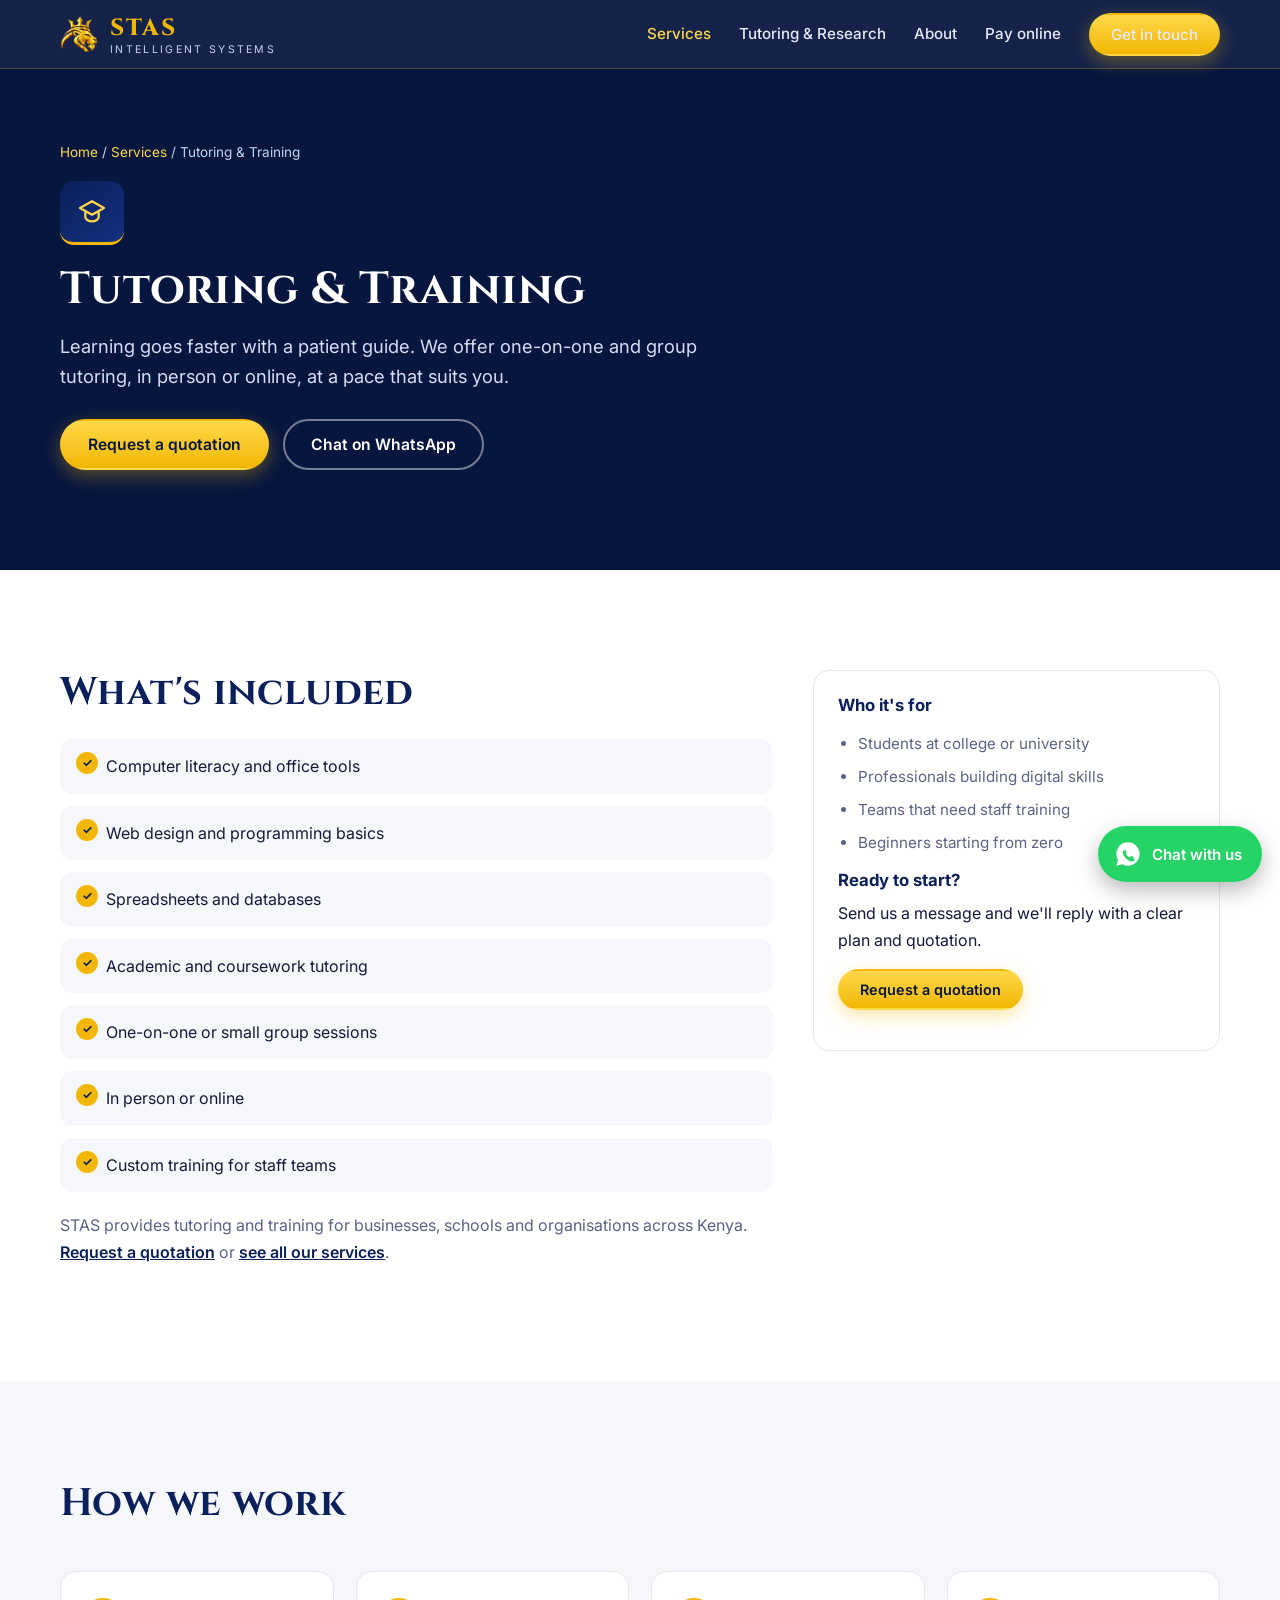
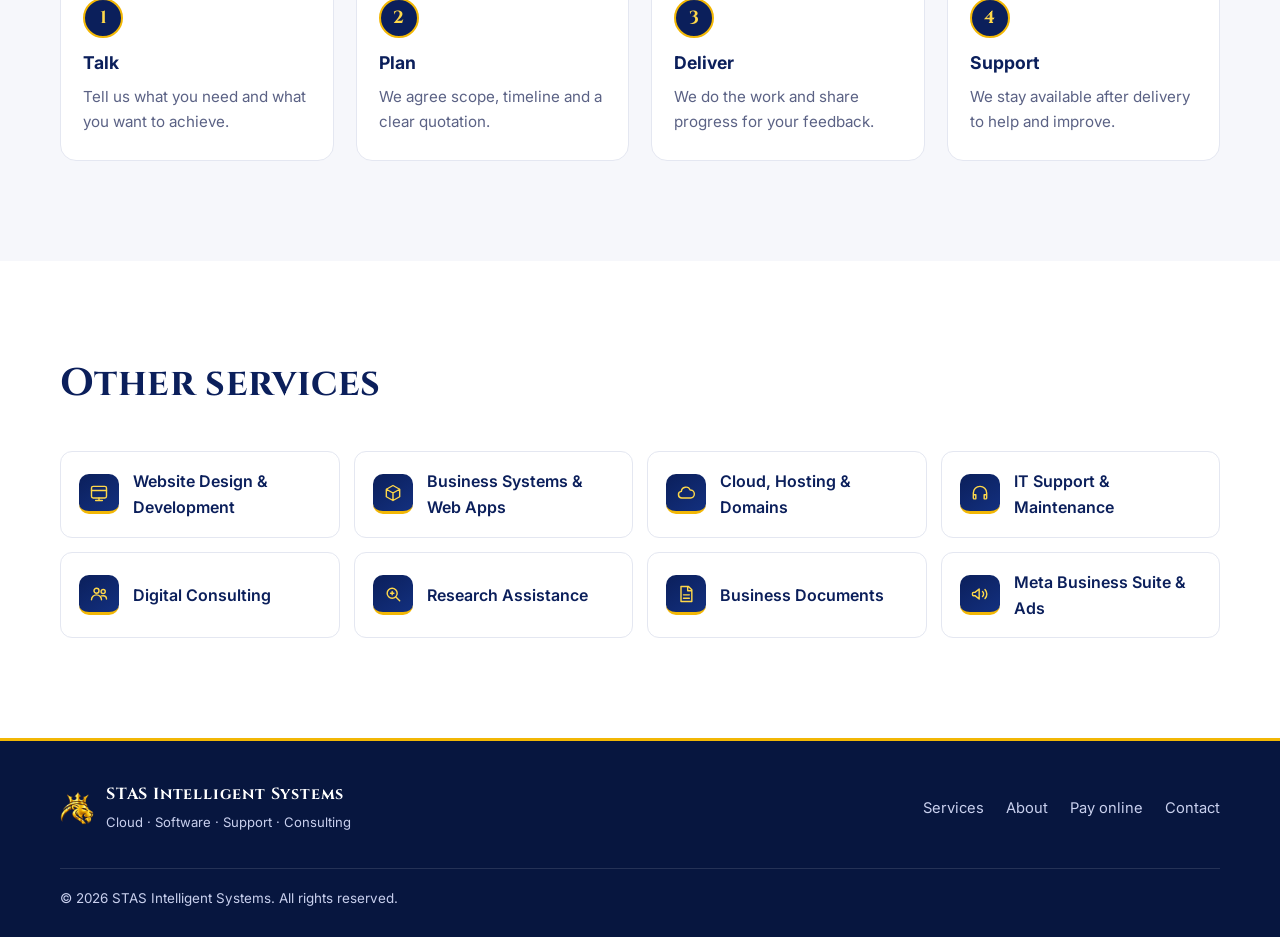
<file: services/tutoring.html>
<!doctype html>
<html lang="en-KE">
<head>
  <meta charset="utf-8">
  <meta name="viewport" content="width=device-width, initial-scale=1">
  <title>Computer, Web &amp; Programming Tutoring in Kenya | STAS</title>
  <meta name="description" content="One-on-one and group tutoring in Kenya: computer skills, web development, programming and academic subjects, in person or online.">
  <meta name="theme-color" content="#0b1f5b">
  <link rel="canonical" href="https://stas.co.ke/services/tutoring.html">
  <link rel="icon" type="image/png" sizes="64x64" href="../assets/favicon-64.png">
  <link rel="apple-touch-icon" href="../assets/apple-touch-icon.png">
  <link rel="preconnect" href="https://fonts.googleapis.com">
  <link rel="preconnect" href="https://fonts.gstatic.com" crossorigin>
  <link href="https://fonts.googleapis.com/css2?family=Cinzel:wght@600;700;800&family=Inter:wght@400;500;600;700&display=swap" rel="stylesheet">
  <link rel="stylesheet" href="../css/style.css">
  <!-- seo:start -->
  <meta name="robots" content="index, follow, max-image-preview:large">
  <link rel="manifest" href="/site.webmanifest">
  <meta property="og:type" content="website">
  <meta property="og:site_name" content="STAS Intelligent Systems">
  <meta property="og:locale" content="en_KE">
  <meta property="og:title" content="Computer, Web &amp; Programming Tutoring in Kenya | STAS">
  <meta property="og:description" content="One-on-one and group tutoring in Kenya: computer skills, web development, programming and academic subjects, in person or online.">
  <meta property="og:url" content="https://stas.co.ke/services/tutoring.html">
  <meta property="og:image" content="https://stas.co.ke/assets/og-image.jpg">
  <meta property="og:image:width" content="1200">
  <meta property="og:image:height" content="630">
  <meta property="og:image:alt" content="STAS Intelligent Systems: technology beyond limits">
  <meta name="twitter:card" content="summary_large_image">
  <meta name="twitter:title" content="Computer, Web &amp; Programming Tutoring in Kenya | STAS">
  <meta name="twitter:description" content="One-on-one and group tutoring in Kenya: computer skills, web development, programming and academic subjects, in person or online.">
  <meta name="twitter:image" content="https://stas.co.ke/assets/og-image.jpg">
  <script type="application/ld+json">
{
  "@context": "https://schema.org",
  "@graph": [
    {
      "@type": "Service",
      "@id": "https://stas.co.ke/services/tutoring.html#service",
      "name": "Tutoring & Training",
      "description": "One-on-one and group tutoring in Kenya: computer skills, web development, programming and academic subjects, in person or online.",
      "url": "https://stas.co.ke/services/tutoring.html",
      "serviceType": "Tutoring & Training",
      "provider": {
        "@id": "https://stas.co.ke/#organization"
      },
      "areaServed": {
        "@type": "Country",
        "name": "Kenya"
      }
    },
    {
      "@type": "BreadcrumbList",
      "itemListElement": [
        {
          "@type": "ListItem",
          "position": 1,
          "name": "Home",
          "item": "https://stas.co.ke/"
        },
        {
          "@type": "ListItem",
          "position": 2,
          "name": "Services",
          "item": "https://stas.co.ke/#services"
        },
        {
          "@type": "ListItem",
          "position": 3,
          "name": "Tutoring & Training",
          "item": "https://stas.co.ke/services/tutoring.html"
        }
      ]
    }
  ]
}
</script>
  <!-- seo:end -->
  <script async src="https://pagead2.googlesyndication.com/pagead/js/adsbygoogle.js?client=ca-pub-6580431992590716" crossorigin="anonymous"></script>
</head>
<body data-wa="Hello STAS, I&#x27;m interested in Tutoring &amp; Training.">
  <a class="skip" href="#main">Skip to content</a>

  <header class="site-header" id="top">
    <div class="wrap header-inner">
      <a class="brand" href="../index.html" aria-label="STAS Intelligent Systems home">
        <img src="../assets/icon.png" alt="" width="38" height="38">
        <span class="brand-text">
          <span class="brand-name">STAS</span>
          <span class="brand-sub">Intelligent Systems</span>
        </span>
      </a>
      <button class="nav-toggle" aria-expanded="false" aria-controls="nav" aria-label="Toggle menu">
        <span></span><span></span><span></span>
      </button>
      <nav id="nav" class="nav" aria-label="Main">
        <a href="../index.html#services" aria-current="page">Services</a>
        <a href="../index.html#learning">Tutoring &amp; Research</a>
        <a href="../index.html#about">About</a>
        <a href="../pay.html">Pay online</a>
        <a href="../index.html#contact" class="btn btn-gold btn-sm">Get in touch</a>
      </nav>
    </div>
  </header>

  <main id="main">
    <section class="pay-hero svc-hero">
      <div class="wrap">
        <p class="crumbs"><a href="../index.html">Home</a> / <a href="../index.html#services">Services</a> / Tutoring &amp; Training</p>
        <div class="card-icon lg" aria-hidden="true"><svg viewBox="0 0 24 24"><path d="M3 9l9-5 9 5-9 5-9-5zM7 11.5V16c0 1.2 2.2 3 5 3s5-1.8 5-3v-4.5"/></svg></div>
        <h1>Tutoring &amp; Training</h1>
        <p class="lead">Learning goes faster with a patient guide. We offer one-on-one and group tutoring, in person or online, at a pace that suits you.</p>
        <div class="hero-cta">
          <a class="btn btn-gold" href="../index.html?service=Tutoring#contact">Request a quotation</a>
          <a class="btn btn-ghost" data-site-href="whatsapp" href="../index.html#contact">Chat on WhatsApp</a>
        </div>
      </div>
    </section>

    <section class="section">
      <div class="wrap svc-grid">
        <div>
          <h2>What's included</h2>
          <ul class="svc-list"><li>Computer literacy and office tools</li><li>Web design and programming basics</li><li>Spreadsheets and databases</li><li>Academic and coursework tutoring</li><li>One-on-one or small group sessions</li><li>In person or online</li><li>Custom training for staff teams</li></ul>
          
        
          <p class="svc-kenya">STAS provides tutoring and training for businesses, schools and organisations across Kenya. <a href="../index.html#contact">Request a quotation</a> or <a href="../index.html#services">see all our services</a>.</p></div>
        <aside class="pay-aside">
          <h3>Who it's for</h3>
          <ul class="checks"><li>Students at college or university</li><li>Professionals building digital skills</li><li>Teams that need staff training</li><li>Beginners starting from zero</li></ul>
          <h3>Ready to start?</h3>
          <p>Send us a message and we'll reply with a clear plan and quotation.</p>
          <p><a class="btn btn-gold btn-sm" href="../index.html?service=Tutoring#contact">Request a quotation</a></p>
        </aside>
      </div>
    </section>

    <section class="section section-soft">
      <div class="wrap">
        <div class="section-head"><h2>How we work</h2></div>
        <ol class="steps"><li><span class="step-num">1</span><h3>Talk</h3><p>Tell us what you need and what you want to achieve.</p></li><li><span class="step-num">2</span><h3>Plan</h3><p>We agree scope, timeline and a clear quotation.</p></li><li><span class="step-num">3</span><h3>Deliver</h3><p>We do the work and share progress for your feedback.</p></li><li><span class="step-num">4</span><h3>Support</h3><p>We stay available after delivery to help and improve.</p></li></ol>
      </div>
    </section>

    <section class="section">
      <div class="wrap">
        <div class="section-head"><h2>Other services</h2></div>
        <div class="others"><a class="other" href="website-design.html"><div class="card-icon sm" aria-hidden="true"><svg viewBox="0 0 24 24"><rect x="3" y="4" width="18" height="14" rx="2"/><path d="M3 9h18M8 21h8M12 18v3"/></svg></div><span>Website Design &amp; Development</span></a><a class="other" href="business-systems.html"><div class="card-icon sm" aria-hidden="true"><svg viewBox="0 0 24 24"><path d="M12 3l8 4.5v9L12 21l-8-4.5v-9L12 3zM12 12l8-4.5M12 12v9M12 12L4 7.5"/></svg></div><span>Business Systems &amp; Web Apps</span></a><a class="other" href="cloud-hosting.html"><div class="card-icon sm" aria-hidden="true"><svg viewBox="0 0 24 24"><path d="M7 18a4 4 0 0 1-.6-7.96A5.5 5.5 0 0 1 17 8.5a4.75 4.75 0 0 1 .5 9.5H7z"/></svg></div><span>Cloud, Hosting &amp; Domains</span></a><a class="other" href="it-support.html"><div class="card-icon sm" aria-hidden="true"><svg viewBox="0 0 24 24"><path d="M4 14v-2a8 8 0 0 1 16 0v2M4 14h3v5H5a1 1 0 0 1-1-1v-4zM20 14h-3v5h2a1 1 0 0 0 1-1v-4z"/></svg></div><span>IT Support &amp; Maintenance</span></a><a class="other" href="digital-consulting.html"><div class="card-icon sm" aria-hidden="true"><svg viewBox="0 0 24 24"><circle cx="9" cy="8" r="3"/><circle cx="17" cy="9" r="2.5"/><path d="M3 19c0-3.3 2.7-6 6-6s6 2.7 6 6M15 14.2c.6-.2 1.3-.2 2-.2 2.2 0 4 1.8 4 4"/></svg></div><span>Digital Consulting</span></a><a class="other" href="research-assistance.html"><div class="card-icon sm" aria-hidden="true"><svg viewBox="0 0 24 24"><circle cx="11" cy="11" r="6"/><path d="M20 20l-4.5-4.5M9 11h4M11 9v4"/></svg></div><span>Research Assistance</span></a><a class="other" href="business-documents.html"><div class="card-icon sm" aria-hidden="true"><svg viewBox="0 0 24 24"><path d="M6 3h9l4 4v14H6zM14 3v5h5M9 13h7M9 17h7"/></svg></div><span>Business Documents</span></a><a class="other" href="meta-business-suite.html"><div class="card-icon sm" aria-hidden="true"><svg viewBox="0 0 24 24"><path d="M3 11v2a1 1 0 0 0 1 1h2l5 4V6L6 10H4a1 1 0 0 0-1 1zM15 9a4 4 0 0 1 0 6M18 6.5a8 8 0 0 1 0 11"/></svg></div><span>Meta Business Suite &amp; Ads</span></a></div>
      </div>
    </section>
  </main>

  <footer class="site-footer">
    <div class="wrap footer-inner">
      <div class="footer-brand">
        <img src="../assets/icon.png" alt="" width="34" height="34">
        <div>
          <strong>STAS Intelligent Systems</strong>
          <span>Cloud &middot; Software &middot; Support &middot; Consulting</span>
        </div>
      </div>
      <nav class="footer-nav" aria-label="Footer">
        <a href="../index.html#services">Services</a>
        <a href="../index.html#about">About</a>
        <a href="../pay.html">Pay online</a>
        <a href="../index.html#contact">Contact</a>
      </nav>
      <p class="copy">&copy; <span id="year">2026</span> STAS Intelligent Systems. All rights reserved.</p>
    </div>
  </footer>

  <script src="../js/site-config.js"></script>
  <script src="../js/main.js"></script>
</body>
</html>
</file>
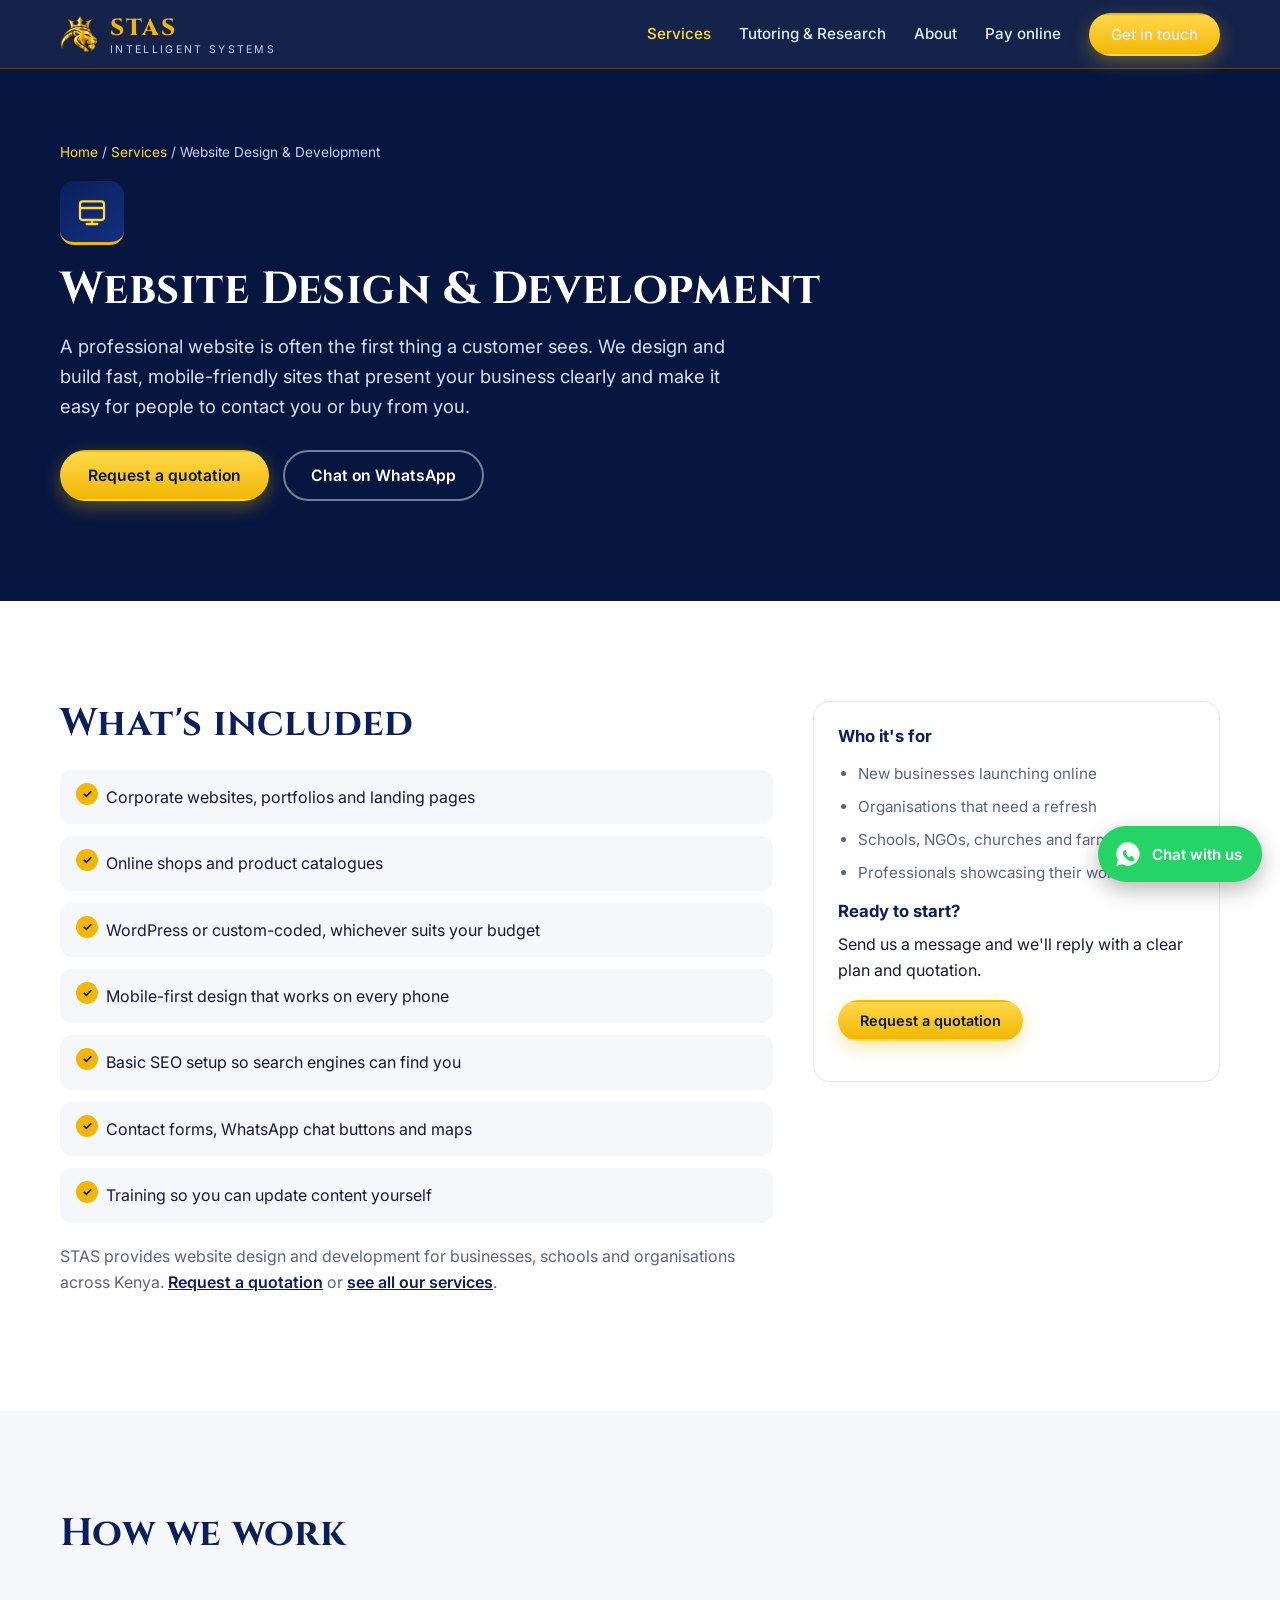
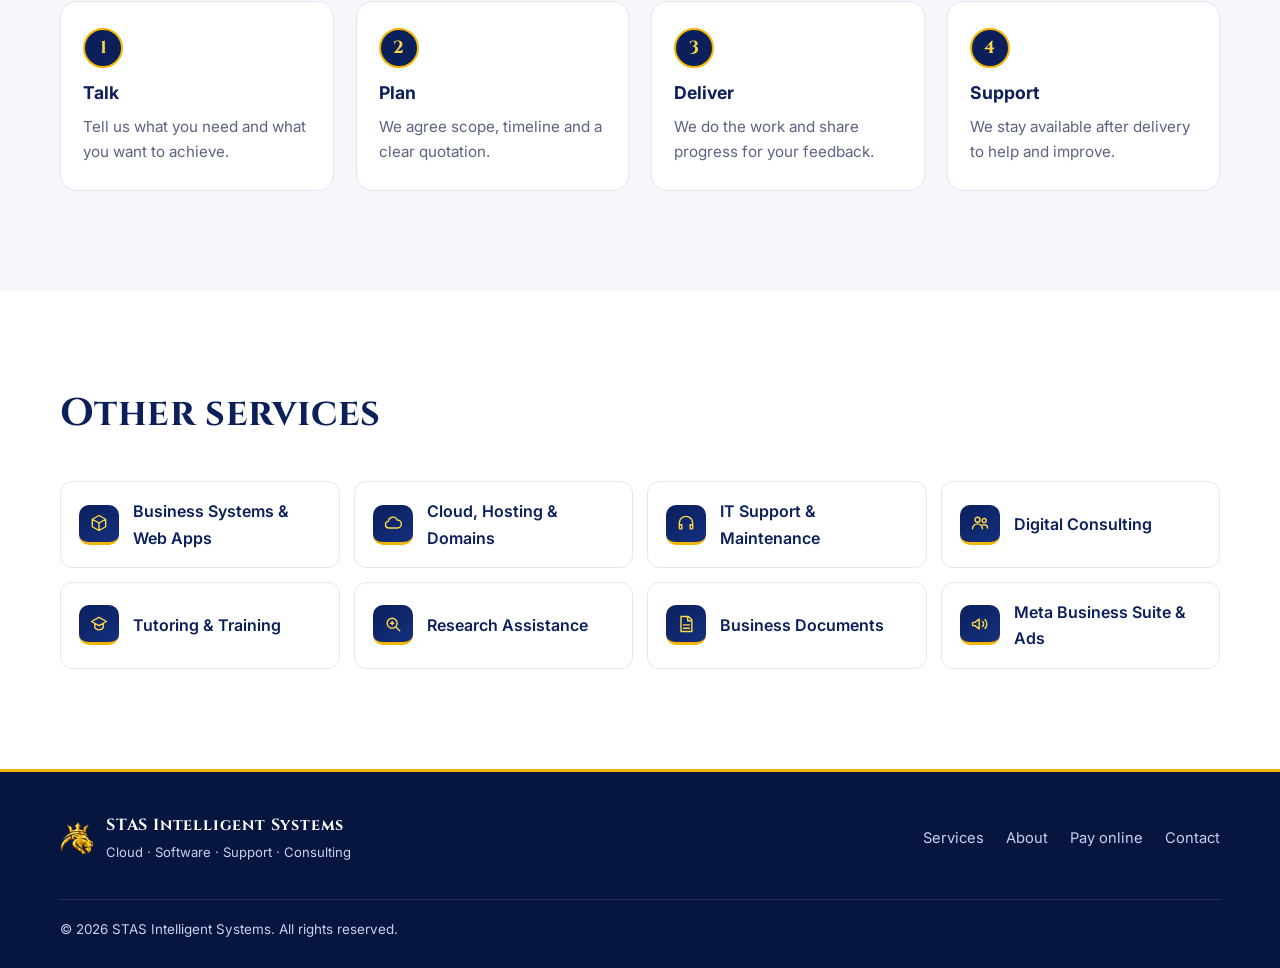
<file: services/website-design.html>
<!doctype html>
<html lang="en-KE">
<head>
  <meta charset="utf-8">
  <meta name="viewport" content="width=device-width, initial-scale=1">
  <title>Website Design &amp; Development in Kenya | STAS</title>
  <meta name="description" content="Professional website design and development in Kenya: corporate sites, portfolios, online shops and landing pages that work on every phone. Get a quotation.">
  <meta name="theme-color" content="#0b1f5b">
  <link rel="canonical" href="https://stas.co.ke/services/website-design.html">
  <link rel="icon" type="image/png" sizes="64x64" href="../assets/favicon-64.png">
  <link rel="apple-touch-icon" href="../assets/apple-touch-icon.png">
  <link rel="preconnect" href="https://fonts.googleapis.com">
  <link rel="preconnect" href="https://fonts.gstatic.com" crossorigin>
  <link href="https://fonts.googleapis.com/css2?family=Cinzel:wght@600;700;800&family=Inter:wght@400;500;600;700&display=swap" rel="stylesheet">
  <link rel="stylesheet" href="../css/style.css">
  <!-- seo:start -->
  <meta name="robots" content="index, follow, max-image-preview:large">
  <link rel="manifest" href="/site.webmanifest">
  <meta property="og:type" content="website">
  <meta property="og:site_name" content="STAS Intelligent Systems">
  <meta property="og:locale" content="en_KE">
  <meta property="og:title" content="Website Design &amp; Development in Kenya | STAS">
  <meta property="og:description" content="Professional website design and development in Kenya: corporate sites, portfolios, online shops and landing pages that work on every phone. Get a quotation.">
  <meta property="og:url" content="https://stas.co.ke/services/website-design.html">
  <meta property="og:image" content="https://stas.co.ke/assets/og-image.jpg">
  <meta property="og:image:width" content="1200">
  <meta property="og:image:height" content="630">
  <meta property="og:image:alt" content="STAS Intelligent Systems: technology beyond limits">
  <meta name="twitter:card" content="summary_large_image">
  <meta name="twitter:title" content="Website Design &amp; Development in Kenya | STAS">
  <meta name="twitter:description" content="Professional website design and development in Kenya: corporate sites, portfolios, online shops and landing pages that work on every phone. Get a quotation.">
  <meta name="twitter:image" content="https://stas.co.ke/assets/og-image.jpg">
  <script type="application/ld+json">
{
  "@context": "https://schema.org",
  "@graph": [
    {
      "@type": "Service",
      "@id": "https://stas.co.ke/services/website-design.html#service",
      "name": "Website Design & Development",
      "description": "Professional website design and development in Kenya: corporate sites, portfolios, online shops and landing pages that work on every phone. Get a quotation.",
      "url": "https://stas.co.ke/services/website-design.html",
      "serviceType": "Website Design & Development",
      "provider": {
        "@id": "https://stas.co.ke/#organization"
      },
      "areaServed": {
        "@type": "Country",
        "name": "Kenya"
      }
    },
    {
      "@type": "BreadcrumbList",
      "itemListElement": [
        {
          "@type": "ListItem",
          "position": 1,
          "name": "Home",
          "item": "https://stas.co.ke/"
        },
        {
          "@type": "ListItem",
          "position": 2,
          "name": "Services",
          "item": "https://stas.co.ke/#services"
        },
        {
          "@type": "ListItem",
          "position": 3,
          "name": "Website Design & Development",
          "item": "https://stas.co.ke/services/website-design.html"
        }
      ]
    }
  ]
}
</script>
  <!-- seo:end -->
  <script async src="https://pagead2.googlesyndication.com/pagead/js/adsbygoogle.js?client=ca-pub-6580431992590716" crossorigin="anonymous"></script>
</head>
<body data-wa="Hello STAS, I&#x27;m interested in Website Design &amp; Development.">
  <a class="skip" href="#main">Skip to content</a>

  <header class="site-header" id="top">
    <div class="wrap header-inner">
      <a class="brand" href="../index.html" aria-label="STAS Intelligent Systems home">
        <img src="../assets/icon.png" alt="" width="38" height="38">
        <span class="brand-text">
          <span class="brand-name">STAS</span>
          <span class="brand-sub">Intelligent Systems</span>
        </span>
      </a>
      <button class="nav-toggle" aria-expanded="false" aria-controls="nav" aria-label="Toggle menu">
        <span></span><span></span><span></span>
      </button>
      <nav id="nav" class="nav" aria-label="Main">
        <a href="../index.html#services" aria-current="page">Services</a>
        <a href="../index.html#learning">Tutoring &amp; Research</a>
        <a href="../index.html#about">About</a>
        <a href="../pay.html">Pay online</a>
        <a href="../index.html#contact" class="btn btn-gold btn-sm">Get in touch</a>
      </nav>
    </div>
  </header>

  <main id="main">
    <section class="pay-hero svc-hero">
      <div class="wrap">
        <p class="crumbs"><a href="../index.html">Home</a> / <a href="../index.html#services">Services</a> / Website Design &amp; Development</p>
        <div class="card-icon lg" aria-hidden="true"><svg viewBox="0 0 24 24"><rect x="3" y="4" width="18" height="14" rx="2"/><path d="M3 9h18M8 21h8M12 18v3"/></svg></div>
        <h1>Website Design &amp; Development</h1>
        <p class="lead">A professional website is often the first thing a customer sees. We design and build fast, mobile-friendly sites that present your business clearly and make it easy for people to contact you or buy from you.</p>
        <div class="hero-cta">
          <a class="btn btn-gold" href="../index.html?service=Website#contact">Request a quotation</a>
          <a class="btn btn-ghost" data-site-href="whatsapp" href="../index.html#contact">Chat on WhatsApp</a>
        </div>
      </div>
    </section>

    <section class="section">
      <div class="wrap svc-grid">
        <div>
          <h2>What's included</h2>
          <ul class="svc-list"><li>Corporate websites, portfolios and landing pages</li><li>Online shops and product catalogues</li><li>WordPress or custom-coded, whichever suits your budget</li><li>Mobile-first design that works on every phone</li><li>Basic SEO setup so search engines can find you</li><li>Contact forms, WhatsApp chat buttons and maps</li><li>Training so you can update content yourself</li></ul>
          
        
          <p class="svc-kenya">STAS provides website design and development for businesses, schools and organisations across Kenya. <a href="../index.html#contact">Request a quotation</a> or <a href="../index.html#services">see all our services</a>.</p></div>
        <aside class="pay-aside">
          <h3>Who it's for</h3>
          <ul class="checks"><li>New businesses launching online</li><li>Organisations that need a refresh</li><li>Schools, NGOs, churches and farms</li><li>Professionals showcasing their work</li></ul>
          <h3>Ready to start?</h3>
          <p>Send us a message and we'll reply with a clear plan and quotation.</p>
          <p><a class="btn btn-gold btn-sm" href="../index.html?service=Website#contact">Request a quotation</a></p>
        </aside>
      </div>
    </section>

    <section class="section section-soft">
      <div class="wrap">
        <div class="section-head"><h2>How we work</h2></div>
        <ol class="steps"><li><span class="step-num">1</span><h3>Talk</h3><p>Tell us what you need and what you want to achieve.</p></li><li><span class="step-num">2</span><h3>Plan</h3><p>We agree scope, timeline and a clear quotation.</p></li><li><span class="step-num">3</span><h3>Deliver</h3><p>We do the work and share progress for your feedback.</p></li><li><span class="step-num">4</span><h3>Support</h3><p>We stay available after delivery to help and improve.</p></li></ol>
      </div>
    </section>

    <section class="section">
      <div class="wrap">
        <div class="section-head"><h2>Other services</h2></div>
        <div class="others"><a class="other" href="business-systems.html"><div class="card-icon sm" aria-hidden="true"><svg viewBox="0 0 24 24"><path d="M12 3l8 4.5v9L12 21l-8-4.5v-9L12 3zM12 12l8-4.5M12 12v9M12 12L4 7.5"/></svg></div><span>Business Systems &amp; Web Apps</span></a><a class="other" href="cloud-hosting.html"><div class="card-icon sm" aria-hidden="true"><svg viewBox="0 0 24 24"><path d="M7 18a4 4 0 0 1-.6-7.96A5.5 5.5 0 0 1 17 8.5a4.75 4.75 0 0 1 .5 9.5H7z"/></svg></div><span>Cloud, Hosting &amp; Domains</span></a><a class="other" href="it-support.html"><div class="card-icon sm" aria-hidden="true"><svg viewBox="0 0 24 24"><path d="M4 14v-2a8 8 0 0 1 16 0v2M4 14h3v5H5a1 1 0 0 1-1-1v-4zM20 14h-3v5h2a1 1 0 0 0 1-1v-4z"/></svg></div><span>IT Support &amp; Maintenance</span></a><a class="other" href="digital-consulting.html"><div class="card-icon sm" aria-hidden="true"><svg viewBox="0 0 24 24"><circle cx="9" cy="8" r="3"/><circle cx="17" cy="9" r="2.5"/><path d="M3 19c0-3.3 2.7-6 6-6s6 2.7 6 6M15 14.2c.6-.2 1.3-.2 2-.2 2.2 0 4 1.8 4 4"/></svg></div><span>Digital Consulting</span></a><a class="other" href="tutoring.html"><div class="card-icon sm" aria-hidden="true"><svg viewBox="0 0 24 24"><path d="M3 9l9-5 9 5-9 5-9-5zM7 11.5V16c0 1.2 2.2 3 5 3s5-1.8 5-3v-4.5"/></svg></div><span>Tutoring &amp; Training</span></a><a class="other" href="research-assistance.html"><div class="card-icon sm" aria-hidden="true"><svg viewBox="0 0 24 24"><circle cx="11" cy="11" r="6"/><path d="M20 20l-4.5-4.5M9 11h4M11 9v4"/></svg></div><span>Research Assistance</span></a><a class="other" href="business-documents.html"><div class="card-icon sm" aria-hidden="true"><svg viewBox="0 0 24 24"><path d="M6 3h9l4 4v14H6zM14 3v5h5M9 13h7M9 17h7"/></svg></div><span>Business Documents</span></a><a class="other" href="meta-business-suite.html"><div class="card-icon sm" aria-hidden="true"><svg viewBox="0 0 24 24"><path d="M3 11v2a1 1 0 0 0 1 1h2l5 4V6L6 10H4a1 1 0 0 0-1 1zM15 9a4 4 0 0 1 0 6M18 6.5a8 8 0 0 1 0 11"/></svg></div><span>Meta Business Suite &amp; Ads</span></a></div>
      </div>
    </section>
  </main>

  <footer class="site-footer">
    <div class="wrap footer-inner">
      <div class="footer-brand">
        <img src="../assets/icon.png" alt="" width="34" height="34">
        <div>
          <strong>STAS Intelligent Systems</strong>
          <span>Cloud &middot; Software &middot; Support &middot; Consulting</span>
        </div>
      </div>
      <nav class="footer-nav" aria-label="Footer">
        <a href="../index.html#services">Services</a>
        <a href="../index.html#about">About</a>
        <a href="../pay.html">Pay online</a>
        <a href="../index.html#contact">Contact</a>
      </nav>
      <p class="copy">&copy; <span id="year">2026</span> STAS Intelligent Systems. All rights reserved.</p>
    </div>
  </footer>

  <script src="../js/site-config.js"></script>
  <script src="../js/main.js"></script>
</body>
</html>
</file>
<file: css/style.css>
:root {
  --navy: #0b1f5b;
  --navy-deep: #07163f;
  --navy-soft: #13307f;
  --gold: #f2b705;
  --gold-light: #ffd84a;
  --gold-dark: #b8860b;
  --ink: #14193a;
  --muted: #5b6285;
  --bg: #ffffff;
  --bg-soft: #f6f7fb;
  --line: #e4e7f1;
  --radius: 16px;
  --shadow: 0 10px 30px rgba(11, 31, 91, 0.10);
  --font-head: "Cinzel", Georgia, serif;
  --font-body: "Inter", system-ui, -apple-system, "Segoe UI", Roboto, sans-serif;
}

*, *::before, *::after { box-sizing: border-box; }
html { scroll-behavior: smooth; scroll-padding-top: 80px; }
body {
  margin: 0;
  font-family: var(--font-body);
  color: var(--ink);
  background: var(--bg);
  line-height: 1.65;
  -webkit-font-smoothing: antialiased;
}
img { max-width: 100%; height: auto; display: block; }
a { color: inherit; }
h1, h2, h3 { line-height: 1.2; margin: 0 0 .6em; }
h1, h2 { font-family: var(--font-head); letter-spacing: .01em; }
p { margin: 0 0 1em; }

.wrap { width: min(1160px, 100% - 40px); margin-inline: auto; }
.skip { position: absolute; left: -999px; top: 0; background: var(--gold); color: var(--navy); padding: 10px 16px; z-index: 200; }
.skip:focus { left: 10px; top: 10px; }

.gold-text {
  background: linear-gradient(180deg, var(--gold-light), var(--gold) 55%, var(--gold-dark));
  -webkit-background-clip: text; background-clip: text;
  color: transparent; -webkit-text-fill-color: transparent;
}

/* Buttons */
.btn {
  display: inline-block; font: 600 .98rem var(--font-body);
  padding: 14px 26px; border-radius: 999px; text-decoration: none;
  border: 2px solid transparent; cursor: pointer;
  transition: transform .15s ease, box-shadow .15s ease, background .15s ease;
}
.btn:hover { transform: translateY(-2px); }
.btn-sm { padding: 10px 20px; font-size: .9rem; }
.btn-gold {
  background: linear-gradient(180deg, var(--gold-light), var(--gold));
  color: var(--navy-deep); box-shadow: 0 6px 18px rgba(242, 183, 5, .35);
}
.btn-gold:hover { box-shadow: 0 10px 24px rgba(242, 183, 5, .5); }
.btn-ghost { border-color: rgba(255, 255, 255, .45); color: #fff; }
.btn-ghost:hover { background: rgba(255, 255, 255, .1); }

/* Header */
.site-header {
  position: sticky; top: 0; z-index: 100;
  background: rgba(7, 22, 63, .94); backdrop-filter: blur(8px);
  border-bottom: 1px solid rgba(242, 183, 5, .25);
}
.header-inner { display: flex; align-items: center; justify-content: space-between; min-height: 68px; }
.brand { display: flex; align-items: center; gap: 12px; text-decoration: none; color: #fff; }
.brand-text { display: flex; flex-direction: column; line-height: 1.1; }
.brand-name { font: 800 1.45rem var(--font-head); letter-spacing: .08em; color: var(--gold); }
.brand-sub { font-size: .66rem; letter-spacing: .22em; text-transform: uppercase; color: #c9d0ee; }

.nav { display: flex; align-items: center; gap: 28px; }
.nav a { color: #e6eaf8; text-decoration: none; font-weight: 500; font-size: .95rem; }
.nav a:not(.btn):hover { color: var(--gold-light); }

.nav-toggle { display: none; background: none; border: 0; padding: 8px; cursor: pointer; }
.nav-toggle span { display: block; width: 24px; height: 2px; background: var(--gold); margin: 5px 0; transition: .2s; }

/* Hero */
.hero {
  background: var(--navy-deep);
  color: #fff; padding: clamp(48px, 8vw, 96px) 0;
}
.hero-grid { display: grid; grid-template-columns: 1.15fr .85fr; gap: 40px; align-items: center; }
.eyebrow {
  text-transform: uppercase; letter-spacing: .2em; font-size: .78rem; font-weight: 600;
  color: var(--gold-light); margin-bottom: 14px;
}
.eyebrow.dark { color: var(--gold-dark); }
.hero h1 { font-size: clamp(2rem, 4.6vw, 3.4rem); font-weight: 700; }
.lead { font-size: 1.15rem; color: #d7ddf3; max-width: 56ch; }
.hero-cta { display: flex; flex-wrap: wrap; gap: 14px; margin: 28px 0; }
.hero-points { list-style: none; padding: 0; margin: 0; display: flex; flex-wrap: wrap; gap: 10px 22px; color: #c9d0ee; font-size: .92rem; }
.hero-points li::before { content: "\25C6"; color: var(--gold); margin-right: 8px; font-size: .7em; }
.hero-logo { display: flex; justify-content: center; }
.hero-logo img {
  width: min(440px, 100%);
  box-shadow: 0 18px 40px rgba(0, 0, 0, .35);
  background: #fff; border-radius: 24px; padding: 18px;
}

/* Pillars */
.pillars { background: #fff; margin-top: -1px; border-bottom: 1px solid var(--line); }
.pillars-grid { display: grid; grid-template-columns: repeat(4, 1fr); }
.pillar { padding: 28px 22px; text-align: center; border-right: 1px solid var(--line); }
.pillar:last-child { border-right: 0; }
.pillar h3 { font-size: 1.05rem; margin: 10px 0 4px; color: var(--navy); }
.pillar p { margin: 0; font-size: .9rem; color: var(--muted); }
.pillar-icon {
  width: 54px; height: 54px; border-radius: 50%; background: var(--navy);
  border: 3px solid var(--gold); display: inline-grid; place-items: center;
}
.pillar-icon svg { width: 26px; height: 26px; fill: none; stroke: #fff; stroke-width: 1.8; stroke-linecap: round; stroke-linejoin: round; }

/* Sections */
.section { padding: clamp(56px, 8vw, 100px) 0; }
.section-soft { background: var(--bg-soft); }
.section-head { max-width: 680px; margin-bottom: 44px; }
.section h2 { font-size: clamp(1.7rem, 3.2vw, 2.4rem); color: var(--navy); }
.section-lead { color: var(--muted); font-size: 1.08rem; }

.cards { display: grid; grid-template-columns: repeat(auto-fill, minmax(260px, 1fr)); gap: 22px; }
.card {
  background: #fff; border: 1px solid var(--line); border-radius: var(--radius);
  padding: 28px 24px; box-shadow: var(--shadow);
  transition: transform .2s ease, border-color .2s ease;
}
.card:hover { transform: translateY(-5px); border-color: var(--gold); }
.card h3 { font-size: 1.12rem; color: var(--navy); }
.card p { color: var(--muted); font-size: .96rem; margin: 0; }
.card-icon {
  width: 52px; height: 52px; border-radius: 14px; margin-bottom: 18px;
  background: linear-gradient(145deg, var(--navy), var(--navy-soft));
  display: grid; place-items: center; border-bottom: 3px solid var(--gold);
}
.card-icon svg { width: 26px; height: 26px; fill: none; stroke: var(--gold-light); stroke-width: 1.7; stroke-linecap: round; stroke-linejoin: round; }

/* Navy section */
.section-navy { background: var(--navy-deep); color: #fff; }
.section-navy h2 { color: #fff; }
.split { display: grid; grid-template-columns: 1fr 1fr; gap: 48px; align-items: center; }
.lead-sm { color: #d7ddf3; font-size: 1.08rem; margin-bottom: 26px; }
.split-cards { display: grid; gap: 18px; }
.mini { background: rgba(255, 255, 255, .06); border: 1px solid rgba(242, 183, 5, .35); border-radius: var(--radius); padding: 24px; }
.mini h3 { color: var(--gold-light); margin-bottom: 10px; font-size: 1.1rem; }
.mini ul { margin: 0; padding-left: 20px; color: #d7ddf3; }
.mini li { margin-bottom: 4px; }

/* About */
.about-grid { display: grid; grid-template-columns: 1.2fr .8fr; gap: 48px; align-items: start; }
.about-grid p { color: var(--muted); }
.values { list-style: none; margin: 0; padding: 0; display: grid; gap: 14px; }
.values li {
  background: var(--bg-soft); border-left: 4px solid var(--gold);
  padding: 16px 20px; border-radius: 10px; color: var(--muted);
}
.values strong { color: var(--navy); }

/* Process */
.steps { list-style: none; padding: 0; margin: 0; display: grid; grid-template-columns: repeat(4, 1fr); gap: 22px; }
.steps li { background: #fff; border: 1px solid var(--line); border-radius: var(--radius); padding: 26px 22px; }
.steps h3 { color: var(--navy); font-size: 1.1rem; }
.steps p { color: var(--muted); margin: 0; font-size: .95rem; }
.step-num {
  display: inline-grid; place-items: center; width: 40px; height: 40px; border-radius: 50%;
  background: var(--navy); color: var(--gold-light); font: 700 1.1rem var(--font-head);
  border: 2px solid var(--gold); margin-bottom: 14px;
}

/* CTA */
.cta { background: linear-gradient(120deg, var(--gold-dark), var(--gold) 45%, var(--gold-light)); padding: 56px 0; text-align: center; }
.cta h2 { color: var(--navy-deep); font-size: clamp(1.6rem, 3vw, 2.2rem); }
.cta p { color: var(--navy); max-width: 52ch; margin: 0 auto 24px; }
.cta .btn-gold { background: var(--navy-deep); color: var(--gold-light); box-shadow: none; }

/* Contact */
.contact-grid { display: grid; grid-template-columns: .9fr 1.1fr; gap: 48px; }
.contact-list { list-style: none; padding: 0; margin: 24px 0 0; display: grid; gap: 14px; }
.contact-list li { display: flex; flex-direction: column; font-weight: 500; }
.contact-list span { font-size: .76rem; letter-spacing: .14em; text-transform: uppercase; color: var(--gold-dark); font-weight: 600; }
.contact-list a { color: var(--navy); text-decoration: none; }
.contact-list a:hover { text-decoration: underline; }

.form { background: var(--bg-soft); border: 1px solid var(--line); border-radius: var(--radius); padding: 28px; }
.field { margin-bottom: 16px; }
.field label { display: block; font-weight: 600; font-size: .9rem; margin-bottom: 6px; color: var(--navy); }
.field input, .field select, .field textarea {
  width: 100%; padding: 12px 14px; font: inherit; color: var(--ink);
  border: 1px solid #cfd4e6; border-radius: 10px; background: #fff;
}
.field input:focus, .field select:focus, .field textarea:focus { outline: 2px solid var(--gold); border-color: var(--gold); }
.field.invalid input, .field.invalid textarea { border-color: #c0392b; }
.form-note { margin: 14px 0 0; font-size: .9rem; color: var(--muted); min-height: 1.2em; }

/* Footer */
.site-footer { background: var(--navy-deep); color: #c9d0ee; padding: 40px 0 28px; border-top: 3px solid var(--gold); }
.footer-inner { display: grid; grid-template-columns: 1fr auto; gap: 24px; align-items: center; }
.footer-brand { display: flex; gap: 12px; align-items: center; }
.footer-brand strong { display: block; color: #fff; font-family: var(--font-head); letter-spacing: .05em; }
.footer-brand span { font-size: .82rem; }
.footer-nav { display: flex; gap: 22px; flex-wrap: wrap; }
.footer-nav a { text-decoration: none; font-size: .92rem; }
.footer-nav a:hover { color: var(--gold-light); }
.copy { grid-column: 1 / -1; margin: 10px 0 0; padding-top: 18px; border-top: 1px solid rgba(255, 255, 255, .12); font-size: .84rem; }

/* 404 */
.notfound { min-height: 100vh; display: grid; place-items: center; text-align: center; background: var(--navy-deep); color: #fff; padding: 24px; }
.notfound h1 { font-size: clamp(3rem, 10vw, 6rem); margin: 0; }
.notfound p { color: #d7ddf3; margin-bottom: 24px; }

/* Reveal animation */
.reveal { opacity: 0; transform: translateY(20px); transition: opacity .6s ease, transform .6s ease; }
.reveal.in { opacity: 1; transform: none; }

/* Responsive */
@media (max-width: 960px) {
  .hero-grid, .split, .about-grid, .contact-grid { grid-template-columns: 1fr; }
  .hero-logo { order: -1; }
  .hero-logo img { width: min(300px, 70%); }
  .pillars-grid { grid-template-columns: repeat(2, 1fr); }
  .pillar:nth-child(2) { border-right: 0; }
  .pillar:nth-child(-n+2) { border-bottom: 1px solid var(--line); }
  .steps { grid-template-columns: repeat(2, 1fr); }
}
@media (max-width: 820px) {
  .nav-toggle { display: block; }
  .nav {
    position: absolute; top: 100%; left: 0; right: 0; background: var(--navy-deep);
    flex-direction: column; align-items: stretch; gap: 0; padding: 8px 20px 20px;
    display: none; border-bottom: 1px solid rgba(242, 183, 5, .25);
  }
  .nav.open { display: flex; }
  .nav a { padding: 14px 0; border-bottom: 1px solid rgba(255, 255, 255, .08); }
  .nav a.btn { margin-top: 14px; text-align: center; border-bottom: 0; }
}
@media (max-width: 560px) {
  .steps { grid-template-columns: 1fr; }
  .footer-inner { grid-template-columns: 1fr; }
}
@media (prefers-reduced-motion: reduce) {
  html { scroll-behavior: auto; }
  .reveal { opacity: 1; transform: none; transition: none; }
  .btn, .card { transition: none; }
}

/* ---------- Payments page ---------- */
.cta-pay { margin: 18px 0 0; font-size: .95rem; color: var(--navy); }
.cta-pay a { font-weight: 700; }
.nav a[aria-current="page"] { color: var(--gold-light); }

.pay-hero { background: var(--navy-deep); color: #fff; padding: clamp(40px, 6vw, 72px) 0; }
.pay-hero h1 { font-size: clamp(1.9rem, 4vw, 2.8rem); margin-bottom: .3em; }
.pay-section { background: var(--bg-soft); }
.pay-grid { display: grid; grid-template-columns: 1.4fr .8fr; gap: 36px; align-items: start; }
.form-title { font-family: var(--font-head); font-size: 1.35rem; color: var(--navy); margin: 0 0 18px; }
.field-row { display: grid; grid-template-columns: 1fr 1fr; gap: 16px; }
.pay-section .form { background: #fff; }

.methods { border: 0; padding: 0; margin: 6px 0 22px; display: grid; gap: 10px; }
.methods legend { font-weight: 600; font-size: .9rem; color: var(--navy); margin-bottom: 8px; padding: 0; }
.method { display: flex; gap: 12px; align-items: flex-start; border: 1px solid #cfd4e6; border-radius: 12px; padding: 14px 16px; cursor: pointer; background: #fff; }
.method:hover { border-color: var(--gold); }
.method:has(input:checked) { border-color: var(--gold); box-shadow: 0 0 0 2px rgba(242, 183, 5, .35); }
.method input { margin-top: 4px; accent-color: var(--navy); }
.method-body { display: flex; flex-direction: column; }
.method-body small { color: var(--muted); }

.notice { background: #fff8e1; border: 1px solid var(--gold); border-radius: 12px; padding: 18px 20px; }
.result { background: #fff; border: 1px solid var(--line); border-radius: var(--radius); padding: 28px; box-shadow: var(--shadow); }
.summary { background: var(--bg-soft); border-radius: 12px; padding: 14px 18px; margin-bottom: 20px; }
.summary-row { display: flex; justify-content: space-between; gap: 16px; padding: 6px 0; border-bottom: 1px solid var(--line); }
.summary-row:last-child { border-bottom: 0; }
.summary-row span { color: var(--muted); }
.pay-steps { padding-left: 20px; color: var(--muted); }
.copy-row { display: flex; align-items: center; gap: 12px; flex-wrap: wrap; padding: 10px 0; border-bottom: 1px solid var(--line); }
.copy-label { width: 140px; color: var(--muted); font-size: .9rem; }
.copy-value { flex: 1; font-size: 1.05rem; font-weight: 600; color: var(--navy); word-break: break-all; }
.copy-btn, .link-btn { font: 600 .85rem var(--font-body); cursor: pointer; border-radius: 999px; }
.copy-btn { border: 1px solid var(--navy); background: #fff; color: var(--navy); padding: 6px 14px; }
.copy-btn:hover { background: var(--navy); color: #fff; }
.link-btn { background: none; border: 0; color: var(--navy); text-decoration: underline; margin-top: 18px; padding: 0; }
.small { font-size: .85rem; color: var(--muted); margin-top: 12px; }
.confirm { margin-top: 26px; padding-top: 20px; border-top: 2px solid var(--gold); }
.confirm h3 { color: var(--navy); }
.btn-ghost-dark { border-color: var(--navy); color: var(--navy); background: transparent; }
.btn-ghost-dark:hover { background: var(--navy); color: #fff; }

.pay-aside { background: #fff; border: 1px solid var(--line); border-radius: var(--radius); padding: 24px; }
.pay-aside h3 { color: var(--navy); font-size: 1.05rem; }
.checks { padding-left: 20px; color: var(--muted); font-size: .95rem; }
.checks li { margin-bottom: 8px; }

@media (max-width: 960px) { .pay-grid { grid-template-columns: 1fr; } }
@media (max-width: 560px) { .field-row { grid-template-columns: 1fr; } .copy-label { width: 100%; } }

/* ---------- Service pages, cards as links, WhatsApp button, form states ---------- */
.card-link { display: block; text-decoration: none; color: inherit; }
.card-link .more { display: inline-block; margin-top: 14px; font-weight: 600; font-size: .9rem; color: var(--gold-dark); }
.card-link:hover .more { color: var(--navy); }
.cards { grid-template-columns: repeat(auto-fill, minmax(300px, 1fr)); }
.card-icon.sm { width: 40px; height: 40px; margin: 0; border-radius: 10px; flex: none; }
.card-icon.sm svg { width: 20px; height: 20px; }
.card-icon.lg { width: 64px; height: 64px; margin-bottom: 18px; }
.card-icon.lg svg { width: 32px; height: 32px; }

.svc-hero .crumbs { font-size: .85rem; color: #c9d0ee; margin-bottom: 18px; }
.svc-hero .crumbs a { color: var(--gold-light); text-decoration: none; }
.svc-grid { display: grid; grid-template-columns: 1.4fr .8fr; gap: 40px; align-items: start; }
.svc-list { list-style: none; margin: 0; padding: 0; display: grid; gap: 12px; }
.svc-list li { position: relative; padding: 14px 18px 14px 46px; background: var(--bg-soft); border-radius: 12px; }
.svc-list li::before { content: "\2713"; position: absolute; left: 16px; top: 13px; color: var(--navy); background: var(--gold); width: 22px; height: 22px; border-radius: 50%; display: grid; place-items: center; font-size: .75rem; font-weight: 700; line-height: 22px; text-align: center; }
.svc-note { margin-top: 22px; padding: 16px 20px; border-left: 4px solid var(--gold); background: #fff8e1; border-radius: 10px; color: var(--ink); }
.others { display: grid; grid-template-columns: repeat(auto-fill, minmax(260px, 1fr)); gap: 14px; }
.other { display: flex; align-items: center; gap: 14px; padding: 16px 18px; border: 1px solid var(--line); border-radius: 12px; text-decoration: none; color: var(--navy); font-weight: 600; background: #fff; }
.other:hover { border-color: var(--gold); }

.wa-float { position: fixed; right: 18px; bottom: 18px; z-index: 150; display: inline-flex; align-items: center; gap: 10px; background: #25D366; color: #fff; text-decoration: none; font: 600 .95rem var(--font-body); padding: 14px 20px 14px 16px; border-radius: 999px; box-shadow: 0 8px 22px rgba(0, 0, 0, .28); transition: transform .15s ease, box-shadow .15s ease; }
.wa-float:hover { transform: translateY(-2px); box-shadow: 0 12px 28px rgba(0, 0, 0, .35); }
.wa-float svg { flex: none; }
@media (max-width: 600px) { .wa-float { padding: 14px; } .wa-float span { display: none; } }

.hp { position: absolute; left: -9999px; width: 1px; height: 1px; opacity: 0; }
.form-note.ok { color: #1b6e3a; font-weight: 600; }
.form-note.err { color: #b3261e; font-weight: 600; }
.form button:disabled { opacity: .6; cursor: wait; }

@media (max-width: 960px) { .svc-grid { grid-template-columns: 1fr; } }

/* ---------- Hero heading (tagline) ---------- */
.hero h1 { font-size: clamp(2rem, 4.2vw, 3.2rem); line-height: 1.15; }
.h1-top, .h1-sub { display: block; }
.h1-bar { display: block; width: 72px; height: 3px; border-radius: 2px; margin: 14px 0; background: linear-gradient(90deg, var(--gold-light), var(--gold-dark)); }
.hint { display: block; margin-top: 6px; font-size: .82rem; color: var(--muted); }
.form-note a { color: inherit; text-decoration: underline; }
.svc-kenya { margin-top: 20px; color: var(--muted); }
.svc-kenya a { color: var(--navy); font-weight: 600; }

.steps-6 { grid-template-columns: repeat(3, 1fr); }
@media (max-width: 960px) { .steps-6 { grid-template-columns: repeat(2, 1fr); } }
@media (max-width: 560px) { .steps-6 { grid-template-columns: 1fr; } }

/* Pay page blocks */
.pay-block { padding: 18px 0; border-top: 1px solid var(--line); }
.pay-block:first-of-type { border-top: 0; }
.pay-block h3 { margin: 0 0 8px; font-size: 1.05rem; }
.pay-block .hero-cta { margin-top: 12px; }
</file>
